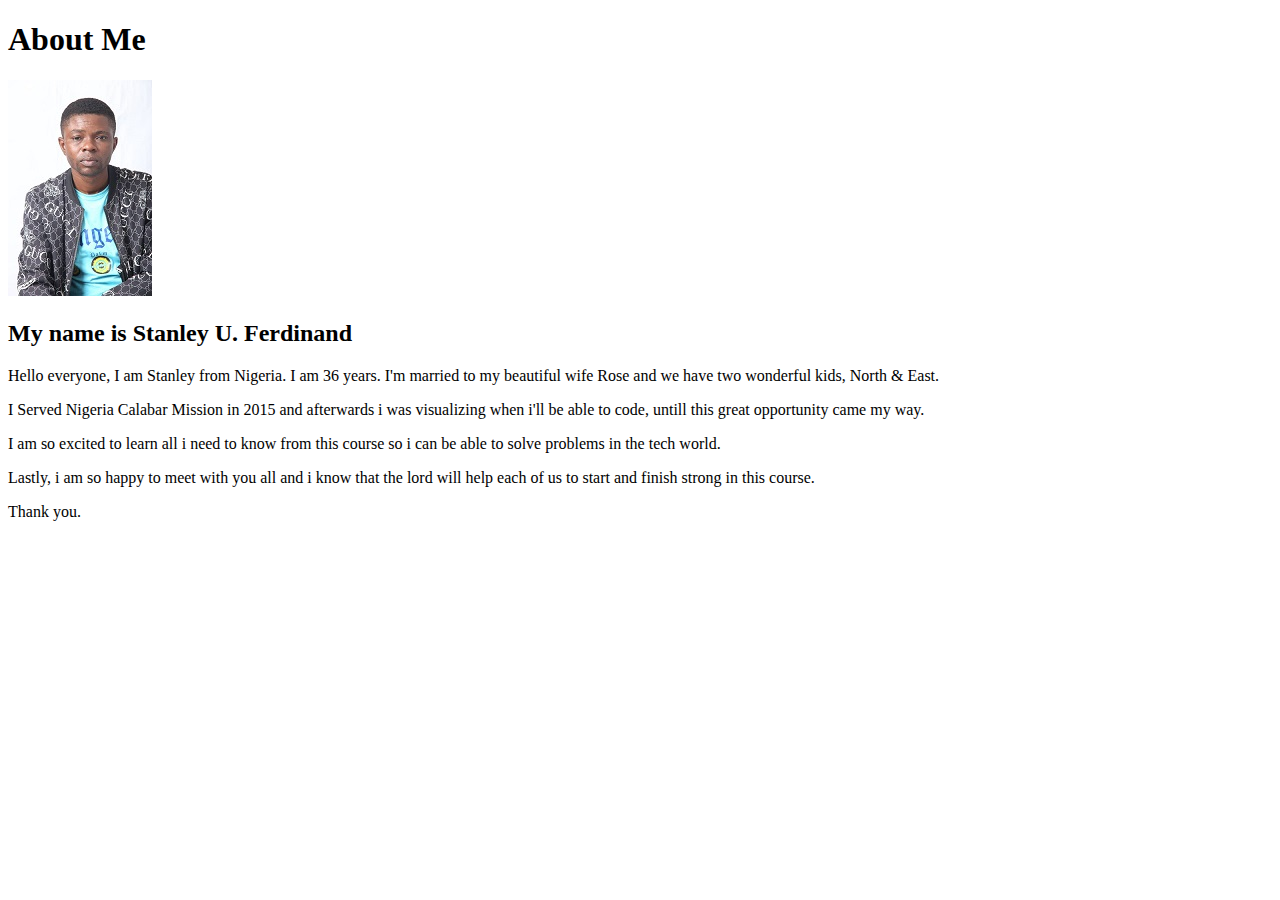
<file: about-me/index.html>
<!DOCTYPE html>
<html lang="en">
<head>
    <meta charset="UTF-8">
    <meta http-equiv="X-UA-Compatible" content="IE=edge">
    <meta name="viewport" content="width=device-width, initial-scale=1.0">
    <title>Home Page</title>
</head>
<body>
    <h1>About Me</h1>
    <img src="images/stan3.jpg">
    <h2>My name is Stanley U. Ferdinand</h2>
    <p>Hello everyone, I am Stanley from Nigeria. I am 36 years. I'm married to my beautiful wife Rose and we have two wonderful kids, North & East.
        <p>I Served Nigeria Calabar Mission in 2015 and afterwards i was visualizing when i'll be able to code, untill this great opportunity came my way.
            <p>I am so excited to learn all i need to know from this course so i can be able to solve problems in the tech world.
                <p>Lastly, i am so happy to meet with you all and i know that the lord will help each of us to start and finish strong in this course.
                    <p>Thank you.</p>
                </p>
            </p>
        </p>
    </p>
</body>
</html>
</file>
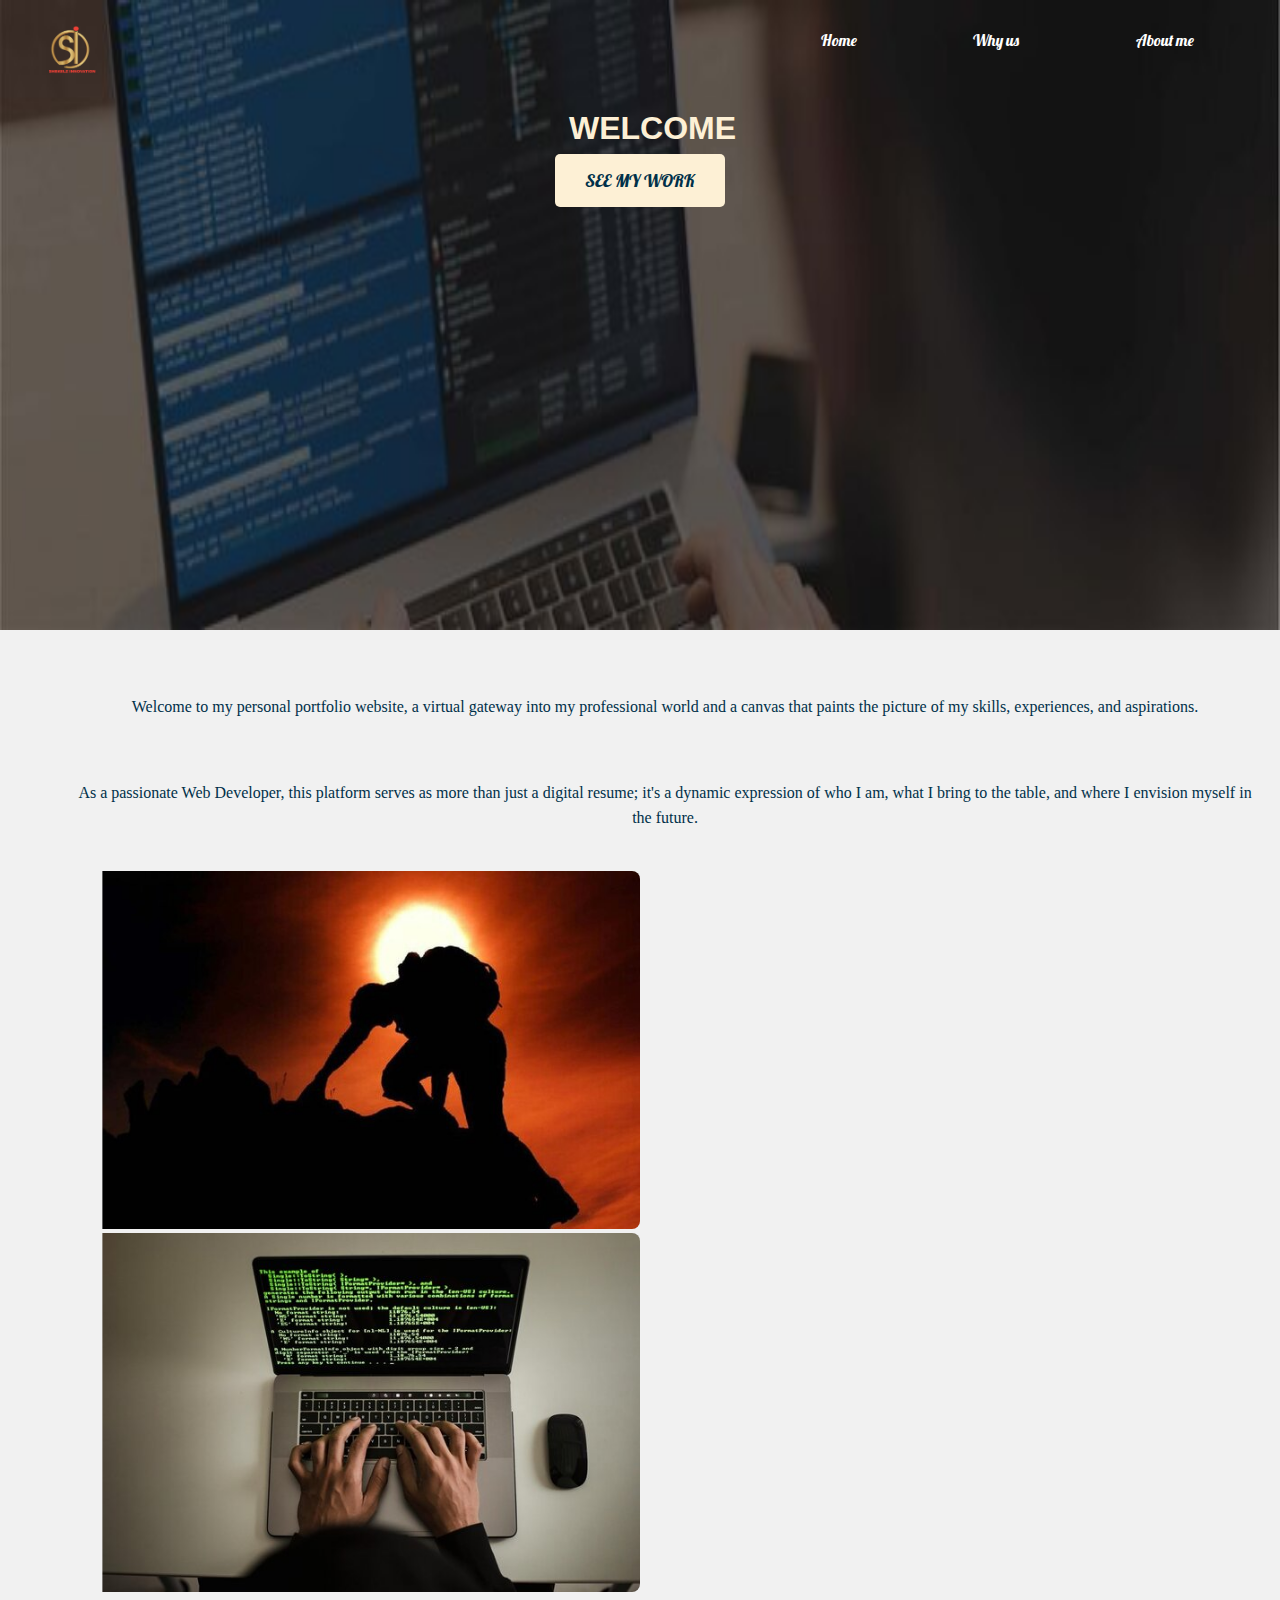
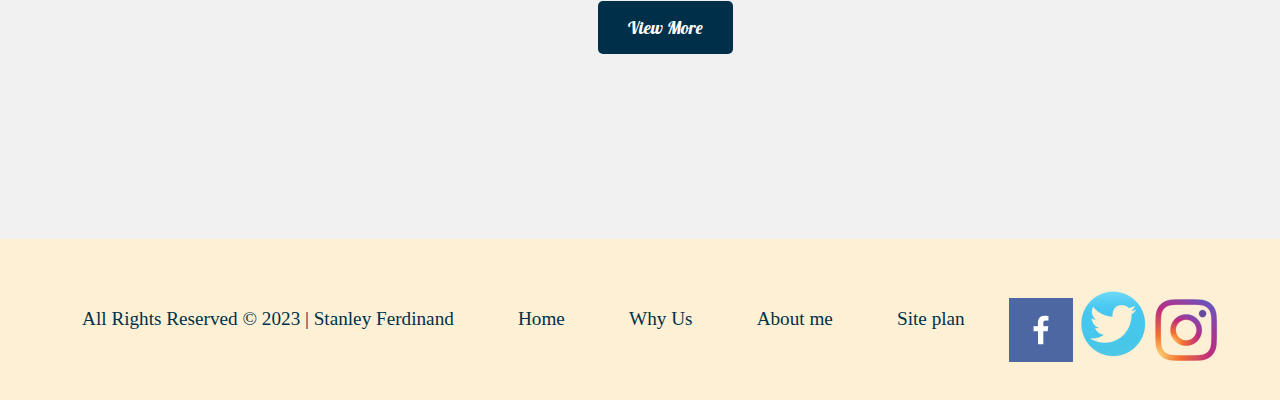
<file: myportfolio/index.html>
<!DOCTYPE html>
<html lang="en">
<head>
    <meta charset="UTF-8">
    <meta name="viewport" content="width=device-width, initial-scale=1.0">
    <title>Home</title>
    <link rel="stylesheet" href="styles/styles.css">
    <link rel="preconnect" href="https://fonts.googleapis.com">
    <link rel="preconnect" href="https://fonts.gstatic.com" crossorigin>
    <link href="https://fonts.googleapis.com/css2?family=Lobster&family=Playfair+Display&display=swap" rel="stylesheet">
</head>
<body>
    <div id="content">
        <header>
            <a id="logo_link" href="index.html">
                <img class="logo" src="images/shekelz-logo.png" alt="Web Development">
            </a>
            <nav>
                <a href="index.html">Home</a>
                <a href="whyus.html">Why us</a>
                <a href="aboutme.html">About me</a>
            </nav>
        </header>
        <div id="hero">
            <div id="hero-box">
                <img id="hero-img" src="images/hero-image-new.jpg" alt="Working with codes">
            </div>
            <section id="hero-msg">
                <h1 class="home-title">WELCOME</h1>
                <div class='button-box'>
                    <a class='hero-button' href="whyus.html">SEE MY WORK</a>
                </div>
            </section>
            </div>
    </div>
    <main>
        <div class="intro">
            <p class="intro-paragraph">
            Welcome to my personal portfolio website, a virtual gateway into my professional world 
            and a canvas that paints the picture of my skills, experiences, and aspirations.
            </p>
            <p>
                As a passionate Web Developer, this platform serves as more than just a digital resume; 
                it's a dynamic expression of who I am, what I bring to the table, 
                and where I envision myself in the future.
            </p> 
        </div>
        <div class="home-post-container"></div>
        <div class="home-post">
            <img src="images/homepage3-new.jpg" alt="Image 1">
            <img src="images/homepage2.jpg" alt="Image 2">
        </div>
        <div class='more-box'>
            <a class='more-button' href="whyus.html">View More</a>
        </div>
    </main>
        <div>
        <footer>
            <p>All Rights Reserved &copy; 2023 | Stanley Ferdinand</p>
            <p><a href="index.html">Home</a></p>
            <p><a href="whyus.html">Why Us</a></p>
            <p><a href="aboutme.html">About me</a></p>
            <p><a href="site_plan.html">Site plan</a></p>
            <div class="social">
                <a href="https://facebook.com" target="_blank">
                    <img src="images/facebook.png" alt="fb icon">
                </a>
                <a href="https://twitter.com" target="_blank">
                    <img src="images/twitter-new.png" alt="twitter icon">
                </a>
                <a href="https://instagram.com" target="_blank">
                    <img src="images/instagram-logo-color.png" alt="instagram icon">
                </a>
            </div>
          </footer>
        </div>
</body>
</html>
</file>
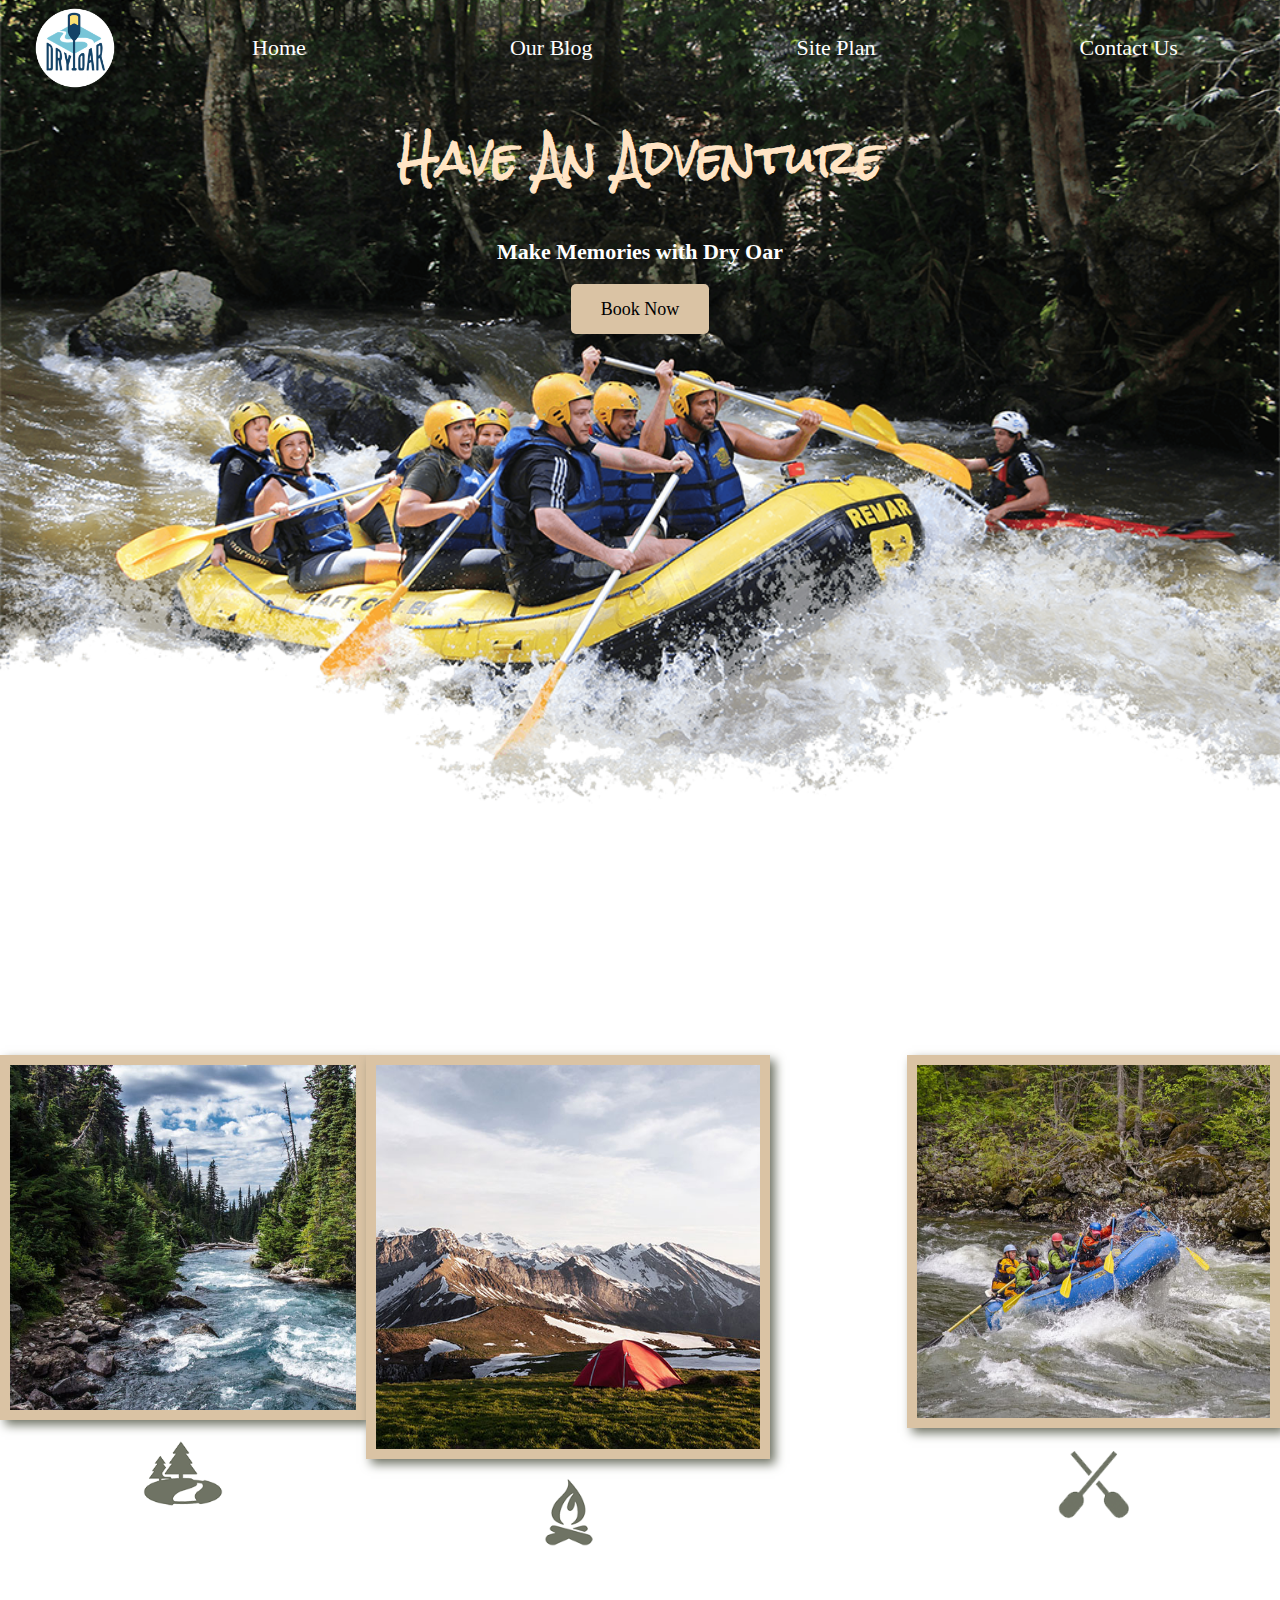
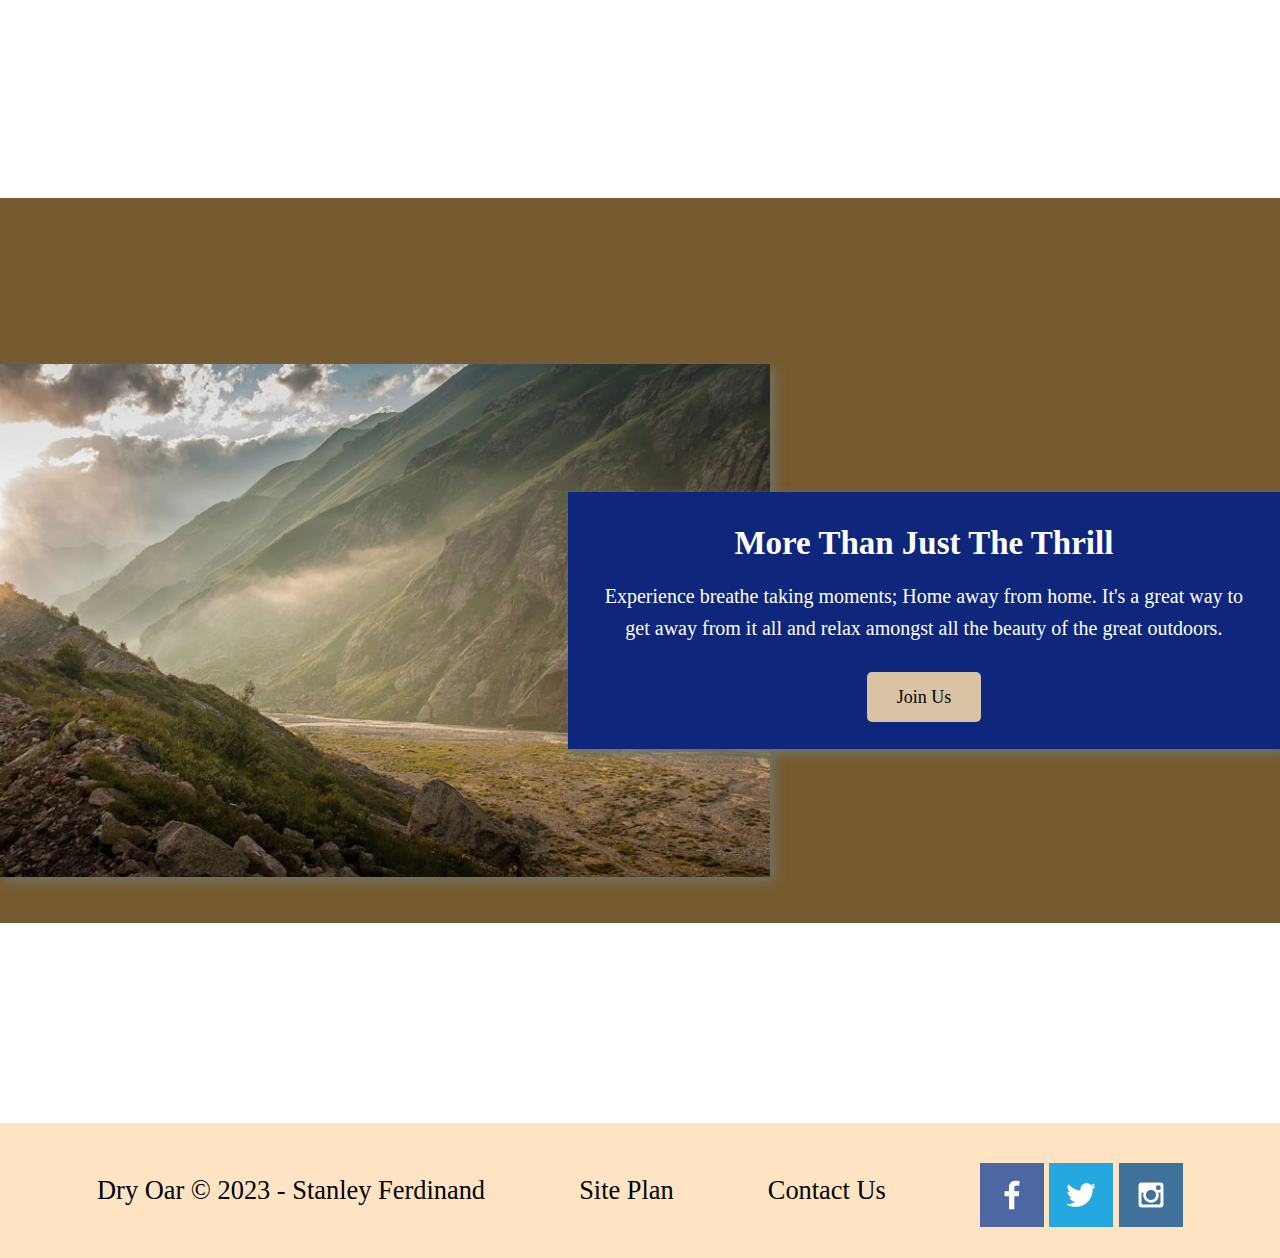
<file: wwr/index.html>
<!DOCTYPE html>
<html lang="en">
<head>
    <meta charset="UTF-8">
    <meta http-equiv="X-UA-Compatible" content="IE=edge">
    <meta name="viewport" content="width=device-width, initial-scale=1.0">
    <title>Document</title>
    <link rel="stylesheet" href="styles/style.css">
    <link rel="preconnect" href="https://fonts.googleapis.com">
    <link rel="preconnect" href="https://fonts.gstatic.com" crossorigin>
    <link href="https://fonts.googleapis.com/css2?family=Lobster&family=Rock+Salt&display=swap" rel="stylesheet">
</head>
<body>
  <div id="content">
    <header>
        <a id="logo_link" href="index.html">
            <img class="logo" src="images/logo.png" alt="Dry Oar Logo">
        </a>
        <nav>
            <a href="index.html">Home</a>
            <a href="our-blog.html">Our Blog</a>
            <a href="site-plan-rafting.html">Site Plan</a>
            <a href="contactus.html">Contact Us</a>
        </nav>
    </header>
    <div id="hero">
      <div id="hero-box">
          <img id="hero-img" src="images/hero.png" alt="People enjoying white water rafting">
      </div>
      <section id="hero-msg">
          <h1 class="home-title">Have An Adventure</h1>
          <h4>Make Memories with Dry Oar </h4>
          <div class='button-box'>
              <a class='book' href="contactus.html">Book Now</a>
          </div>
      </section>
    </div>
  <main class="home-grid">
    <section class="rivers-card">
      <img class="card-img" src="images/rivers.jpg" alt="river in forest">
      <img class="icon" src="images/river_icon.png" alt="river icon">
      <h2>Rivers</h2>
    </section>
    <section class="camping-card">
      <img class="card-img" src="images/camping.jpg" alt="tent in mountains">
      <img class="icon" src="images/fire_icon.png" alt="fire icon">
      <h2>Camping</h2>
    </section>
    <section class="rapids-card">
      <img class="card-img" src="images/rapids.jpg" alt="rafting boat">
      <img class="icon" src="images/oars.png" alt="oars icon">
      <h2>Rapids</h2>
    </section>
    <div id="background"></div>
    <img class="mountains" src="images/mountains.jpg" alt="Misty mountains">
    <section class="msg">
      <h2>More Than Just The Thrill</h2>
      <p>Experience breathe taking moments; Home away from home. It's a great way to get away from it all and relax amongst all the beauty of the great outdoors.</p>
      <a class='join' href="rivers.html">Join Us</a>
    </section>
  </main>
  <footer>
    <p>Dry Oar &copy; 2023 - Stanley Ferdinand</p>
    <p><a href="site-plan-rafting.html">Site Plan</a></p>
    <p><a href="contactus.html">Contact Us</a></p>
    <div class="social">
        <a href="https://facebook.com" target="_blank">
            <img src="images/facebook.png" alt="fb icon">
        </a>
        <a href="https://twitter.com" target="_blank">
            <img src="images/twitter.png" alt="twitter icon">
        </a>
        <a href="https://instagram.com" target="_blank">
            <img src="images/instagram.png" alt="instagram icon">
        </a>
    </div>
  </footer>
  </div>
</body>
</html>
</file>
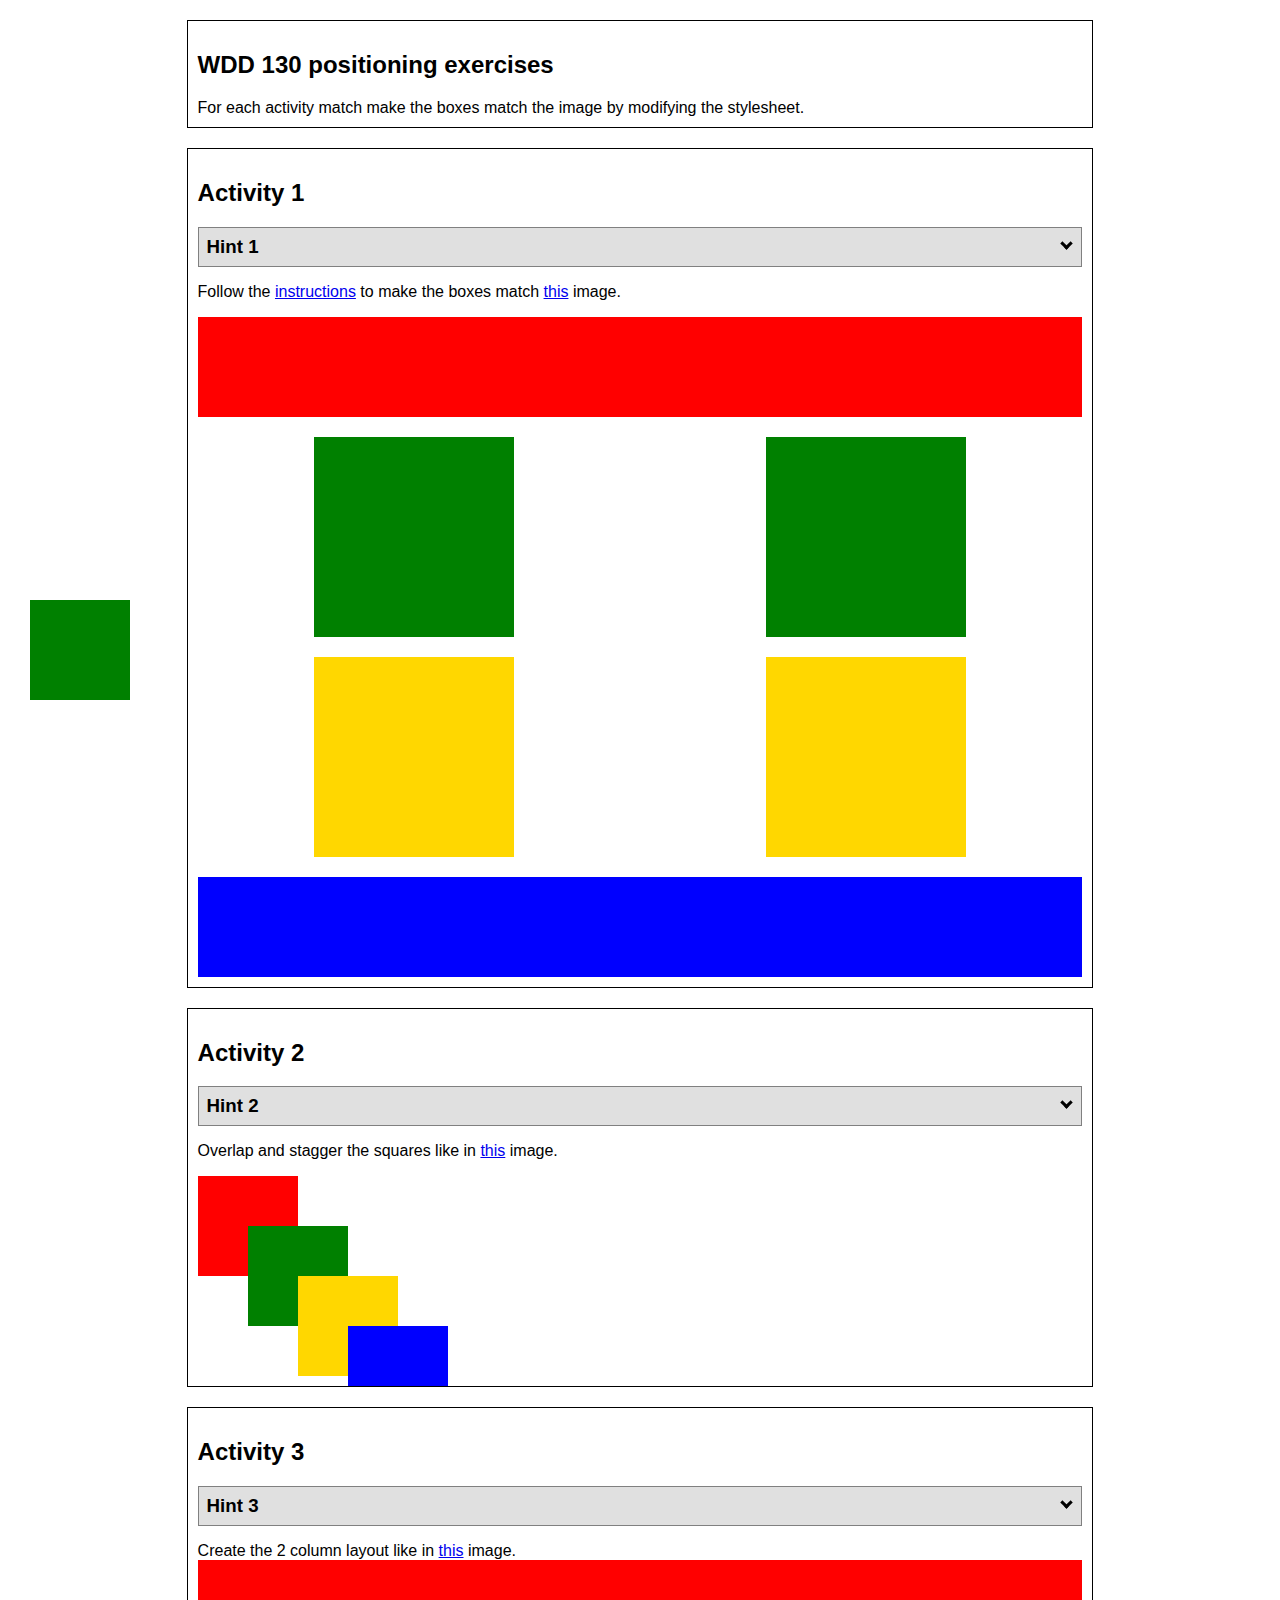
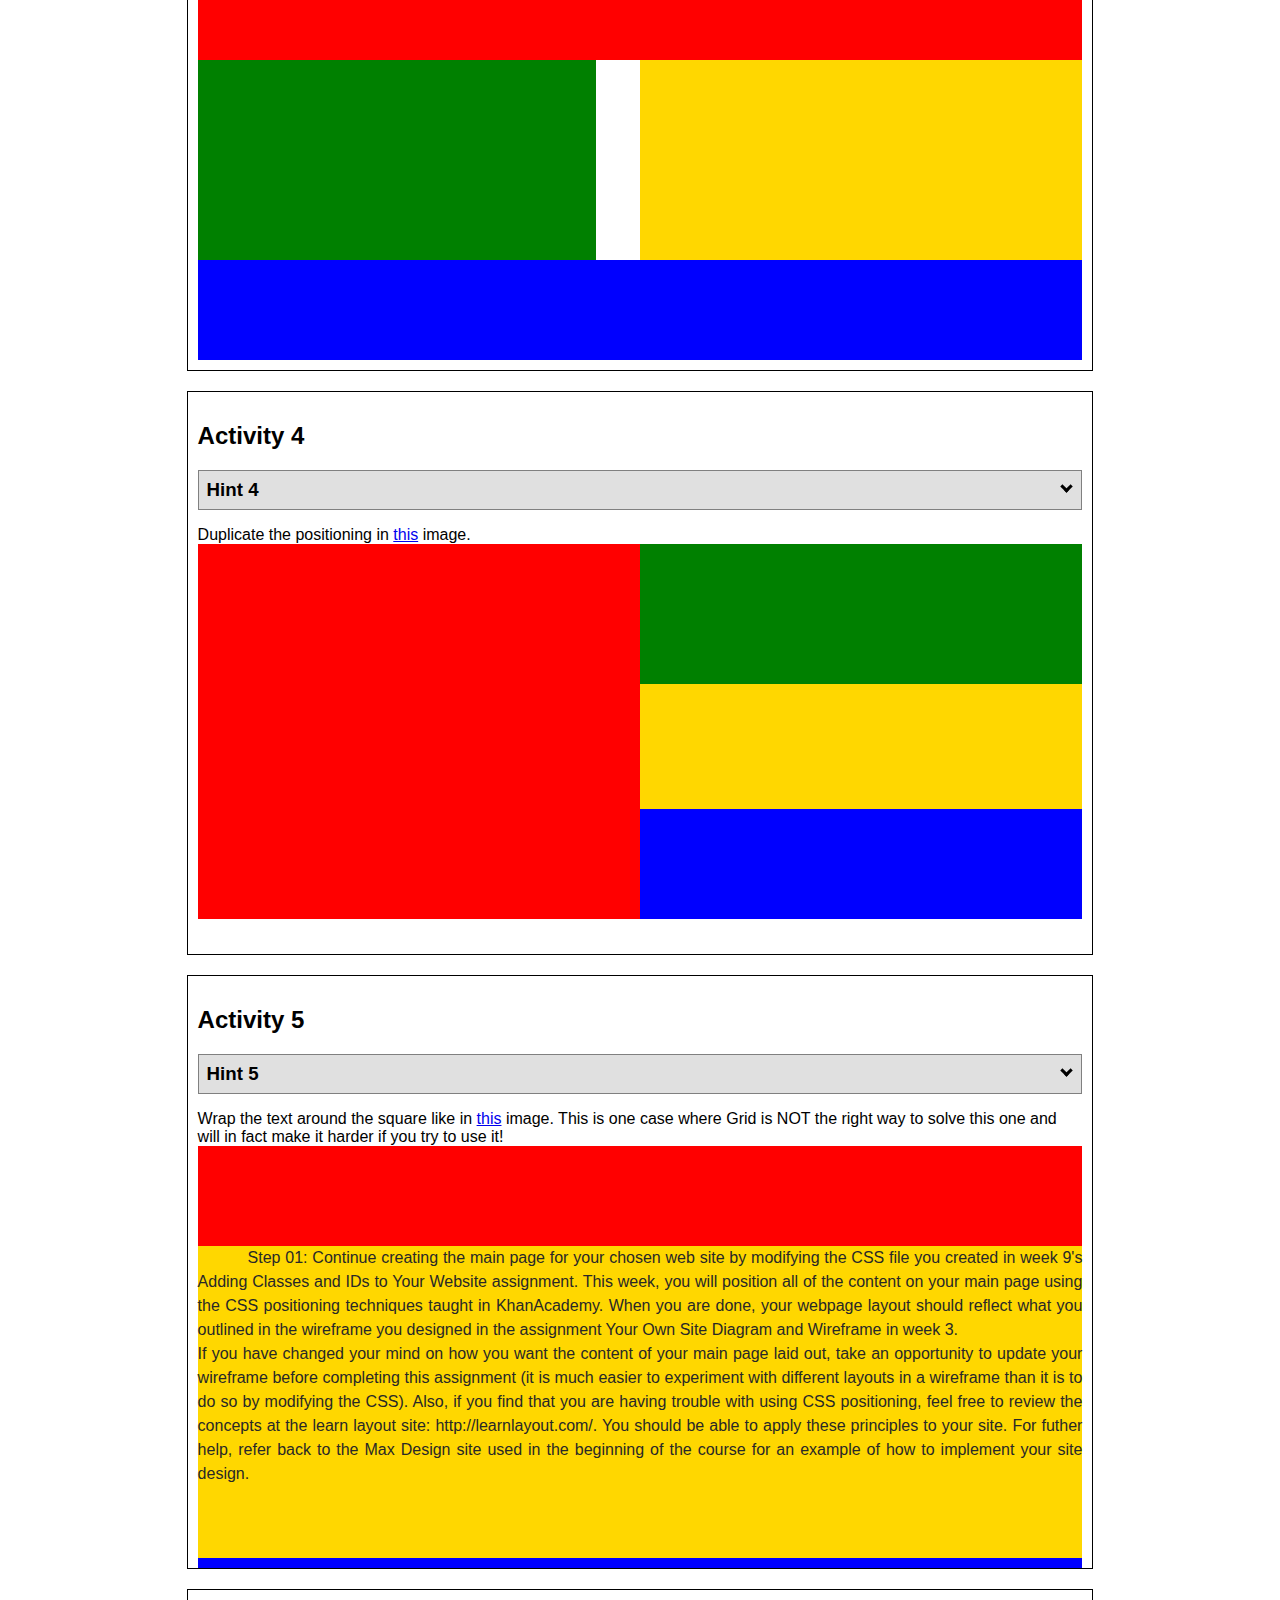
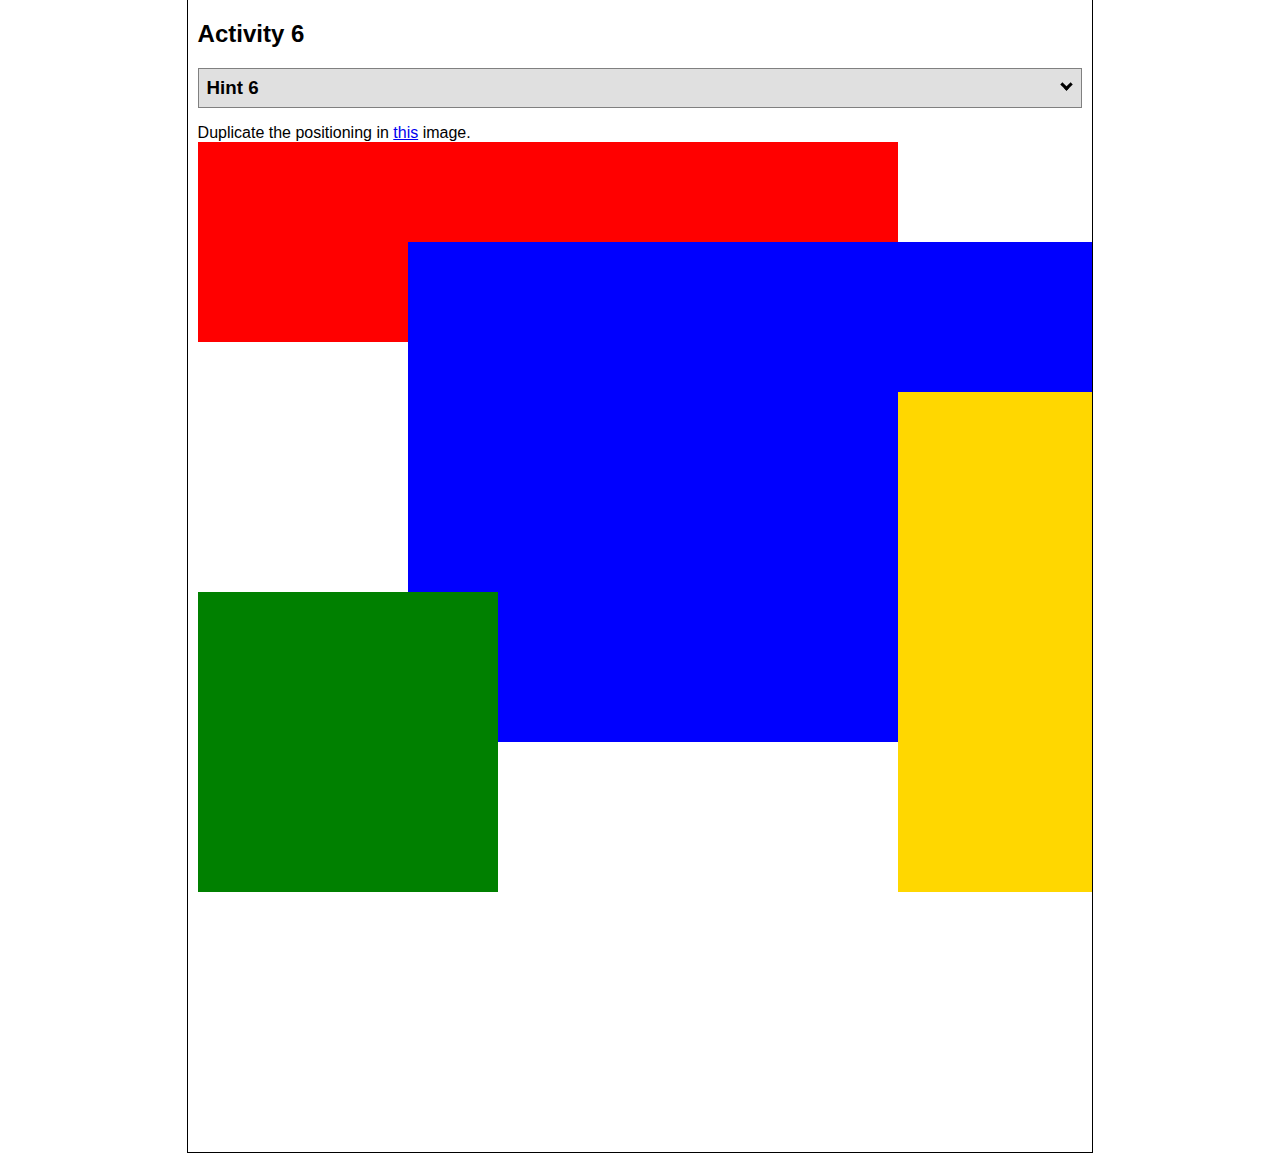
<file: positioning.html>
<!DOCTYPE html>
<html lang="en">
  <head>
    <!-- HTML - Name: positioning.html -->
    <title>Positioning Activity</title>
    <link rel="stylesheet" type="text/css" href="positionstyles.css" />
  </head>
  <body>
    <div class="activity">
      <h2>WDD 130 positioning exercises</h2>
      For each activity match make the boxes match the image by modifying the stylesheet.</div>
    <div class="activity">
      <h2>Activity 1</h2>
      <section class="hint"><input type="checkbox" ><i></i> <h3>Hint 1</h3><div><p>Check out the <a href="https://byui-wdd.github.io/wdd130/activities/w06-css-positioning.html" target="_blank">activity instructions</a> in Ilearn!</p></div></section>
      <p>Follow the <a href="https://byui-wdd.github.io/wdd130/activities/w06-css-positioning.html" target="_blank">instructions</a> to make the boxes match  <a href="https://byui-wdd.github.io/wdd130/images/example1.png" target="_blank">this</a> image.</p>
      <div class="content1" >
        <div class="red1" ></div>
        <div class="green1" ></div>
        <div class="green1" ></div>
        <div class="yellow1"></div>
        <div class="yellow1"></div>
        <div class="blue1"></div>
      </div>
    </div>
    <div class="activity">
      <h2>Activity 2</h2>
      <section class="hint"><input type="checkbox" > <h3>Hint 2</h3><i></i><div>
      <ul>
      <li>grid-template-columns: 50px 50px 50px 50px 50px </li></ul></div></section>
      <p>Overlap and stagger the squares like in <a href="https://byui-wdd.github.io/wdd130/images/example2.png" target="_blank">this</a> image.</p>
      <div class="content2" >
        <div class="red2" ></div>
        <div class="green2" ></div>
        <div class="yellow2"></div>
        <div class="blue2"></div>
      </div>
    </div>
    <div class="activity">
      <h2>Activity 3</h2>
      <section class="hint"><input type="checkbox" > <h3>Hint 3</h3><i></i><div><p>This one is going to be best solved with CSS Grid. Remember to make the boxes the right width first...then start moving them around. </p><h4>Properties used:</h4><ul><li>display:grid;</li><li>grid-template-columns:</li><li>grid-column-gap:</li>
        <li>grid-column:</li>  </ul></div></section>
      Create the 2 column layout like in <a href="https://byui-wdd.github.io/wdd130/images/example3.png" target="_blank">this</a>  image.
      <div class="content3" >
        <div class="red3" ></div>
        <div class="green3" ></div>
        <div class="yellow3"></div>
        <div class="blue3"></div>
      </div>
    </div>
    <div class="activity">
      <h2>Activity 4</h2>
      <section class="hint"><input type="checkbox" > <h3>Hint 4</h3><i></i><div><p>For the others we have been primarily concerned with width. For this one you will need to adjust height as well. </p><h4>Properties used:</h4><ul><li>display:grid;</li><li>grid-template-columns:</li><li>grid-row:</li></ul></div></section>
      Duplicate the positioning in <a href="https://byui-wdd.github.io/wdd130/images/example4.png" target="_blank">this</a> image. 
      <div class="content4" >
        <div class="red4" ></div>
        <div class="green4" ></div>
        <div class="yellow4"></div>
        <div class="blue4"></div>
      </div>
    </div>

    <div class="activity">
      <h2>Activity 5</h2>
      <section class="hint"><input type="checkbox" > <h3>Hint 5</h3><i></i><div><p>Grid is <strong>not</strong> the right way to do this.  In fact there is only one way to really do that...and that is with float. Remember that we float the thing we want the text to wrap around.  Also remember to start by making all the shapes the right size and shape.</p><h4>Properties used:</h4><ul><li>float: left;</li></ul></div></section>
      Wrap the text around the square like in <a href="https://byui-wdd.github.io/wdd130/images/example5.png" target="_blank">this</a> image. This is one case where Grid is NOT the right way to solve this one and will in fact make it harder if you try to use it!
      <div class="content5" >
        <div class="red5" ></div>
        <div class="green5" ></div>
        <div class="yellow5">Step 01: Continue creating the main page for your chosen web site by modifying the CSS file you created in week 9's Adding Classes and IDs to Your Website assignment. This week, you will position all of the content on your main page using the CSS positioning techniques taught in KhanAcademy. When you are done, your webpage layout should reflect what you outlined in the wireframe you designed in the assignment Your Own Site Diagram and Wireframe in week 3. <br />
          If you have changed your mind on how you want the content of your main page laid out, take an opportunity to update your wireframe before completing this assignment (it is much easier to experiment with different layouts in a wireframe than it is to do so by modifying the CSS). Also, if you find that you are having trouble with using CSS positioning, feel free to review the concepts at the learn layout site: http://learnlayout.com/. You should be able to apply these principles to your site. For futher help, refer back to the Max Design site used in the beginning of the course for an example of how to implement your site design.</div>
        <div class="blue5"></div>
      </div>
    </div>
    <div class="activity">
      <h2>Activity 6</h2>
      <section class="hint"><input type="checkbox" > <h3>Hint 6</h3><i></i><div><p>This one is all about visualizing the grid behind the layout. If you are having a hard time doing that first: all the sizes are even multiples of 100, and second here is another example with the lines drawn: <a href="https://byui-wdd.github.io/wdd130/images/example6-hint.png" target="_blank">example 6 with lines</a>. For this one you will find it easiest if you use px for the column width. You can also use <kbd>z-index</kbd> to control the element layering.    </p><h4>Properties used:</h4><ul><li>display:grid;</li><li>grid-template-columns:</li><li>grid-column:</li><li>grid-row:</li><li><a href="https://www.w3schools.com/cssref/pr_pos_z-index.asp" target="_blank">z-index:</a></li></ul></div></section>
      Duplicate the positioning in <a href="https://byui-wdd.github.io/wdd130/images/example6.png" target="_blank">this</a> image.
      <div class="content6" >
        <div class="red6" ></div>
        <div class="green6" ></div>
        <div class="yellow6"></div>
        <div class="blue6"></div>
      </div>
    </div>
  </body>
</html>
</file>
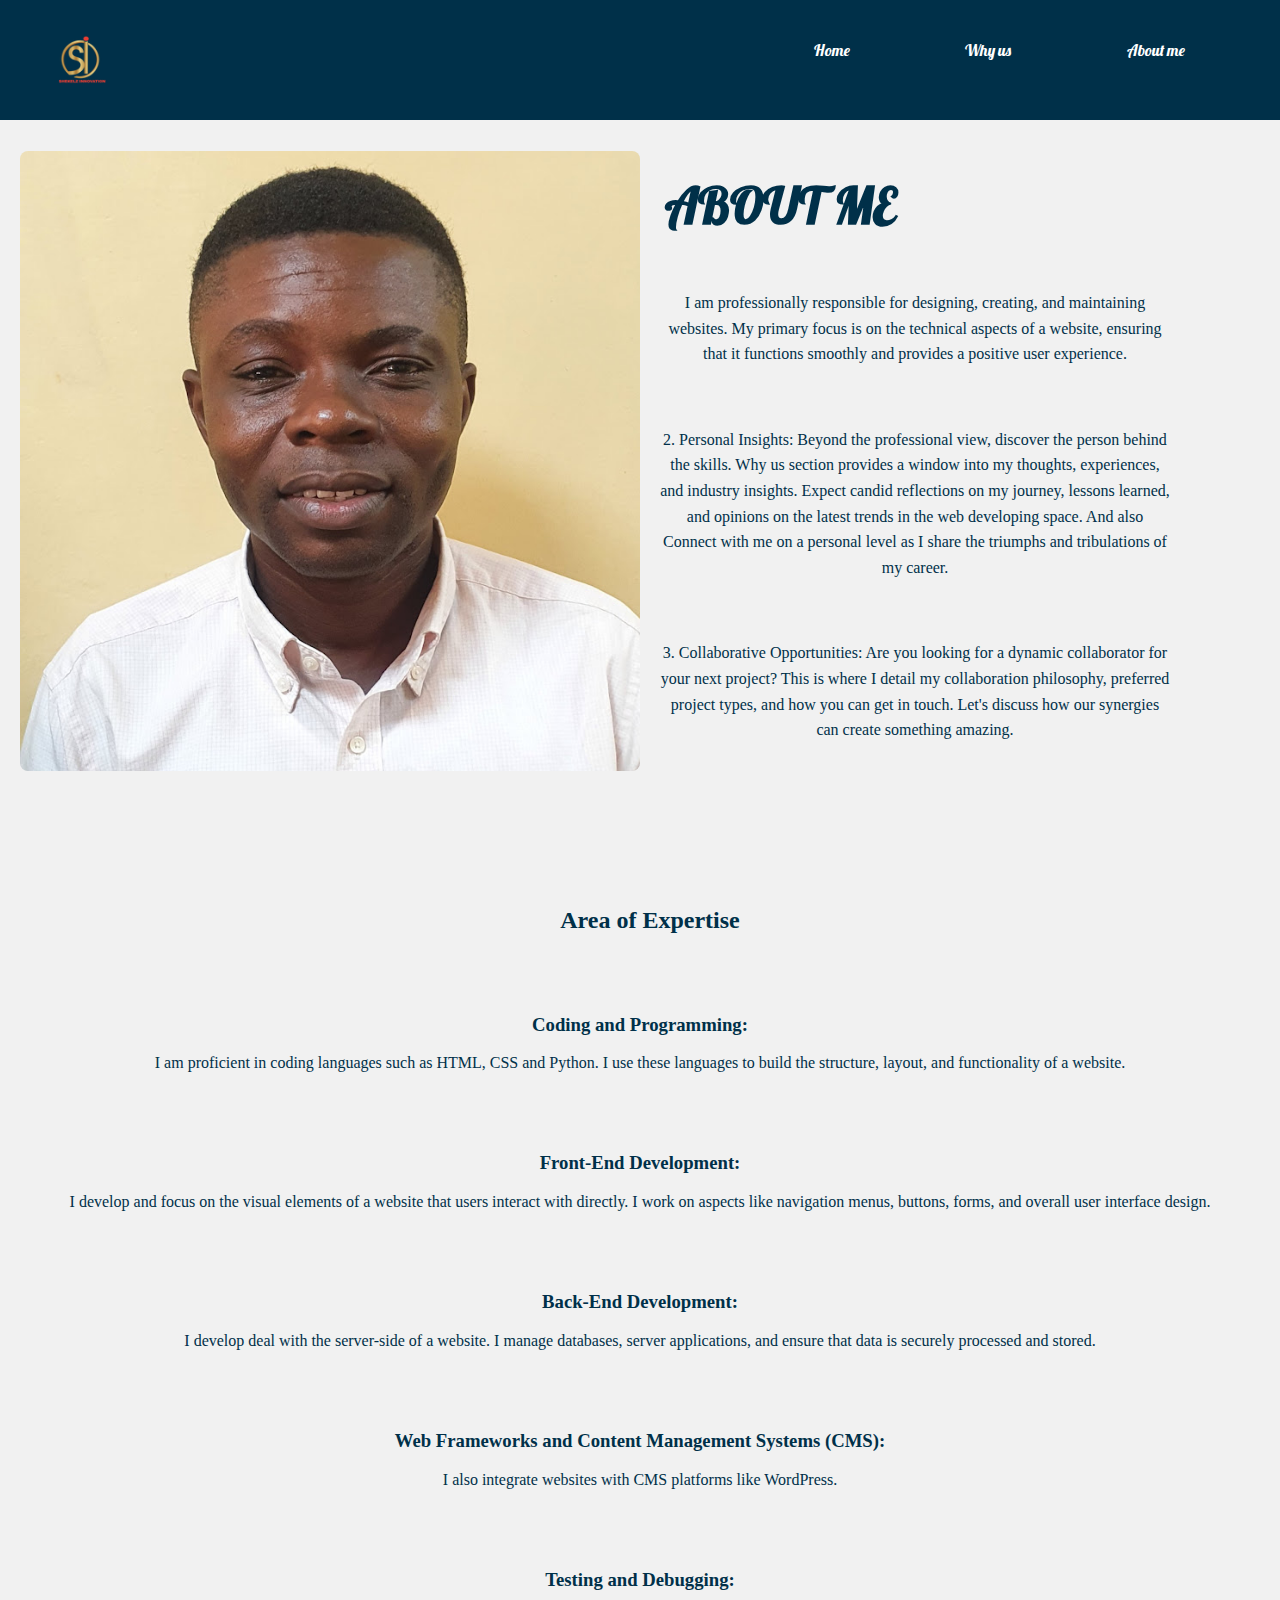
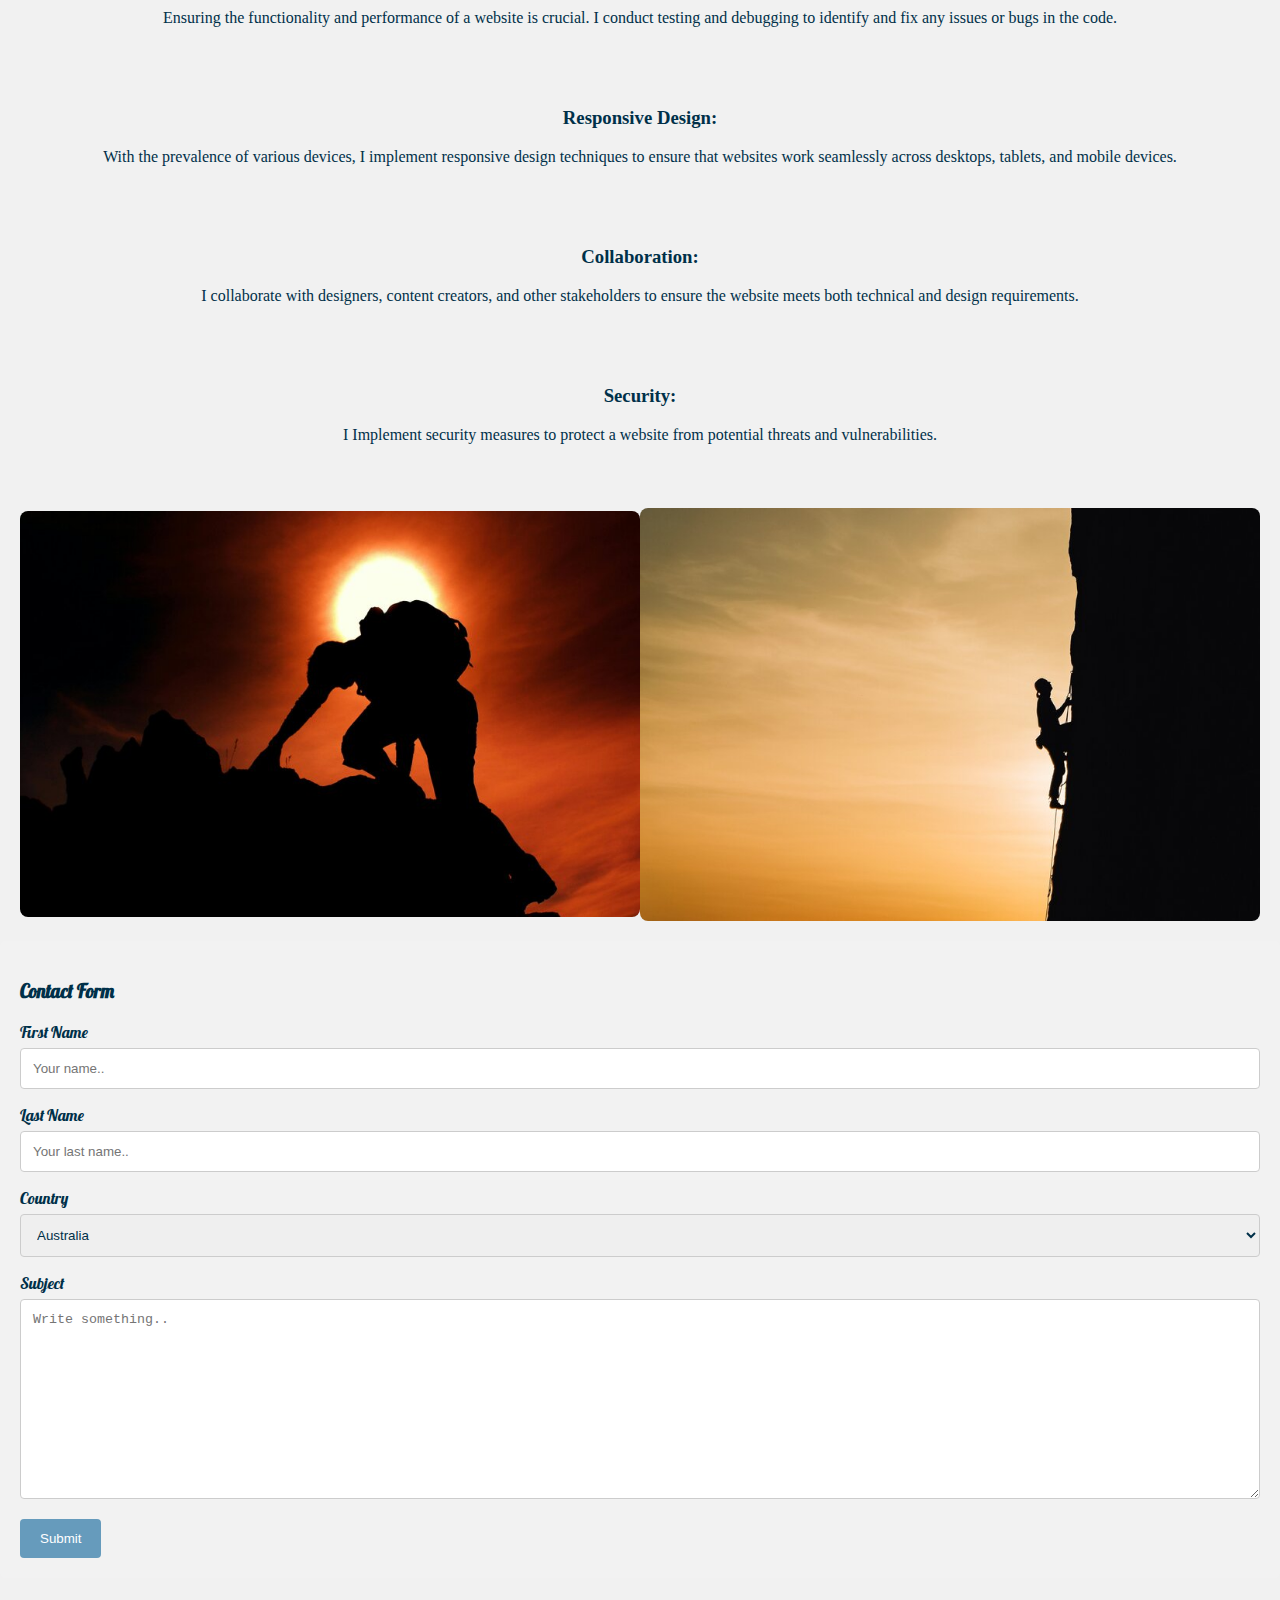
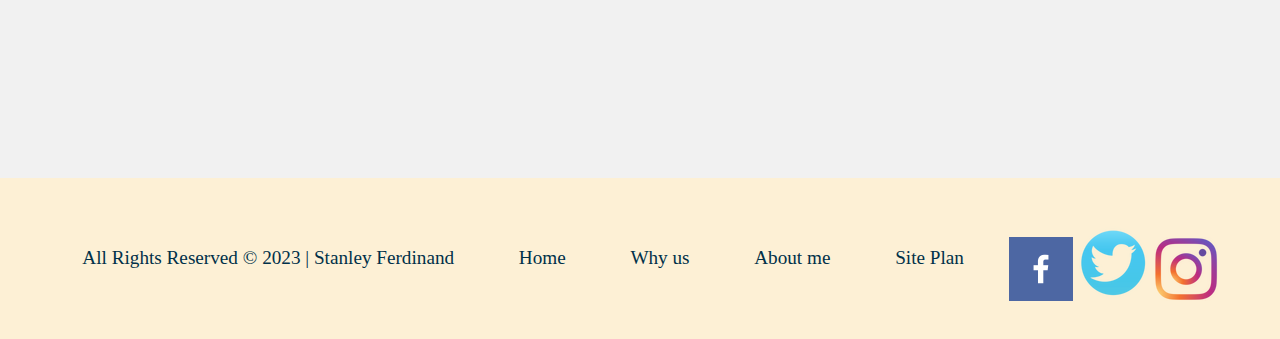
<file: myportfolio/aboutme.html>
<!DOCTYPE html>
<html lang="en">
<head>
    <meta charset="UTF-8">
    <meta name="viewport" content="width=device-width, initial-scale=1.0">
    <title>About me</title>
    <link rel="stylesheet" href="styles/styles.css">
    <link rel="preconnect" href="https://fonts.googleapis.com">
    <link rel="preconnect" href="https://fonts.gstatic.com" crossorigin>
    <link href="https://fonts.googleapis.com/css2?family=Lobster&family=Playfair+Display&display=swap" rel="stylesheet">
</head>
  <body>
    <div id="content">
        <div id="aboutme-nav">
        <header>
            <a id="logo_link" href="index.html">
                <img class="logo" src="images/shekelz_logo-new.png" alt="Web Development">
            </a>
            <nav>
                <a href="index.html">Home</a>
                <a href="whyus.html">Why us</a>
                <a href="aboutme.html">About me</a>
            </nav>
        </header>
        </div>
    </div>
        <section class="aboutme-blog-post-a">
          <img src="images/stanley-ferdinand.jpg" alt="Blog Image">
          <div class="aboutme-blog-content-a">
              <h1>ABOUT ME</h1>
              <p>
                I am professionally responsible for designing, creating, and maintaining websites. 
                My primary focus is on the technical aspects of a website, ensuring that 
                it functions smoothly and provides a positive user experience.
              </p>
              <p>
                  2. Personal Insights: Beyond the professional view, discover the person behind the skills. 
                  Why us section provides a window into my thoughts, experiences, and industry insights. 
                  Expect candid reflections on my journey, lessons learned, and opinions on the latest trends
                  in the web developing space. And also Connect with me on a personal level as 
                  I share the triumphs and tribulations of my career.
                </p>
                <p>
                  3. Collaborative Opportunities: Are you looking for a dynamic collaborator for your next project? 
                  This is where I detail my collaboration philosophy, preferred project types, and how you can get in touch. 
                  Let's discuss how our synergies can create something amazing.
              </p>
          </div>
      </section>
    <div>
    <main>
        <div class="aboutme-info">
            <p class="aboutme-paragraph">
                <h2> Area of Expertise</h2>
                <P>
                  <h3> Coding and Programming: </h3>
                    I am proficient in coding languages such as HTML, CSS and Python. I use these languages to build the structure, layout, and functionality of a website.
                <p>
                    <h3> Front-End Development: </h3>
                    I develop and focus on the visual elements of a website that users interact with directly. I work on aspects like navigation menus, buttons, forms, and overall user interface design.
                <p>
                    <h3> Back-End Development: </h3>
                    I develop deal with the server-side of a website. I manage databases, server applications, and ensure that data is securely processed and stored.
                <p>
                    <h3> Web Frameworks and Content Management Systems (CMS): </h3>
                    I also integrate websites with CMS platforms like WordPress.
                <p>
                    <h3> Testing and Debugging: </h3>
                    Ensuring the functionality and performance of a website is crucial. I conduct testing and debugging to identify and fix any issues or bugs in the code.
                <p>
                    <h3> Responsive Design: </h3>
                    With the prevalence of various devices, I implement responsive design techniques to ensure that websites work seamlessly across desktops, tablets, and mobile devices.
                <p>
                    <h3> Collaboration: </h3>
                    I collaborate with designers, content creators, and other stakeholders to ensure the website meets both technical and design requirements.
                <p>
                    <h3> Security: </h3>
                    I Implement security measures to protect a website from potential threats and vulnerabilities.
        </div>
        <div class="aboutme-container">
            <img src="images/homepage3.jpg" alt="About me">
            <img src="images/why_visit_us.jpg" alt="About me">
        </div>
        <div class="container">
            <h3>Contact Form</h3>
            <form action="action_page.php">
          
              <label for="fname">First Name</label>
              <input type="text" id="fname" name="firstname" placeholder="Your name..">
          
              <label for="lname">Last Name</label>
              <input type="text" id="lname" name="lastname" placeholder="Your last name..">
          
              <label for="country">Country</label>
              <select id="country" name="country">
                <option value="australia">Australia</option>
                <option value="canada">Canada</option>
                <option value="usa">USA</option>
              </select>
          
              <label for="subject">Subject</label>
              <textarea id="subject" name="subject" placeholder="Write something.." style="height:200px"></textarea>
          
              <input type="submit" value="Submit">
          
            </form>
        </div>

    </main>
        <footer>
            <p>All Rights Reserved &copy; 2023 | Stanley Ferdinand</p>
            <p><a href="index.html">Home</a></p>
            <p><a href="whyus.html">Why us</a></p>
            <p><a href="aboutme.html">About me</a></p>
            <p><a href="site_plan.html">Site Plan</a></p>
            <div class="social">
                <a href="https://facebook.com" target="_blank">
                    <img src="images/facebook.png" alt="fb icon">
                </a>
                <a href="https://twitter.com" target="_blank">
                    <img src="images/twitter-new.png" alt="twitter icon">
                </a>
                <a href="https://instagram.com" target="_blank">
                    <img src="images/instagram-logo-color.png" alt="instagram icon">
                </a>
            </div>
          </footer>
    </div>
</body>
</html>
</file>
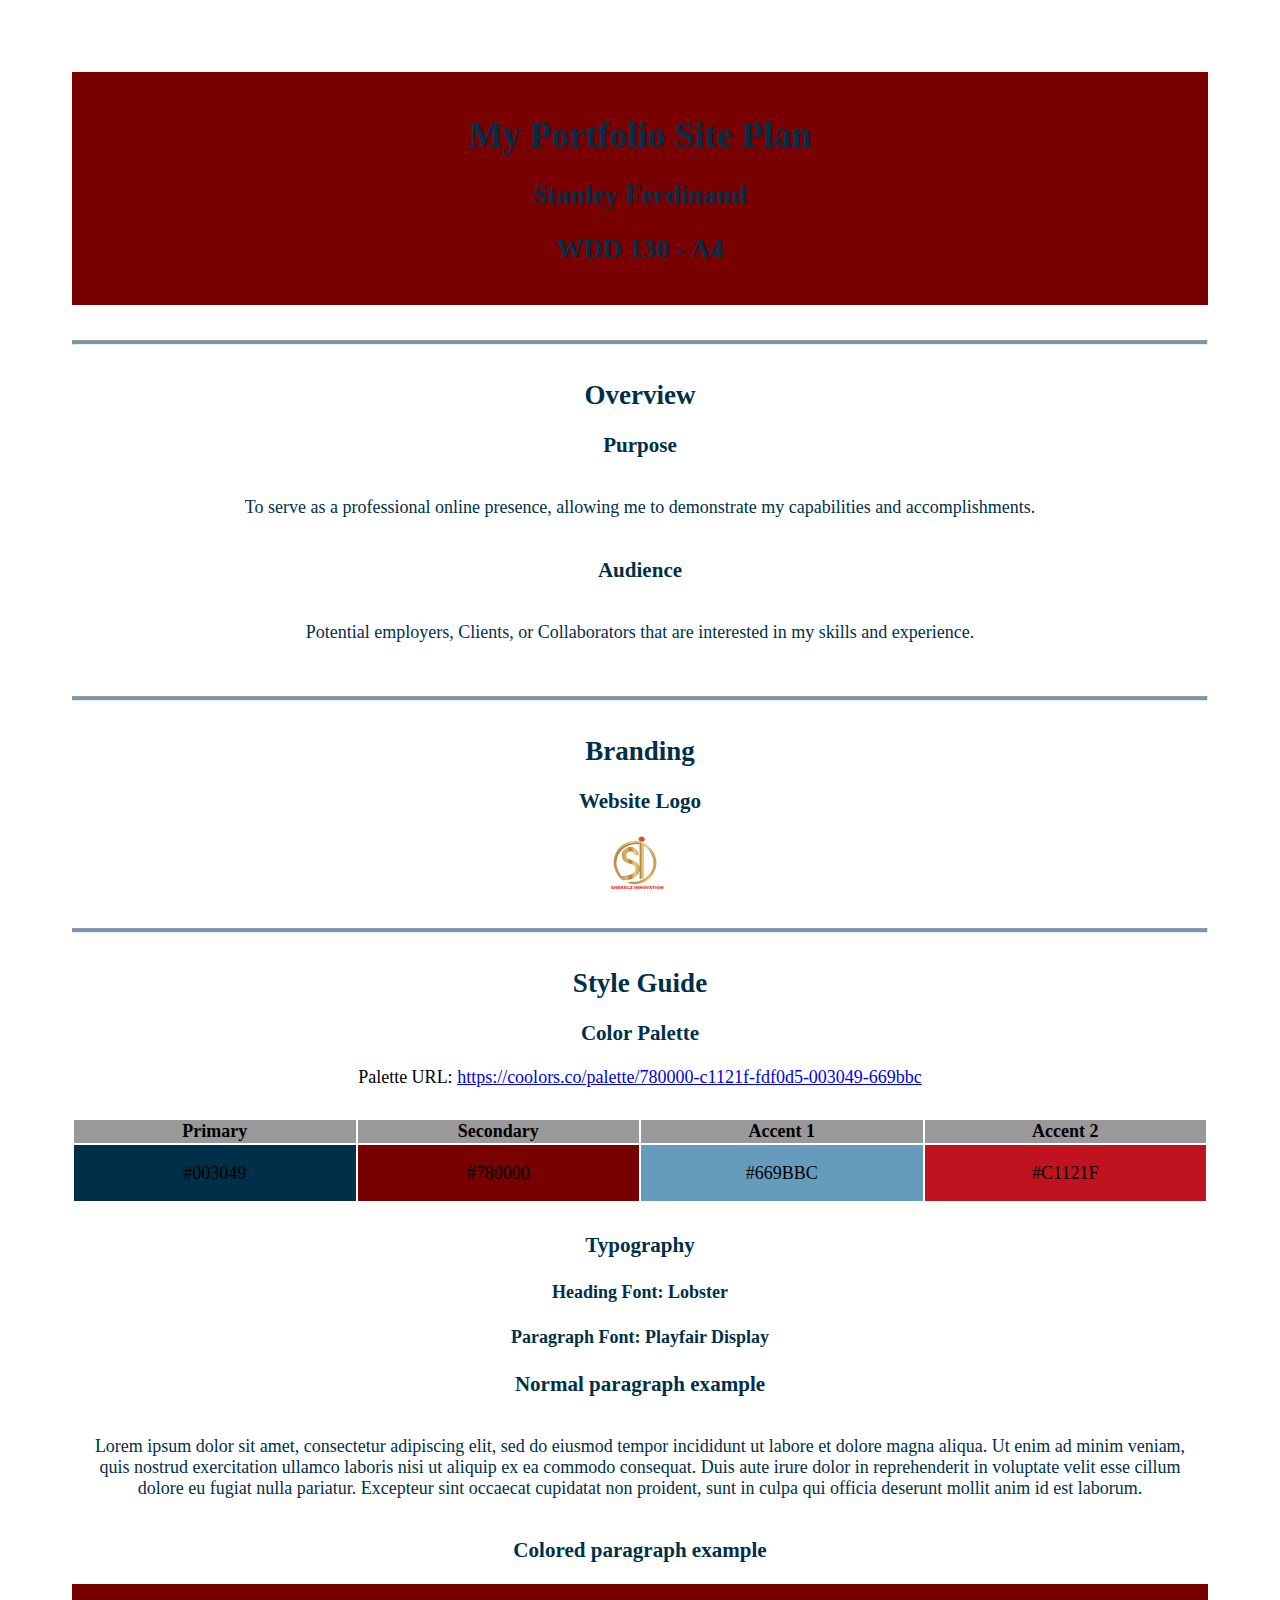
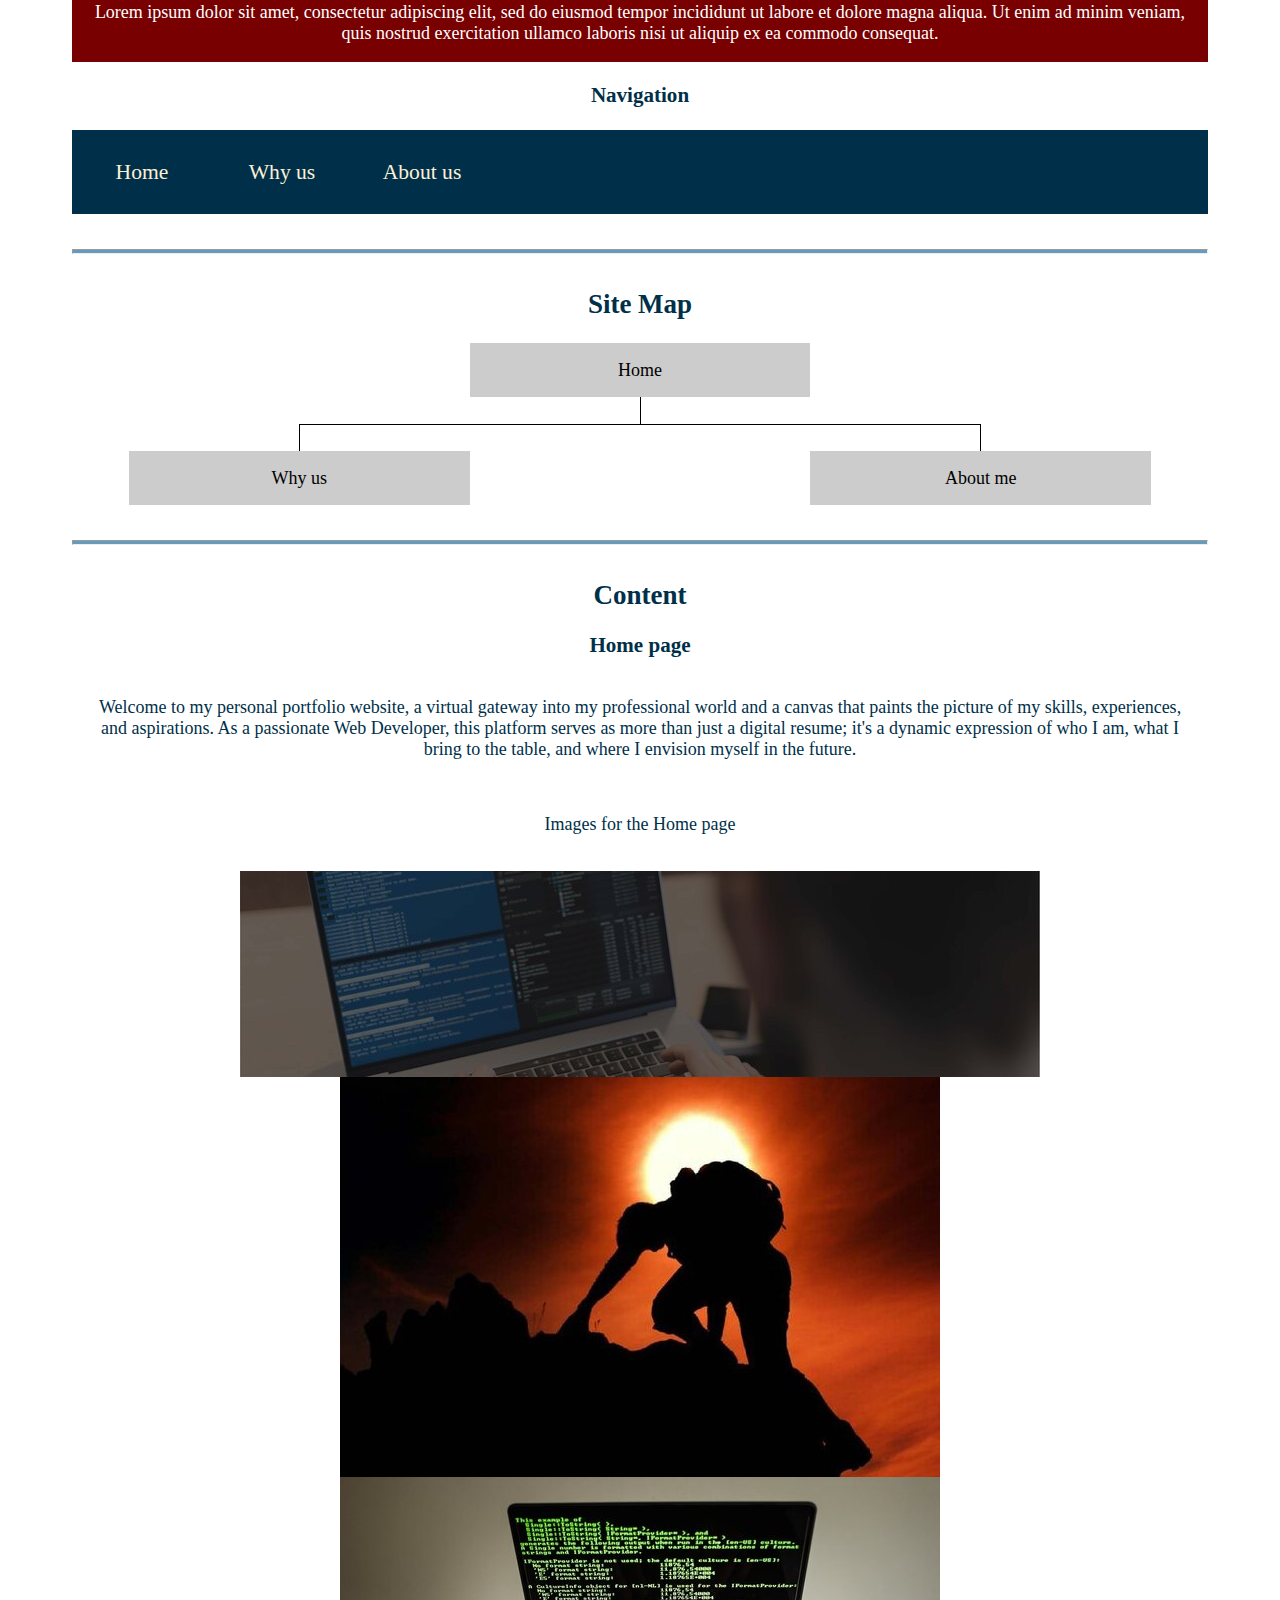
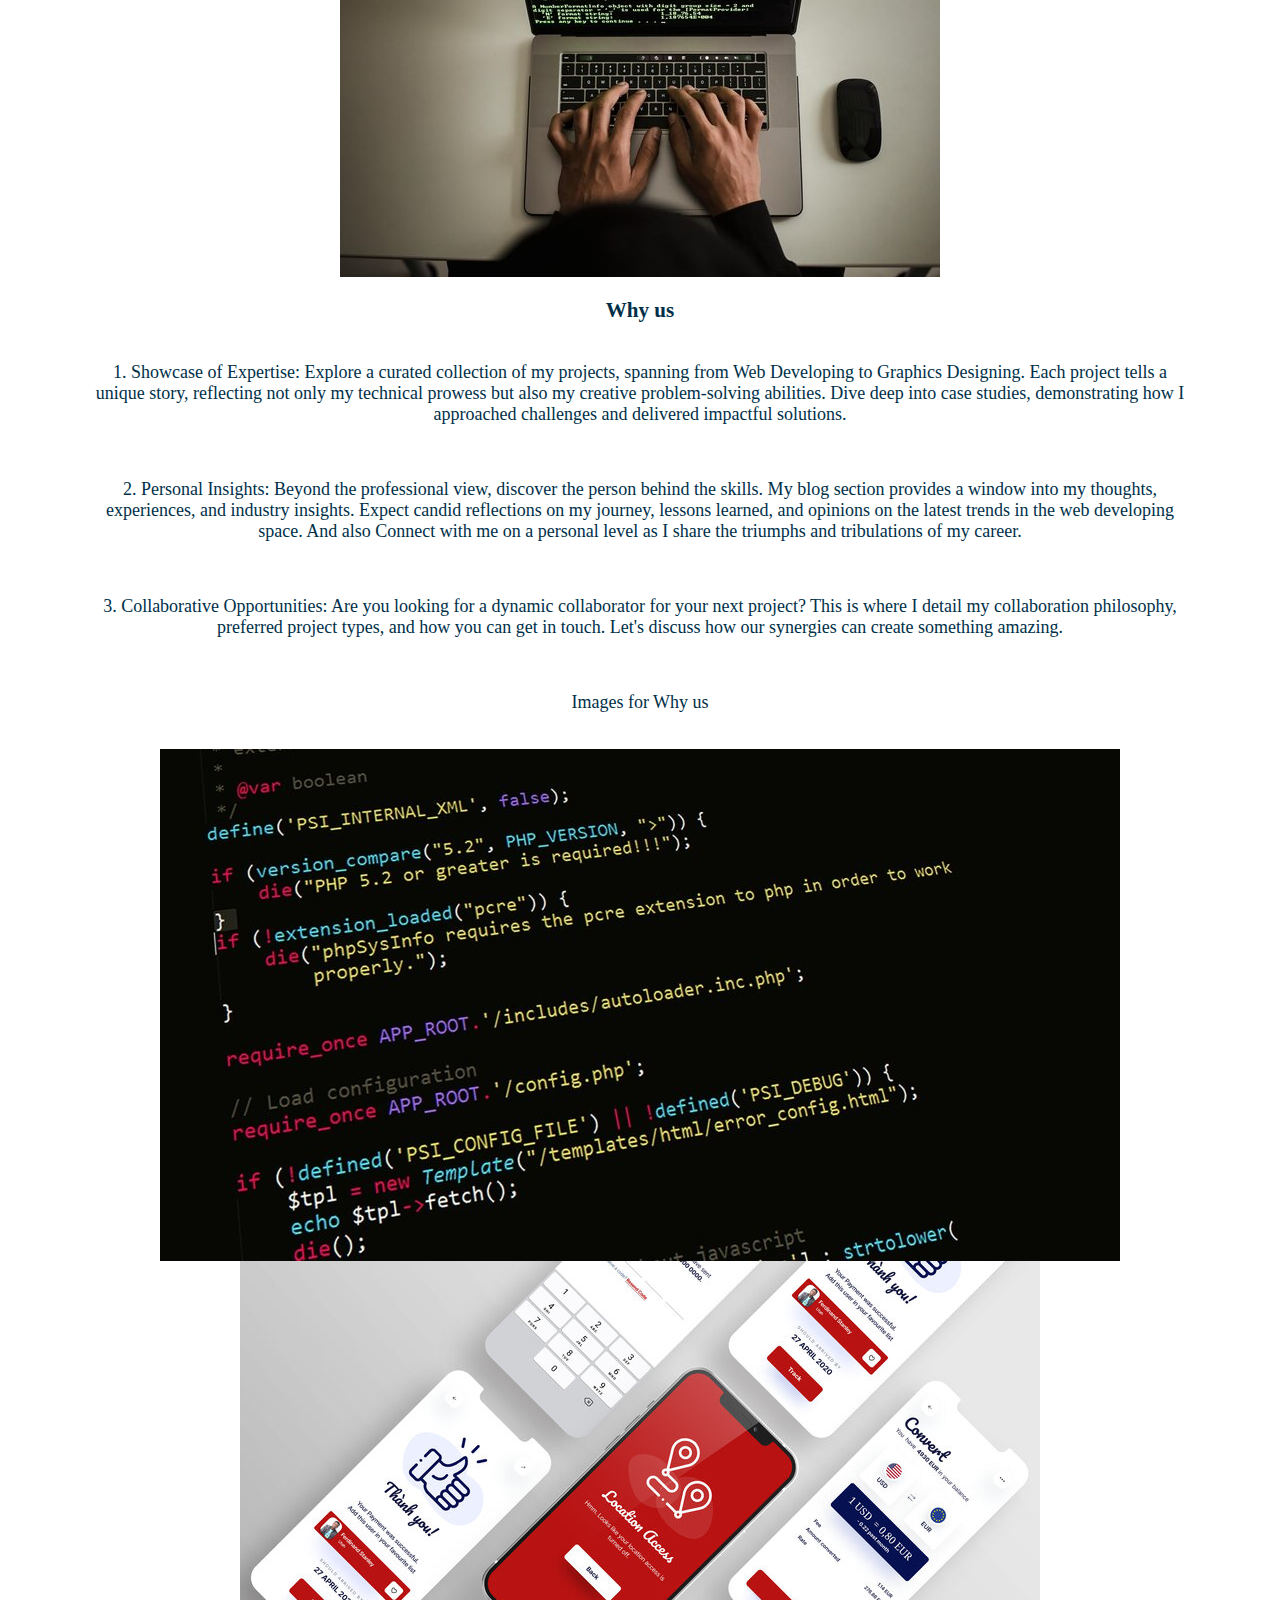
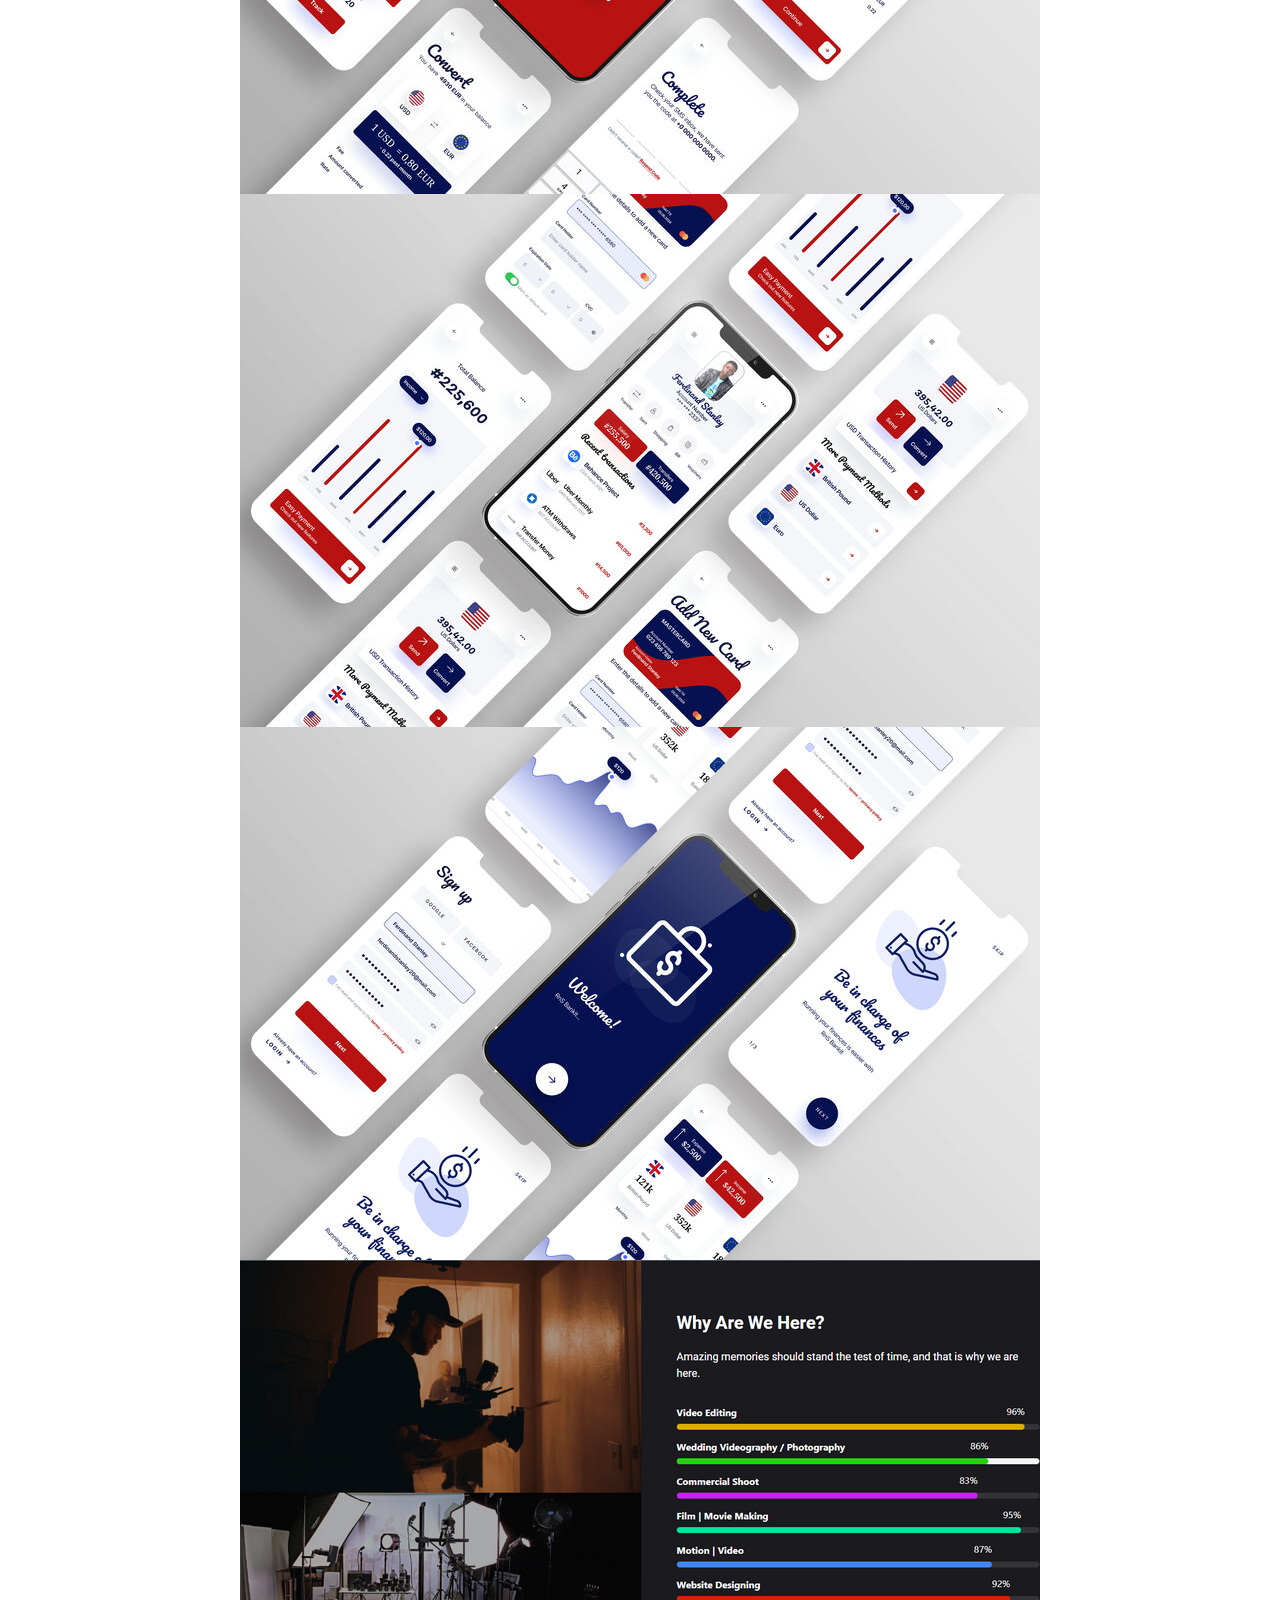
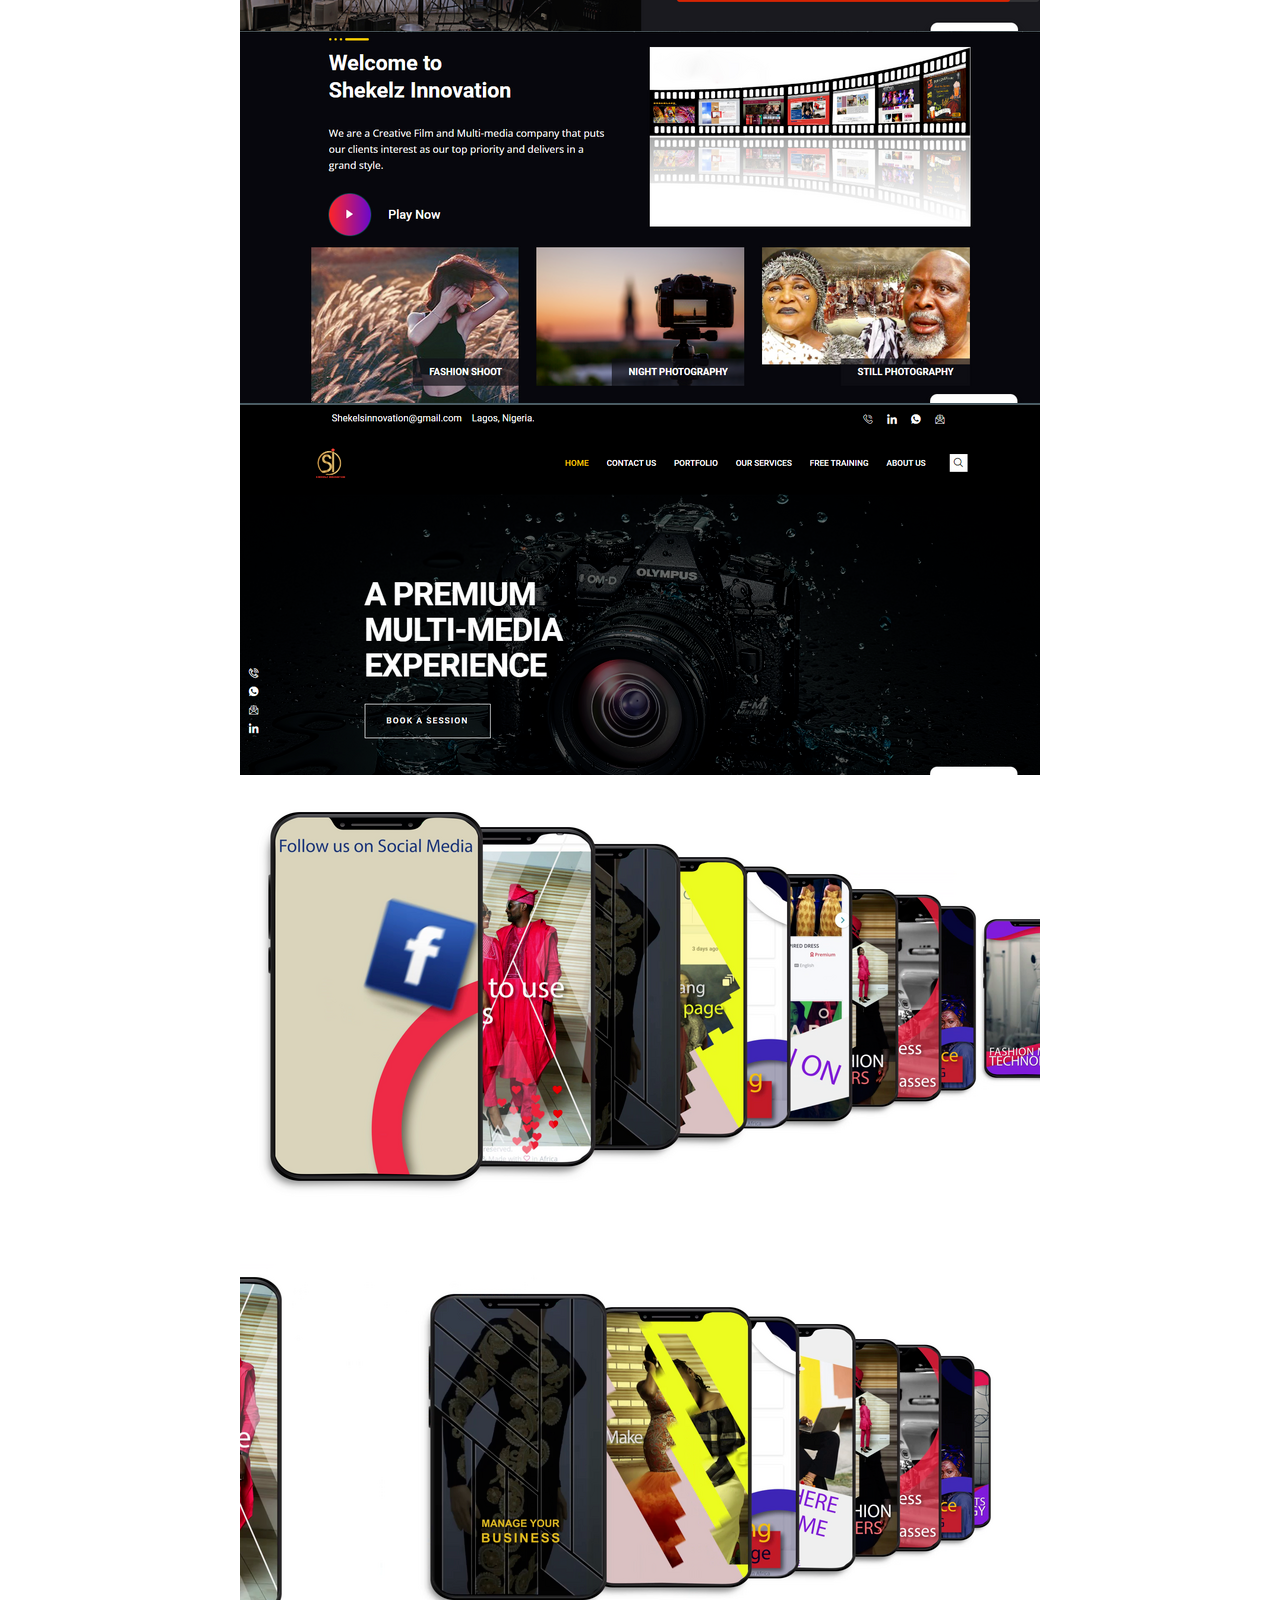
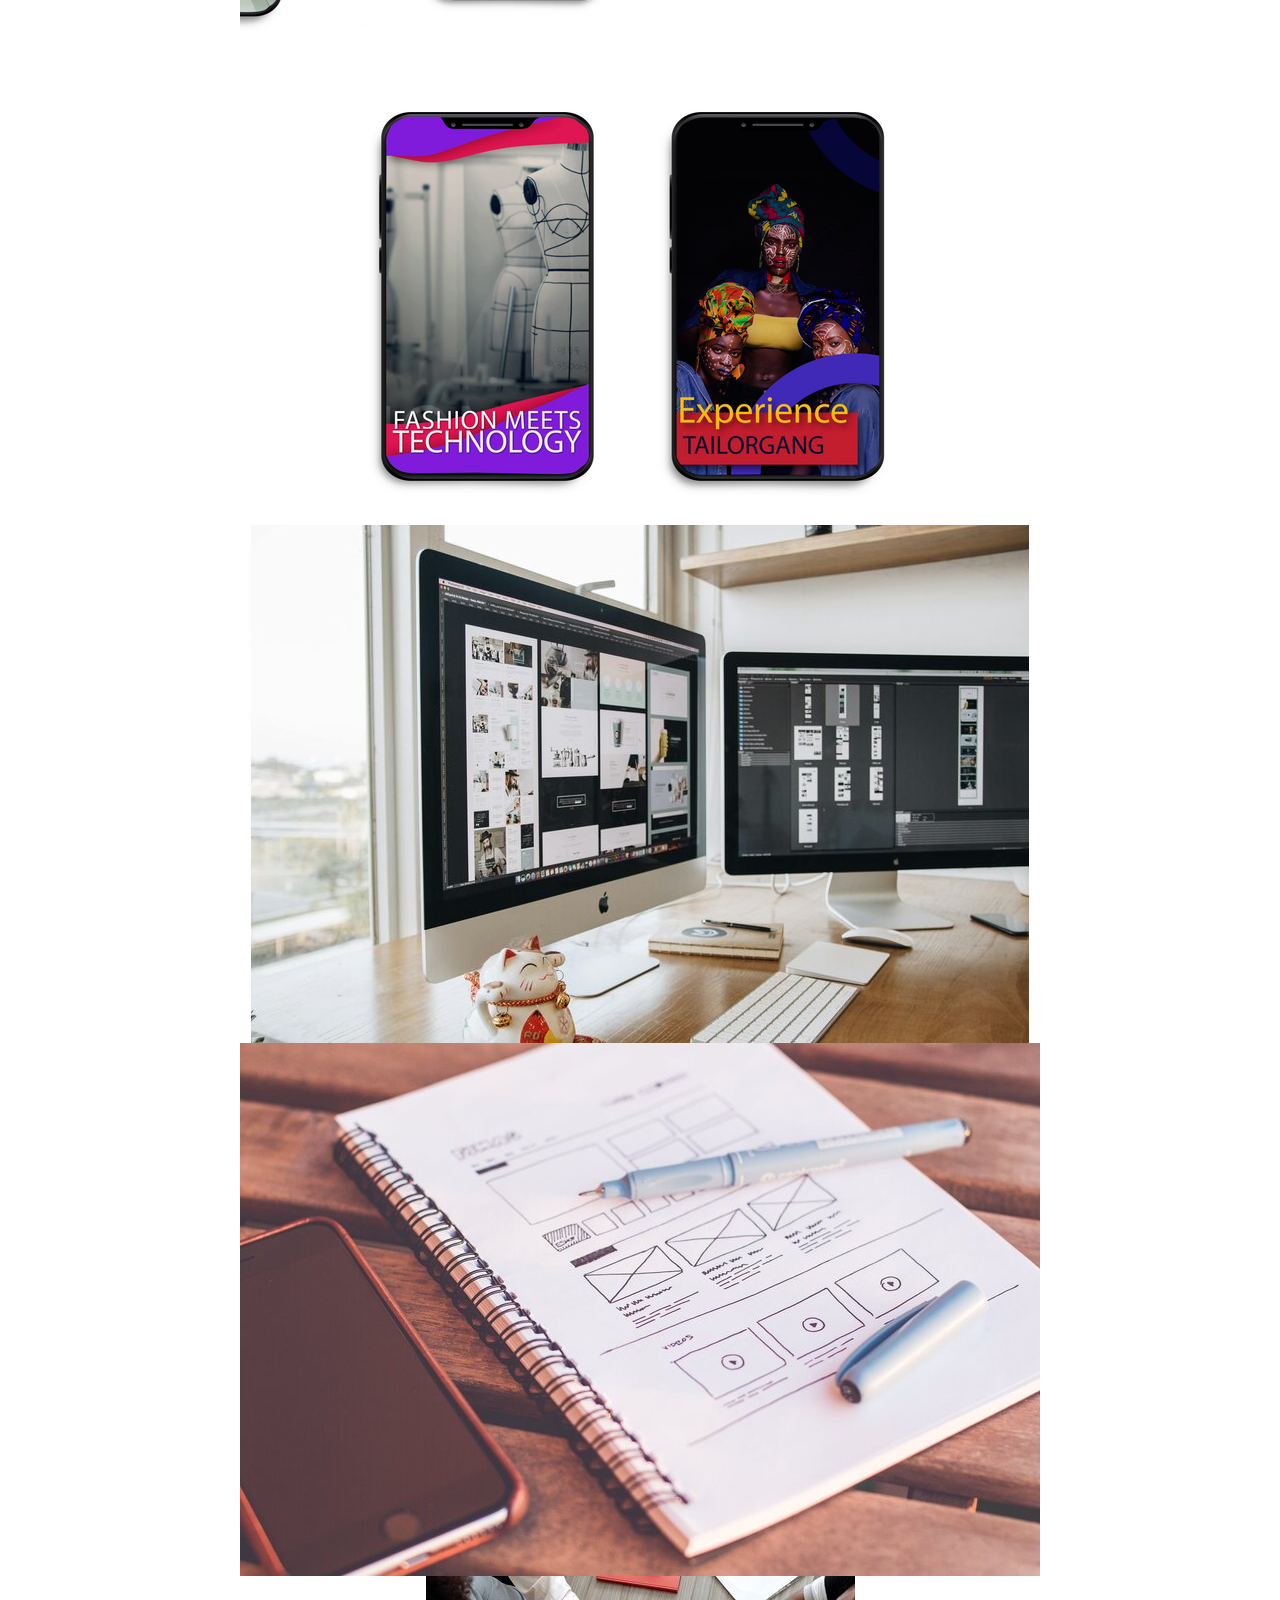
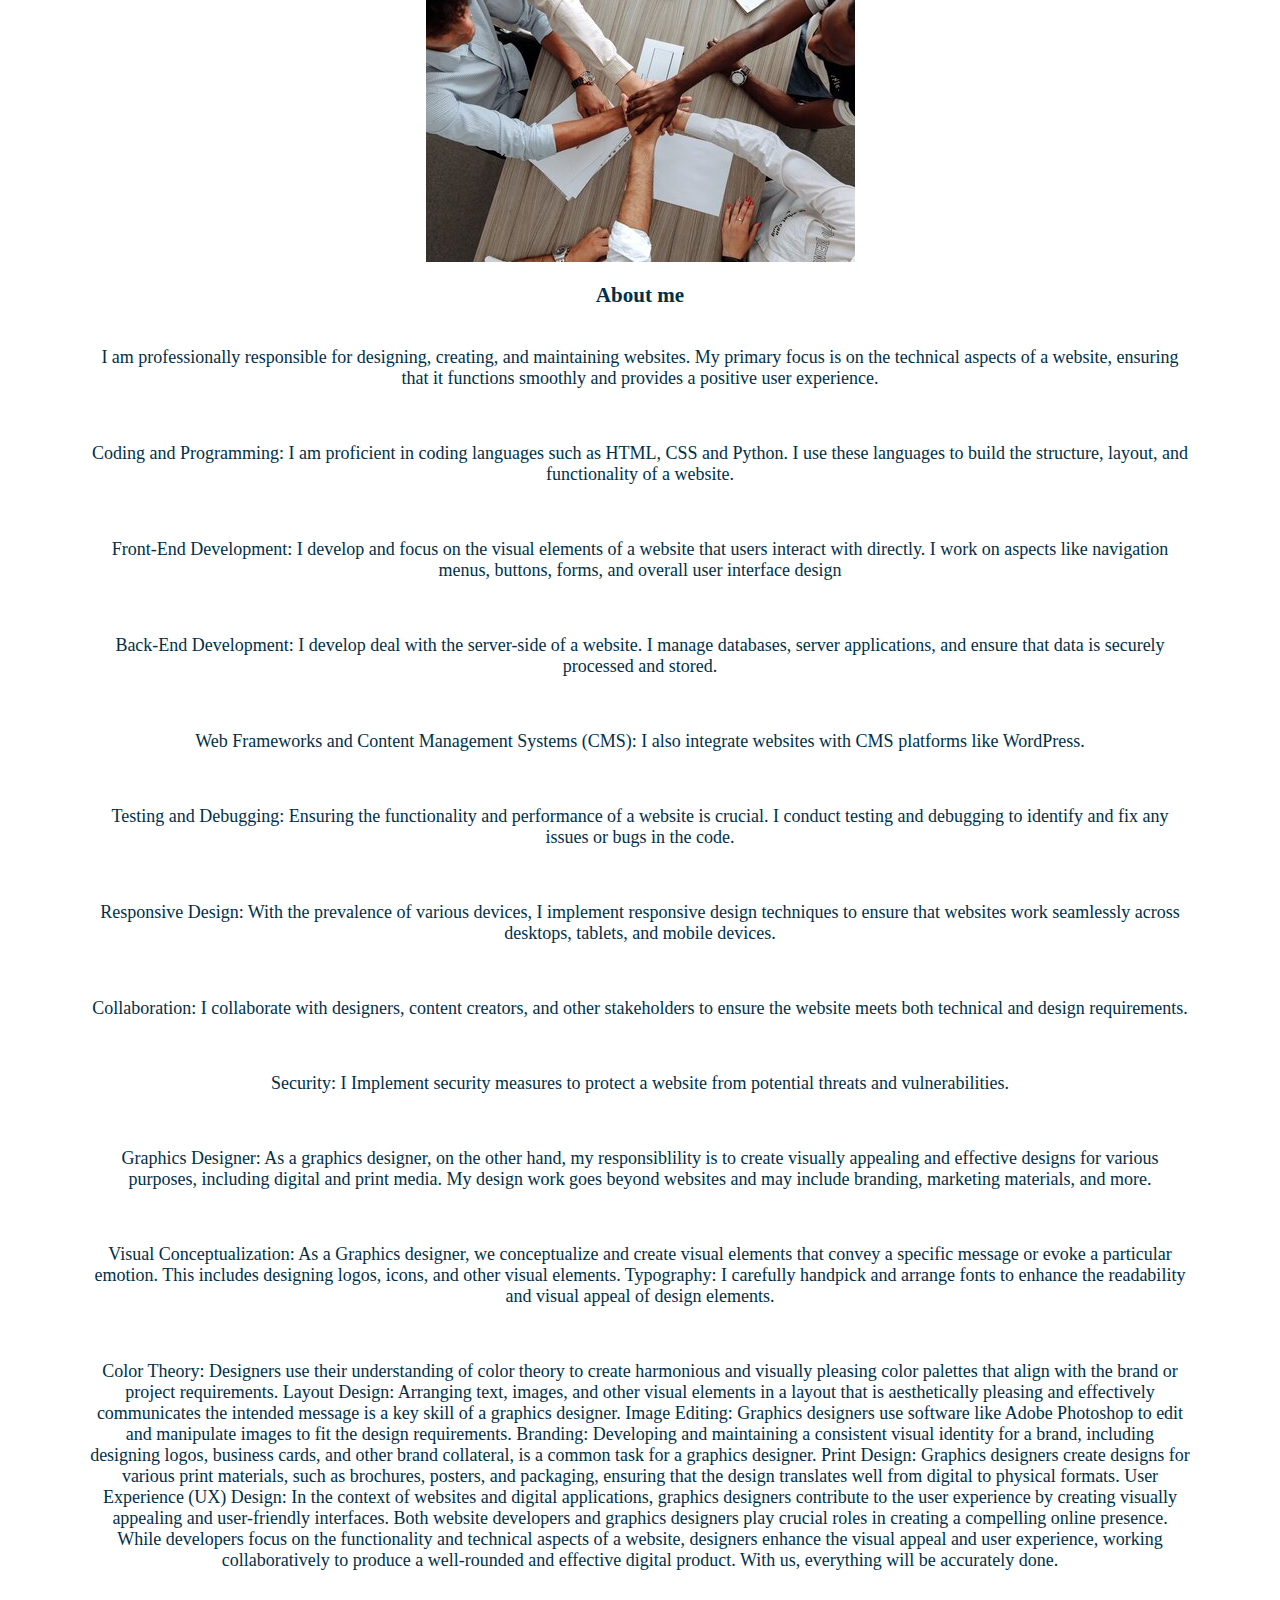
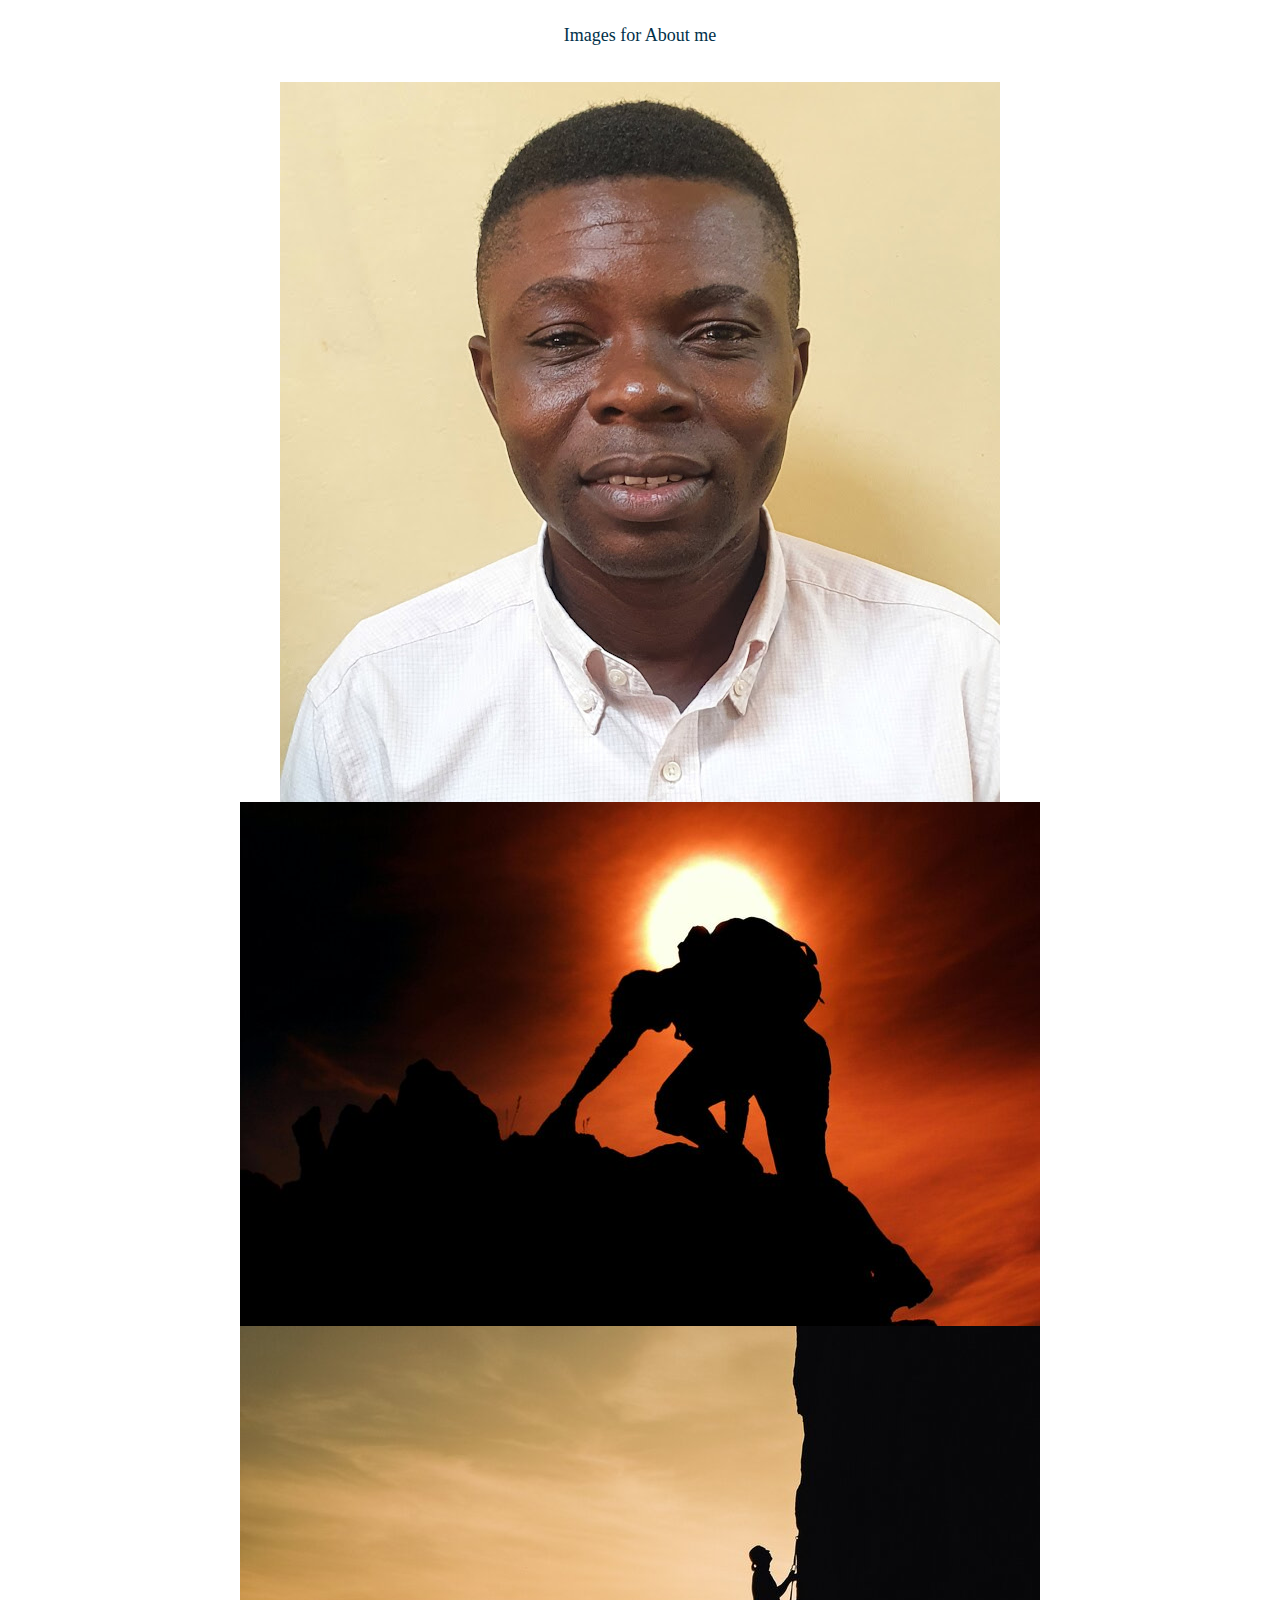
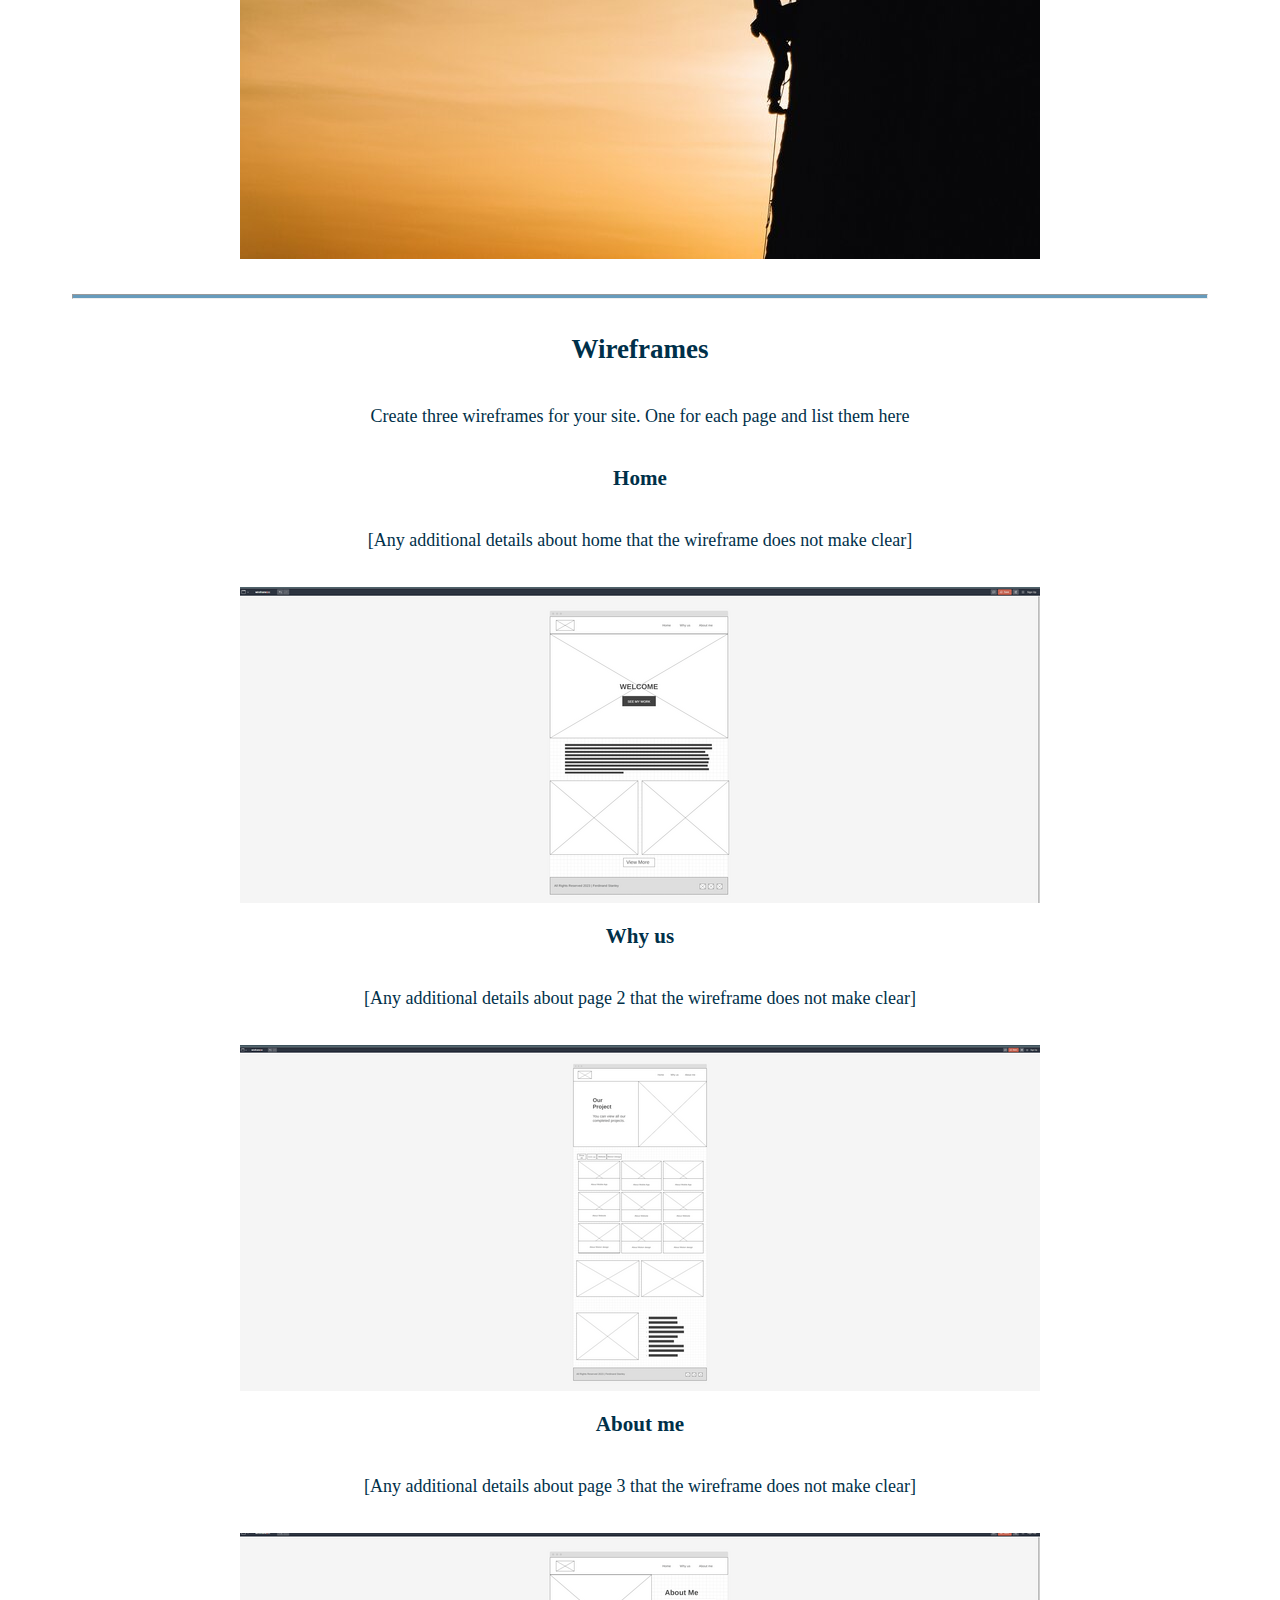
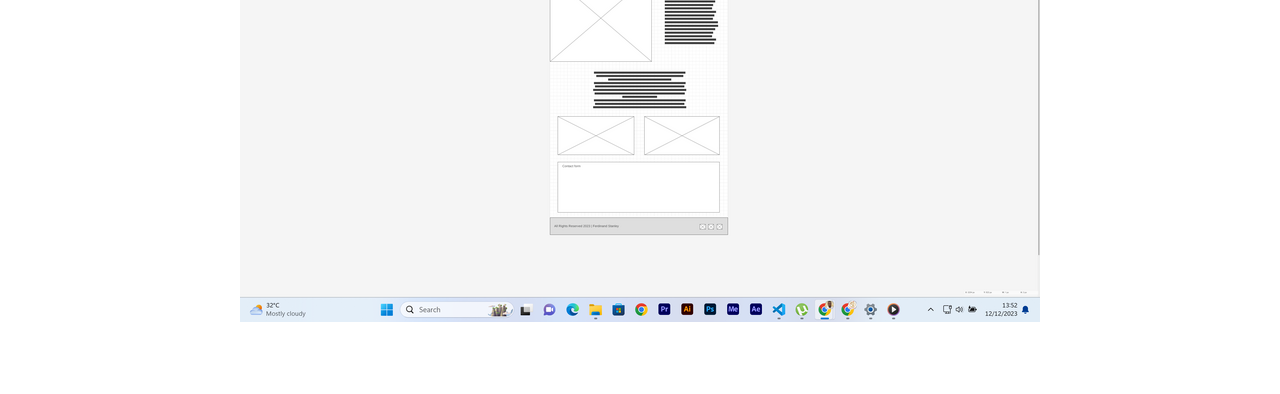
<file: myportfolio/site_plan.html>
<!DOCTYPE html>
<html lang="en-us">
    
  <head>
    <meta charset="utf-8">
    <title>Site Plan</title>
    <link type="text/css" rel="stylesheet" href="styles/site_plan.css">
  </head>

  <body>
    <header>
      <h1>My Portfolio Site Plan</h1>
      <h2>Stanley Ferdinand</h2>
      <h2>WDD 130 - A4</h2>
      <!-- In the header above, add the name or your site, your name and class number. For example if you are in section 3 you would put WDD 130.03 -->
    </header>
    <main>

      <!-- ------------------------Steps 2-3------------------------------ -->
      <hr>
      <h2>Overview</h2>
      <h3>Purpose</h3>
      <p>To serve as a professional online presence, allowing me to demonstrate my capabilities and accomplishments.</p>  <!-- change this -->


      <h3>Audience</h3>
      <p>Potential employers, Clients, or Collaborators that are interested in my skills and experience.</p>  <!-- change this -->

      <hr>
      <h2>Branding</h2>
      <h3>Website Logo</h3>
      <!-- Replace this with some sort of logo for your site.  A logo can be as simple as the name of your site in a nice font :) -->
      <img src="images/shekelz_logo-new.png" alt="Logo image">
      <hr>
      <h2>
        Style Guide
      </h2>

      <!-- ------------------------Steps 4-8------------------------------ -->

      <h3>
        Color Palette
      </h3>
      <!--  The colors you choose for a website are one of the most important decisions you will make. Follow the instructions on the activity in iLearn then return and replace the color codes below with the hex color codes (the 6 digit numbers that show at the bottom of each color) for the colors you have chosen below.  You should have at least 2 colors but do not have to fill in all 4 if you do not need them.  -->

      <!-- Copy and paste the URL to your finished palette below Make sure to paste it into both spots -->
      Palette URL: <a href="https://coolors.co/palette/780000-c1121f-fdf0d5-003049-669bbc" target="_blank">https://coolors.co/palette/780000-c1121f-fdf0d5-003049-669bbc</a>


      <table class="colors">
        <tr><th>Primary</th><th>Secondary</th><th>Accent 1</th><th>Accent 2</th></tr>
        <!-- Replace the numbers in the boxes below with your hex color codes. Then switch to the site-plan.css file and change your colors there as well. -->
        <tr><td class="primary">#003049</td><td class="secondary">#780000</td><td class="accent1">#669BBC</td><td class="accent2">#C1121F</td></tr>
      </table>

      <!-- ------------------------Step 9------------------------------ -->

      <h3>
        Typography
      </h3>
      <!-- Choose a font for your paragraphs (body copy) and headlines. What font(s) have you chosen? Why did you choose what you did?  Make sure to review the list of web safe fonts at W3Schools.org as a starting point.  Think also about which of your colors above you might use for background and font colors. -->

      <h4>
        Heading Font: Lobster  <!-- change this -->
      </h4>
      <h4>
        Paragraph Font: Playfair Display  <!-- change this -->
      </h4>
      <h3>
        Normal paragraph example
      </h3>
      <p>
        Lorem ipsum dolor sit amet, consectetur adipiscing elit, sed do eiusmod tempor incididunt ut labore et dolore magna aliqua. Ut enim ad minim veniam, quis nostrud exercitation ullamco laboris nisi ut aliquip ex ea commodo consequat. Duis aute irure dolor in reprehenderit in voluptate velit esse cillum dolore eu fugiat nulla pariatur. Excepteur sint occaecat cupidatat non proident, sunt in culpa qui officia deserunt mollit anim id est laborum.
      </p>
      <h3>
        Colored paragraph example
      </h3>
      <p class="colored">
        Lorem ipsum dolor sit amet, consectetur adipiscing elit, sed do eiusmod tempor incididunt ut labore et dolore magna aliqua. Ut enim ad minim veniam, quis nostrud exercitation ullamco laboris nisi ut aliquip ex ea commodo consequat. 
      </p>

      <!-- ------------------------Step 10------------------------------ -->

      <h3>
        Navigation
      </h3>
      <!-- Think about how you want your navigation bar to look. In the site-plan.css file change the colors to your colors to get the look you desire. --> 
      <nav>
        <a href="index.html">Home</a>
        <a href="whyus.html">Why us</a>
        <a href="aboutme.html">About us</a>
      </nav>
      <hr>
      <h2>
        Site Map
      </h2>
      <div class="sitemap">
        <div class="sm-home">
          Home
        </div>
        <div class="sm-page2">
          Why us <!-- change this -->
        </div>
        <div class="sm-page3">
          About me  <!-- change this -->
        </div>

        <div class="top">
          &nbsp;
        </div>
        <div class="left">
          &nbsp;
        </div>
        <div class="right">
          &nbsp;
        </div>

      </div>

      <!-- --------Content Section -------------- -->
      <hr>
      <h2>
        Content
      </h2>
      <h3>Home page</h3>
      <p>
        Welcome to my personal portfolio website, a virtual gateway into my professional world and a canvas that paints the picture of my skills, experiences, and aspirations. As a passionate Web Developer, this platform serves as more than just a digital resume; it's a dynamic expression of who I am, what I bring to the table, and where I envision myself in the future.
      </p>
      <p>Images for the Home page</p>
        <img src="images/hero-image-new.jpg" alt="image for homepage">
        <img src="images/homepage3-new.jpg" alt="image for homepage">
        <img src="images/homepage2.jpg" alt="image for homepage">

      </ul>
      <h3>Why us</h3>
      <p>
        1. Showcase of Expertise: Explore a curated collection of my projects, spanning from Web Developing to Graphics Designing. Each project tells a unique story, reflecting not only my technical prowess but also my creative problem-solving abilities. Dive deep into case studies, demonstrating how I approached challenges and delivered impactful solutions.
      </p>
      <p>
        2. Personal Insights: Beyond the professional view, discover the person behind the skills. My blog section provides a window into my thoughts, experiences, and industry insights. Expect candid reflections on my journey, lessons learned, and opinions on the latest trends in the web developing space. And also Connect with me on a personal level as I share the triumphs and tribulations of my career.
      </p>
      <p>
        3. Collaborative Opportunities: Are you looking for a dynamic collaborator for your next project? This is where I detail my collaboration philosophy, preferred project types, and how you can get in touch. Let's discuss how our synergies can create something amazing.
      </p>
      <p>Images for Why us</p>
        <img src="images/homepage1.jpg" alt="image for page">
        <img src="images/mobile-app2.jpg" alt="image for page">
        <img src="images/mobile-app3.jpg" alt="image for page">
        <img src="images/moblie-app1.jpg" alt="image for page">
        <img src="images/website1.png" alt="image for page">
        <img src="images/website2.png" alt="image for page">
        <img src="images/website3.png" alt="image for page">
        <img src="images/brand-design1.png" alt="image for page">
        <img src="images/brand-design2.png" alt="image for page">
        <img src="images/brand-design3.png" alt="image for page">
        <img src="images/what_we_do1.jpg" alt="image for page">
        <img src="images/what_we_do2.jpg" alt="image for page">
        <img src="images/why_visit_us2.jpg" alt="image for page">

      </ul>
      <h3>About me</h3>
      <p>
        I am professionally responsible for designing, creating, and maintaining websites. My primary focus is on the technical aspects of a website, ensuring that it functions smoothly and provides a positive user experience.
      </p>
      <P>
        Coding and Programming:
        I am proficient in coding languages such as HTML, CSS and Python. I use these languages to build the structure, layout, and functionality of a website.
      </P>
      <p>
        Front-End Development:
        I develop and focus on the visual elements of a website that users interact with directly. I work on aspects like navigation menus, buttons, forms, and overall user interface design
      </p>
      <p>
        Back-End Development:
        I develop deal with the server-side of a website. I manage databases, server applications, and ensure that data is securely processed and stored.
      </p>
      <p>
        Web Frameworks and Content Management Systems (CMS):
        I also integrate websites with CMS platforms like WordPress.
      </p>
      <p>
        Testing and Debugging:
        Ensuring the functionality and performance of a website is crucial. I conduct testing and debugging to identify and fix any issues or bugs in the code.
      </p>
      <p>
        Responsive Design:
        With the prevalence of various devices, I implement responsive design techniques to ensure that websites work seamlessly across desktops, tablets, and mobile devices.
      </p>
      <p>
        Collaboration:
        I collaborate with designers, content creators, and other stakeholders to ensure the website meets both technical and design requirements.
      </p>
      <p>
        Security:
        I Implement security measures to protect a website from potential threats and vulnerabilities.
      </p>
      <p>
        Graphics Designer:
        As a graphics designer, on the other hand, my responsiblility is to create visually appealing and effective designs for various purposes, including digital and print media. My design work goes beyond websites and may include branding, marketing materials, and more.
      </p>
      <p>
        Visual Conceptualization:
        As a Graphics designer, we conceptualize and create visual elements that convey a specific message or evoke a particular emotion. This includes designing logos, icons, and other visual elements.
        
        Typography:
        I carefully handpick and arrange fonts to enhance the readability and visual appeal of design elements.
      </p>
      <p>
        Color Theory:
        Designers use their understanding of color theory to create harmonious and visually pleasing color palettes that align with the brand or project requirements.
        
        Layout Design:
        Arranging text, images, and other visual elements in a layout that is aesthetically pleasing and effectively communicates the intended message is a key skill of a graphics designer.
        
        Image Editing:
        Graphics designers use software like Adobe Photoshop to edit and manipulate images to fit the design requirements.
        
        Branding:
        Developing and maintaining a consistent visual identity for a brand, including designing logos, business cards, and other brand collateral, is a common task for a graphics designer.
        
        Print Design:
        Graphics designers create designs for various print materials, such as brochures, posters, and packaging, ensuring that the design translates well from digital to physical formats.
        
        User Experience (UX) Design:
        In the context of websites and digital applications, graphics designers contribute to the user experience by creating visually appealing and user-friendly interfaces.
        Both website developers and graphics designers play crucial roles in creating a compelling online presence. While developers focus on the functionality and technical aspects of a website, designers enhance the visual appeal and user experience, working collaboratively to produce a well-rounded and effective digital product.

        With us, everything will be accurately done.
      </p>
      <p>Images for About me</p>
        <img src="images/stanley-ferdinand.jpg" alt="image for page3">
        <img src="images/homepage3.jpg" alt="image for page3">
        <img src="images/why_visit_us.jpg" alt="image for page3">

      </ul>
      <hr>
      <h2>
        Wireframes
      </h2>
      <p>
        Create three wireframes for your site. One for each page and list them here</p>

      <h3>Home</h3>
      <p>         
        [Any additional details about home that the wireframe does not make clear]
      </p>
      <img src="images/homepage-screenshot-new.png" alt="home page wireframe">

      <h3>Why us</h3>
      <p>         
        [Any additional details about page 2 that the wireframe does not make clear]
      </p>
      <img src="images/whyus-screenshot-new.png" alt="page 2 wireframe">

      <h3>About me</h3>
      <p>         
        [Any additional details about page 3 that the wireframe does not make clear]
      </p>
      <img src="images/aboutme-screenshot-new.png" alt="page 3 wireframe">
    </main>
  </body>

</html>
</file>
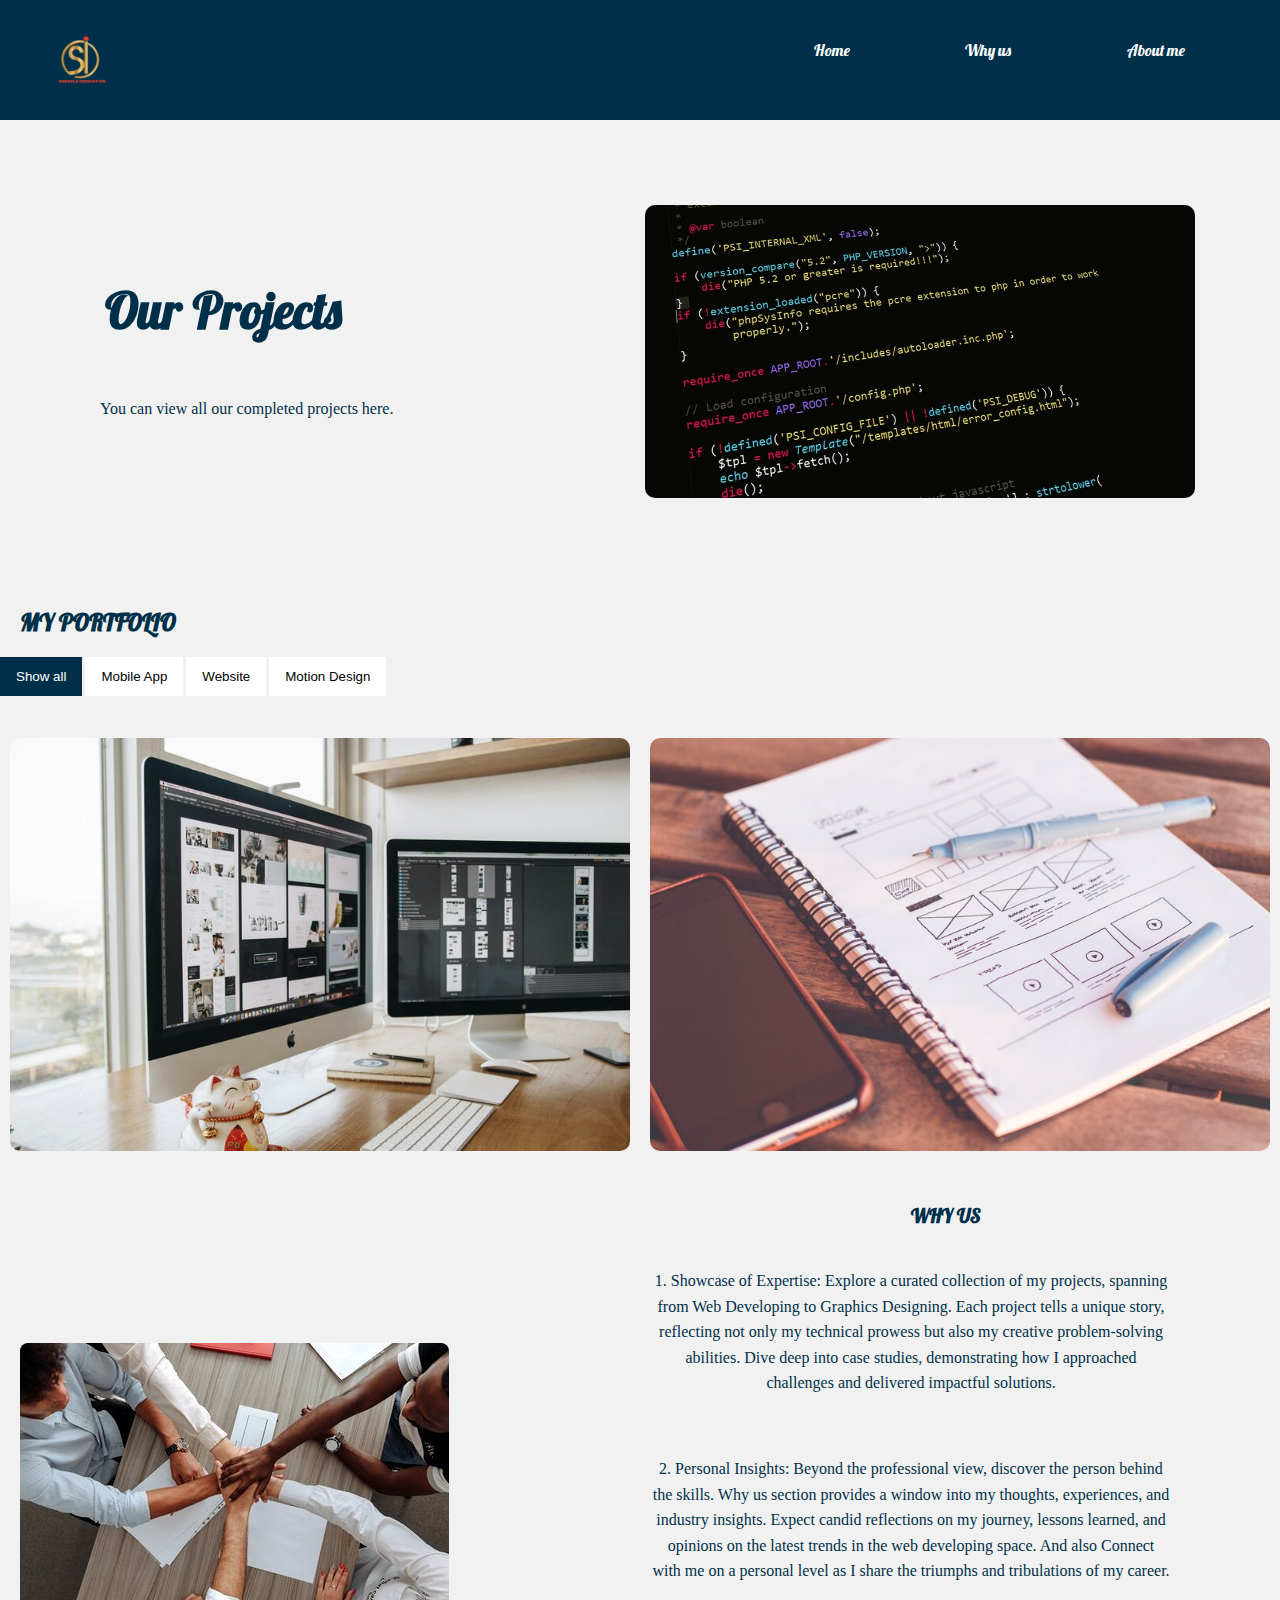
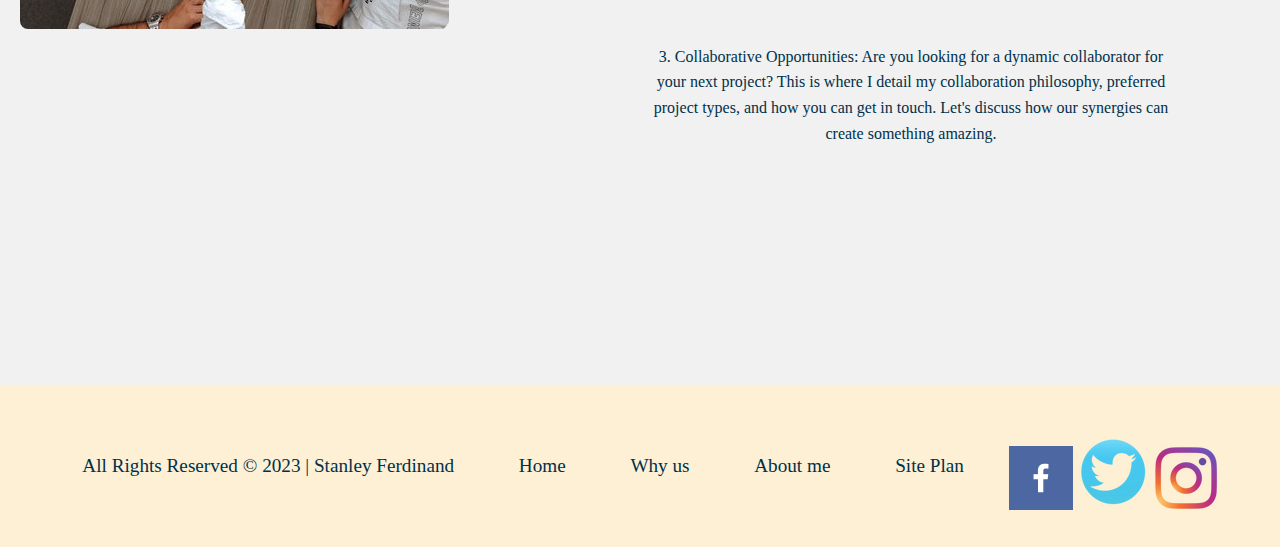
<file: myportfolio/whyus.html>
<!DOCTYPE html>
<html lang="en">
<head>
    <meta charset="UTF-8">
    <meta name="viewport" content="width=device-width, initial-scale=1.0">
    <title>Why us</title>
    <link rel="stylesheet" href="styles/styles.css">
    <link rel="preconnect" href="https://fonts.googleapis.com">
    <link rel="preconnect" href="https://fonts.gstatic.com" crossorigin>
    <link href="https://fonts.googleapis.com/css2?family=Lobster&family=Playfair+Display&display=swap" rel="stylesheet">
    <script>
        filterSelection("all") // Execute the function and show all columns
function filterSelection(c) {
  var x, i;
  x = document.getElementsByClassName("column");
  if (c == "all") c = "";
  // Add the "show" class (display:block) to the filtered elements, and remove the "show" class from the elements that are not selected
  for (i = 0; i < x.length; i++) {
    w3RemoveClass(x[i], "show");
    if (x[i].className.indexOf(c) > -1) w3AddClass(x[i], "show");
  }
}

// Show filtered elements
function w3AddClass(element, name) {
  var i, arr1, arr2;
  arr1 = element.className.split(" ");
  arr2 = name.split(" ");
  for (i = 0; i < arr2.length; i++) {
    if (arr1.indexOf(arr2[i]) == -1) {
      element.className += " " + arr2[i];
    }
  }
}

// Hide elements that are not selected
function w3RemoveClass(element, name) {
  var i, arr1, arr2;
  arr1 = element.className.split(" ");
  arr2 = name.split(" ");
  for (i = 0; i < arr2.length; i++) {
    while (arr1.indexOf(arr2[i]) > -1) {
      arr1.splice(arr1.indexOf(arr2[i]), 1);
    }
  }
  element.className = arr1.join(" ");
}

// Add active class to the current button (highlight it)
var btnContainer = document.getElementById("myBtnContainer");
var btns = btnContainer.getElementsByClassName("btn");
for (var i = 0; i < btns.length; i++) {
  btns[i].addEventListener("click", function(){
    var current = document.getElementsByClassName("active");
    current[0].className = current[0].className.replace(" active", "");
    this.className += " active";
  });
}
    </script>
</head>
<body>
    <div id="content">
        <div id="whyus-nav">
        <header>
            <a id="logo_link" href="index.html">
                <img class="logo" src="images/shekelz_logo-new.png" alt="Web Development">
            </a>
            <nav>
                <a href="index.html">Home</a>
                <a href="whyus.html">Why us</a>
                <a href="aboutme.html">About me</a>
            </nav>
        </header>
        </div>
        <div class="whyus-post-a">
            <div class="whyus-content-a">
                <h1>Our Projects</h1>
                <p>
                    You can view all our
                    completed projects here.
                </p>
            </div>
            <div class="whyus-image-container">
                <img src="images/homepage1.jpg" alt="Web developer">
            </div>
        </div>
        <h2>MY PORTFOLIO</h2>
        <div id="myBtnContainer">
        <button class="btn active" onclick="filterSelection('all')"> Show all</button>
        <button class="btn" onclick="filterSelection('nature')"> Mobile App</button>
        <button class="btn" onclick="filterSelection('cars')"> Website</button>
        <button class="btn" onclick="filterSelection('people')"> Motion Design</button>
        </div>

        <!-- Portfolio Gallery Grid -->
        <div class="row">
        <div class="column nature">
            <div class="content">
            <img src="images/moblie-app1.jpg" alt="Mobile-App" style="width:100%">
            <h4>Mobile App</h4>
            <p>This is a mobile banking application.</p>
            </div>
        </div>
        <div class="column nature">
            <div class="content">
            <img src="images/mobile-app2.jpg" alt="Mobile-App" style="width:100%">
            <h4>Mobile App</h4>
            <p>A mobile banking application.</p>
            </div>
        </div>
        <div class="column nature">
            <div class="content">
            <img src="images/mobile-app3.jpg" alt="Mobile-App" style="width:100%">
            <h4>Mobile App</h4>
            <p>Mobile Banking Application.</p>
            </div>
        </div>

        <div class="column cars">
            <div class="content">
            <img src="images/website1.png" alt="Website" style="width:100%">
            <h4>Website</h4>
            <p>An information website.</p>
            </div>
        </div>
        <div class="column cars">
            <div class="content">
            <img src="images/website2.png" alt="Website" style="width:100%">
            <h4>Website</h4>
            <p>A Movie Production website.</p>
            </div>
        </div>
        <div class="column cars">
            <div class="content">
            <img src="images/website3.png" alt="Website" style="width:100%">
            <h4>Website</h4>
            <p>A Multi-media Company website.</p>
            </div>
        </div>

        <div class="column people">
            <div class="content">
            <img src="images/brand-design1.png" alt="Motion-Design" style="width:100%">
            <h4>Motion Graphics Design</h4>
            <p>This is a motion design of a brand.</p>
            </div>
        </div>
        <div class="column people">
            <div class="content">
            <img src="images/brand-design2.png" alt="Motion-Design" style="width:100%">
            <h4>Motion Graphics</h4>
            <p>Motion Graphics illustration of a new product.</p>
            </div>
        </div>
        <div class="column people">
            <div class="content">
            <img src="images/brand-design3.png" alt="Motion-Design" style="width:100%">
            <h4>2 & 3D Animation</h4>
            <p>A full display of an app in 2 & 3D design.</p>
            </div>
        </div>
        <!-- END GRID -->
    </div>
    <main>
        <div class="whyus-post-b">
            <div class="whyus-column">
                <img src="images/what_we_do1.jpg" alt="why us images">
            </div>
            <div class="whyus-column">
                <img src="images/what_we_do2.jpg" alt="why us images2">
            </div>
        </div>
        <section class="whyus-blog-post-a">
            <img src="images/why_visit_us2.jpg" alt="Blog Image">
            <div class="whyus-blog-content-a">
                <h3>WHY US</h3>
                <p>
                    1. Showcase of Expertise: Explore a curated collection of my projects, 
                        spanning from Web Developing to Graphics Designing. Each project tells a unique story, 
                        reflecting not only my technical prowess but also my creative problem-solving abilities. 
                        Dive deep into case studies, demonstrating how I approached challenges and delivered impactful solutions.
                </p>
                <p>
                    2. Personal Insights: Beyond the professional view, discover the person behind the skills. 
                    Why us section provides a window into my thoughts, experiences, and industry insights. 
                    Expect candid reflections on my journey, lessons learned, and opinions on the latest trends
                    in the web developing space. And also Connect with me on a personal level as 
                    I share the triumphs and tribulations of my career.
                  </p>
                  <p>
                    3. Collaborative Opportunities: Are you looking for a dynamic collaborator for your next project? 
                    This is where I detail my collaboration philosophy, preferred project types, and how you can get in touch. 
                    Let's discuss how our synergies can create something amazing.
                </p>
            </div>
        </section>
    </main>
    <div>
        <footer>
            <p>All Rights Reserved &copy; 2023 | Stanley Ferdinand</p>
            <p><a href="index.html">Home</a></p>
            <p><a href="whyus.html">Why us</a></p>
            <p><a href="aboutme.html">About me</a></p>
            <p><a href="site_plan.html">Site Plan</a></p>
            <div class="social">
                <a href="https://facebook.com" target="_blank">
                    <img src="images/facebook.png" alt="fb icon">
                </a>
                <a href="https://twitter.com" target="_blank">
                    <img src="images/twitter-new.png" alt="twitter icon">
                </a>
                <a href="https://instagram.com" target="_blank">
                    <img src="images/instagram-logo-color.png" alt="instagram icon">
                </a>
            </div>
          </footer>
    </div>
    </div>
</body>
</html>
</file>
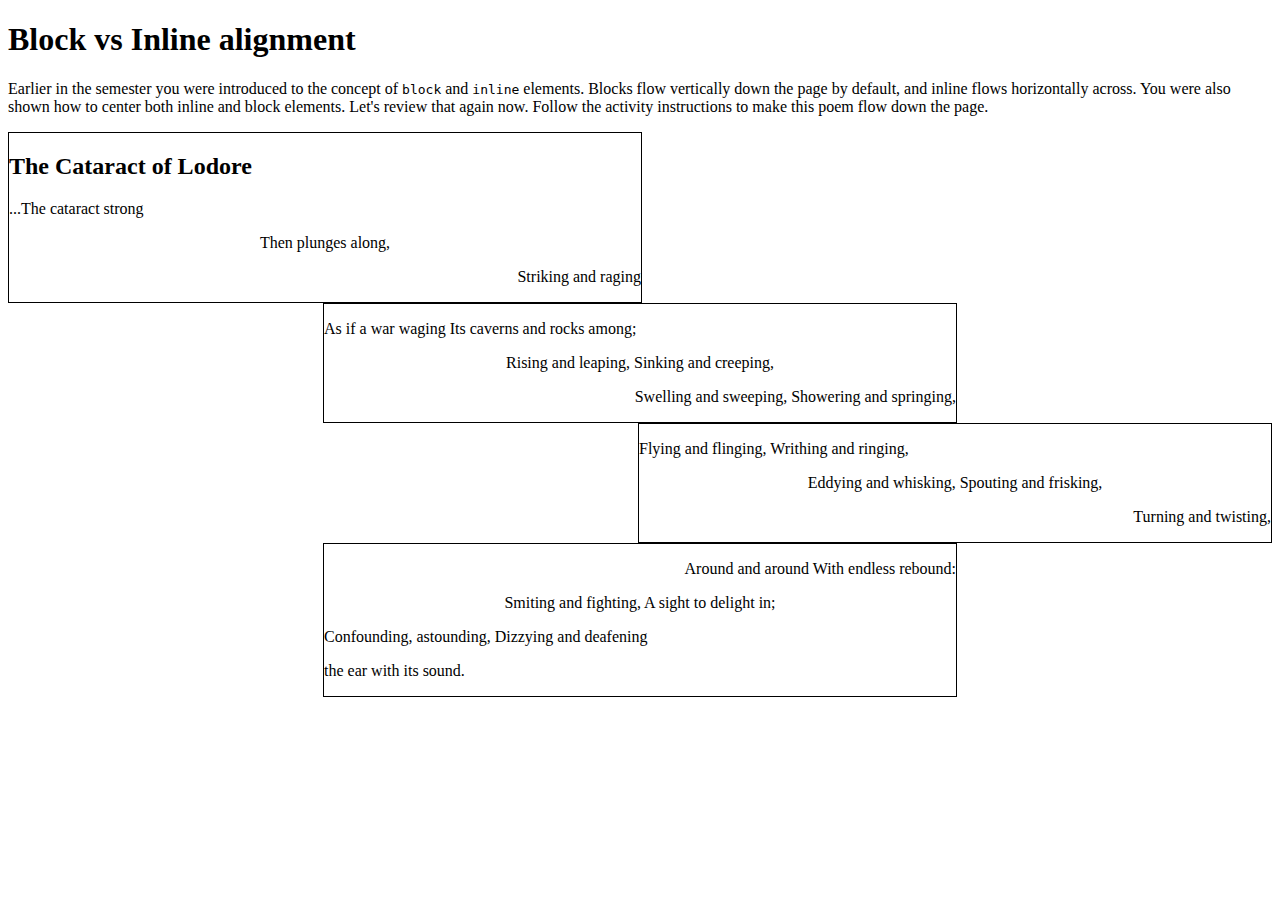
<file: paragraph/paragraph.html>
<!DOCTYPE html>
<html lang="en">
<head>
    <meta charset="UTF-8">
    <meta name="viewport" content="width=device-width, initial-scale=1.0">
    <title>Paragraph Alignment</title>
    <link rel="stylesheet" href="styles/styles.css">
    <link rel="preconnect" href="https://fonts.googleapis.com">
    <link rel="preconnect" href="https://fonts.gstatic.com" crossorigin>
    <link href="https://fonts.googleapis.com/css2?family=Lobster&family=Rock+Salt&display=swap" rel="stylesheet">
</head>
<body>
    <div class="content">
        <h1>Block vs Inline alignment</h1>
        <p>Earlier in the semester you were introduced to the concept of
                    <kbd>block</kbd> and <kbd>inline</kbd> elements. Blocks flow
                    vertically down the page by default, and inline flows horizontally across.
                    You were also shown how to center both inline and block elements.
                    Let's review that again now. Follow the activity instructions to make this poem flow down the page.</p>
      </div>
      <div class="poem">
        <section class="block1">
          <h2>The Cataract of Lodore</h2>
          <p>...The cataract strong</p>
          <p> Then plunges along,</p>
          <p>Striking and raging</p>
        </section>
        <section class="block2">
          <p>As if a war waging Its caverns and rocks among;</p>
          <p> Rising and leaping, Sinking and creeping,</p>
          <p> Swelling and sweeping, Showering and springing,</p>
        </section>
        <section class="block3">
          <p> Flying and flinging, Writhing and ringing, </p>
          <p>Eddying and whisking, Spouting and frisking,</p>
          <p> Turning and twisting,</p> 
          
       </section>
        <section class="block4">
          <p>Around and around With endless rebound:</p>
          <p> Smiting and fighting, A sight to delight in;</p>
          <p> Confounding, astounding, Dizzying and deafening</p>
          <p> the ear with its sound.</p>
        </section>
      </div>
</body>
</html>
</file>
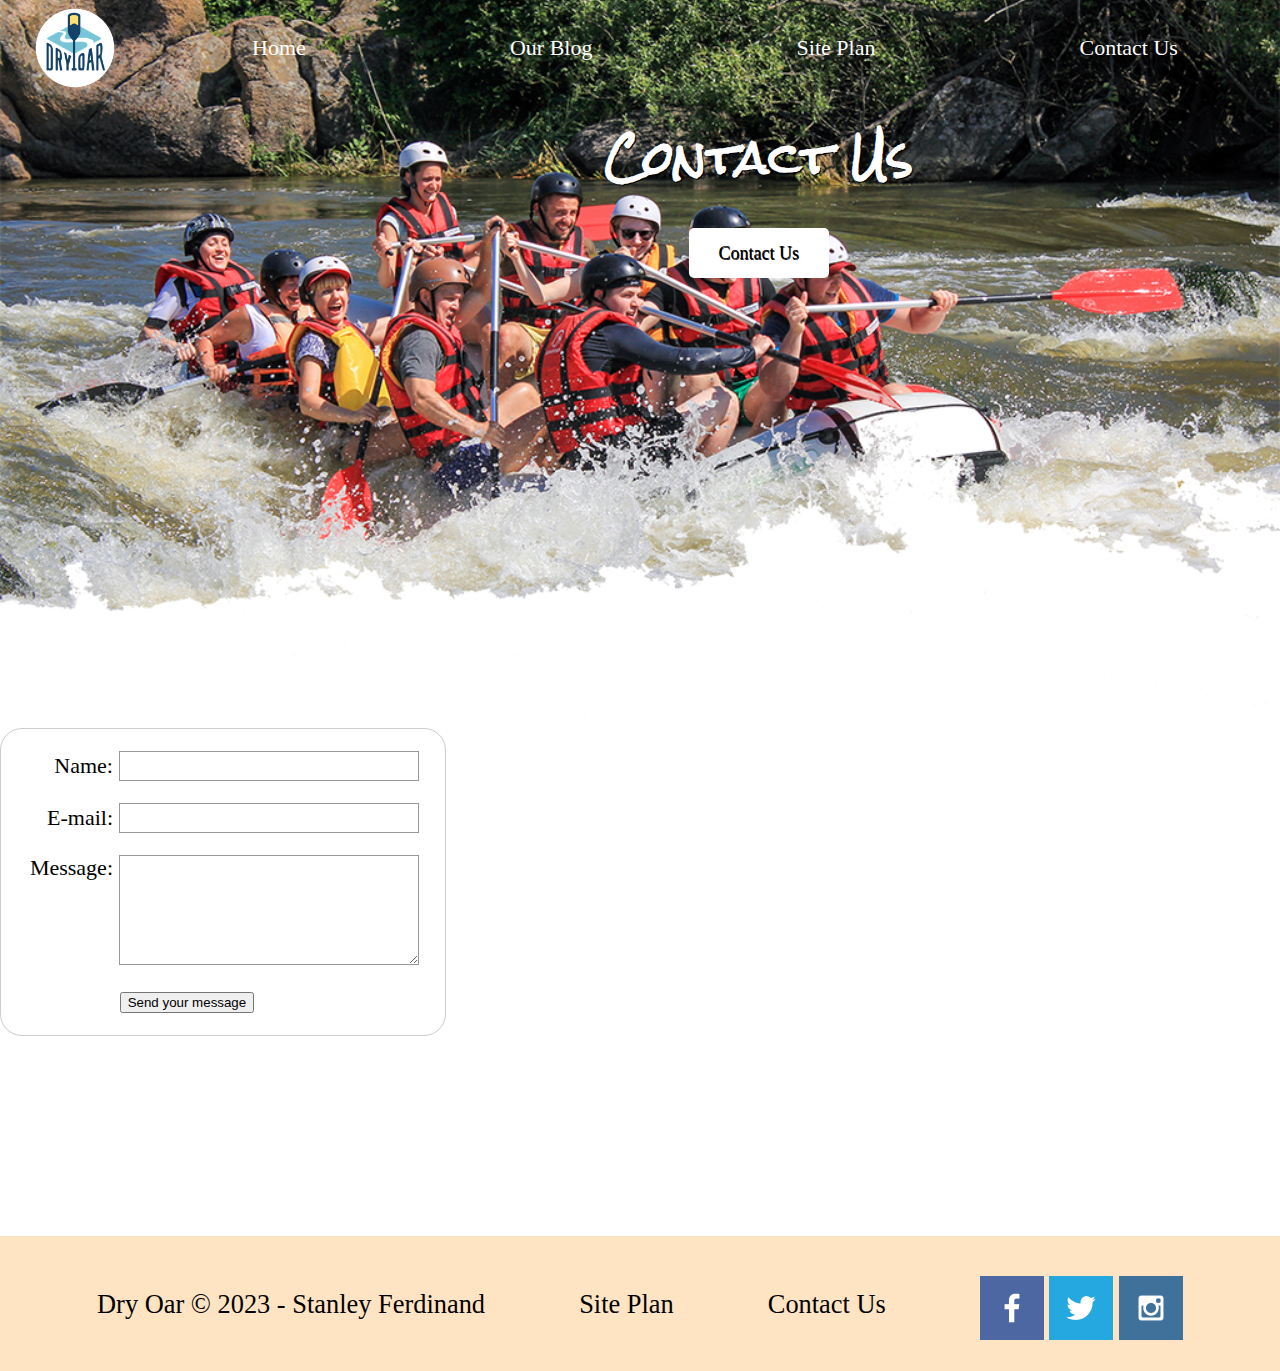
<file: wwr/contactus.html>
<!DOCTYPE html>
<html lang="en">
<head>
    <meta charset="UTF-8">
    <meta http-equiv="X-UA-Compatible" content="IE=edge">
    <meta name="viewport" content="width=device-width, initial-scale=1.0">
    <title>Contact Us</title>
    <link rel="stylesheet" href="styles/style.css">
    <link rel="preconnect" href="https://fonts.googleapis.com">
    <link rel="preconnect" href="https://fonts.gstatic.com" crossorigin>
    <link href="https://fonts.googleapis.com/css2?family=Lobster&family=Rock+Salt&display=swap" rel="stylesheet">
    <style>
        form {
  /* Center the form on the page */
  margin: 0 auto;
  width: 400px;
  /* Form outline */
  padding: 1em;
  border: 1px solid #ccc;
  border-radius: 1em;
}

ul {
  list-style: none;
  padding: 0;
  margin: 0;
}

form li + li {
  margin-top: 1em;
}

label {
  /* Uniform size & alignment */
  display: inline-block;
  width: 90px;
  text-align: right;
  color: #000;
}

input,
textarea {
  /* To make sure that all text fields have the same font settings
     By default, textareas have a monospace font */
  font: 1em sans-serif;

  /* Uniform text field size */
  width: 300px;
  box-sizing: border-box;

  /* Match form field borders */
  border: 1px solid #999;
}

input:focus,
textarea:focus {
  /* Additional highlight for focused elements */
  border-color: #000;
}

textarea {
  /* Align multiline text fields with their labels */
  vertical-align: top;

  /* Provide space to type some text */
  height: 5em;
}

.button {
  /* Align buttons with the text fields */
  padding-left: 90px; /* same size as the label elements */
}

button {
  /* This extra margin represent roughly the same space as the space
     between the labels and their text fields */
  margin-left: 0.5em;
}
#feedback {
    background-color: rgb(39, 122, 6);
    position: absolute;
    top: 0;
    left: 0;
    right: 0;
    padding: .5em;
    /* make this element invisible until we are ready for it */
    display: none;      
}
.moveDown {
    margin-top: 3em;
}
    </style>
</head>
<body>
  <div id="content">
    <header>
        <a id="logo_link" href="index.html">
            <img class="logo" src="images/logo.png" alt="Dry Oar Logo">
        </a>
        <nav>
            <a href="index.html">Home</a>
            <a href="our-blog.html">Our Blog</a>
            <a href="site-plan-rafting.html">Site Plan</a>
            <a href="contactus.html">Contact Us</a>
        </nav>
    </header>
    <div id="contactus-hero">
      <div id="contactus-hero-box">
          <img id="contactus-hero-img" src="images/contactus_hero.png" alt="People enjoying white water rafting">
      </div>
      <section id="contactus-hero-msg">
          <h1 class="contactus-title">Contact Us</h1>
          <!-- <h4>Make Memories with Dry Oar </h4> -->
          <div class='contactus-button-box'>
              <a class='contactus-book' href="contactus.html">Contact Us</a>
          </div>
      </section>
      <div id="feedback"></div>
      <form action="/my-handling-form-page" method="post">
        <ul>
            <li>
                <label for="name">Name:</label>
                <input type="text" id="name" name="user_name" />
            </li>
            <li>
                <label for="mail">E-mail:</label>
                <input type="email" id="mail" name="user_mail" />
            </li>
            <li>
                <label for="msg">Message:</label>
                <textarea id="msg" name="user_message"></textarea>
            </li>
            <li class="button">
                <button type="submit">Send your message</button>
            </li>
        </ul>
    </form>
    </div>
    <footer>
    <p>Dry Oar &copy; 2023 - Stanley Ferdinand</p>
    <p><a href="site-plan-rafting.html">Site Plan</a></p>
    <p><a href="contactus.html">Contact Us</a></p>
    <div class="social">
        <a href="https://facebook.com" target="_blank">
            <img src="images/facebook.png" alt="fb icon">
        </a>
        <a href="https://twitter.com" target="_blank">
            <img src="images/twitter.png" alt="twitter icon">
        </a>
        <a href="https://instagram.com" target="_blank">
            <img src="images/instagram.png" alt="instagram icon">
        </a>
    </div>
    </footer>
    </div>
    <script>
        // get the feedback div element so we can do something with it.
        const feedbackElement = document.getElementById('feedback');
        // get the form so we can read what was entered in it.
        const formElement = document.forms[0];
        // add a 'listener' to wait for a submission of our form. When that happens run the code below.
        formElement.addEventListener('submit', function(e) {
            // stop the form from doing the default action.
            e.preventDefault();
            // set the contents of our feedback element to a message letting the user know the form was submitted successfully. Notice that we pull the name that was entered in the form to personalize the message!
            feedbackElement.innerHTML = 'Hello '+ formElement.user_name.value +'! Thank you for your message. We will get back with you as soon as possible!';
            // make the feedback element visible.
            feedbackElement.style.display = "block";
            // add a class to move everything down so our message doesn't cover it.
            document.body.classList.toggle('moveDown');
        });
    </script>
</body>
</html>
</file>
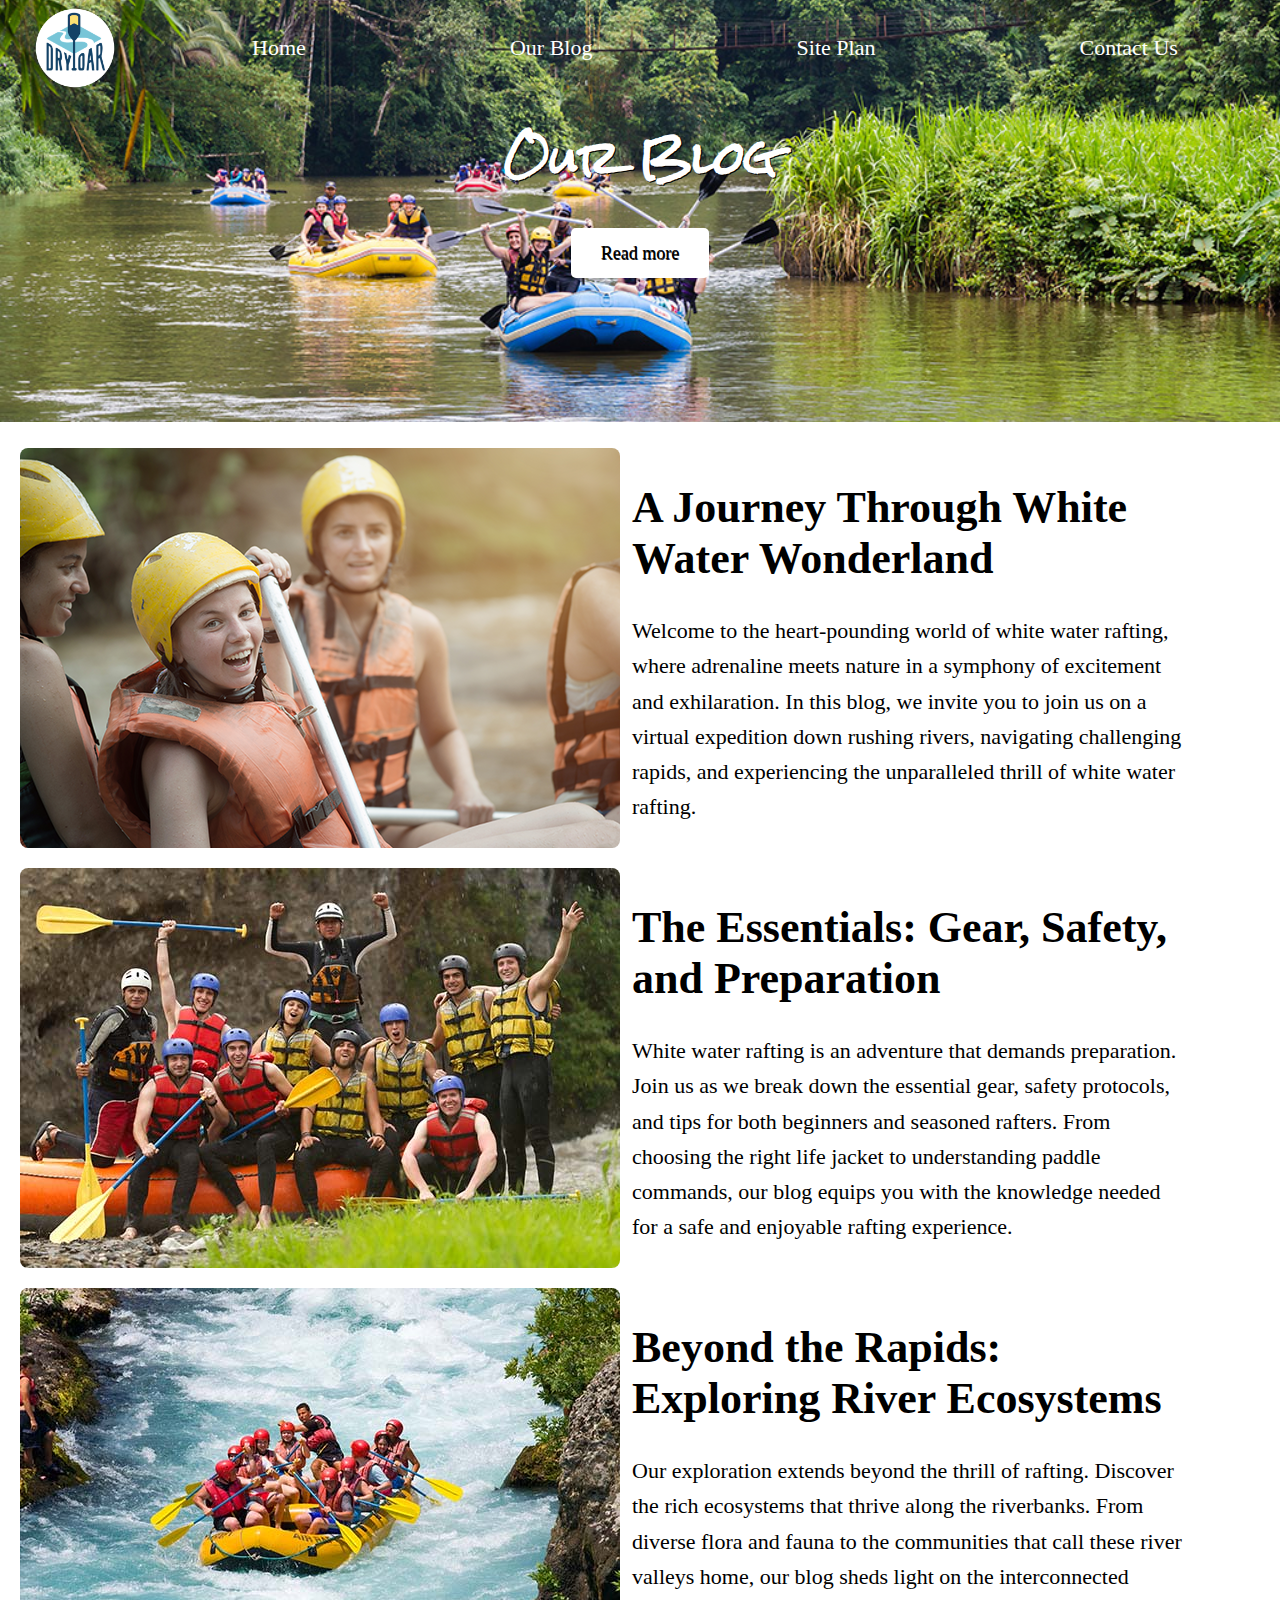
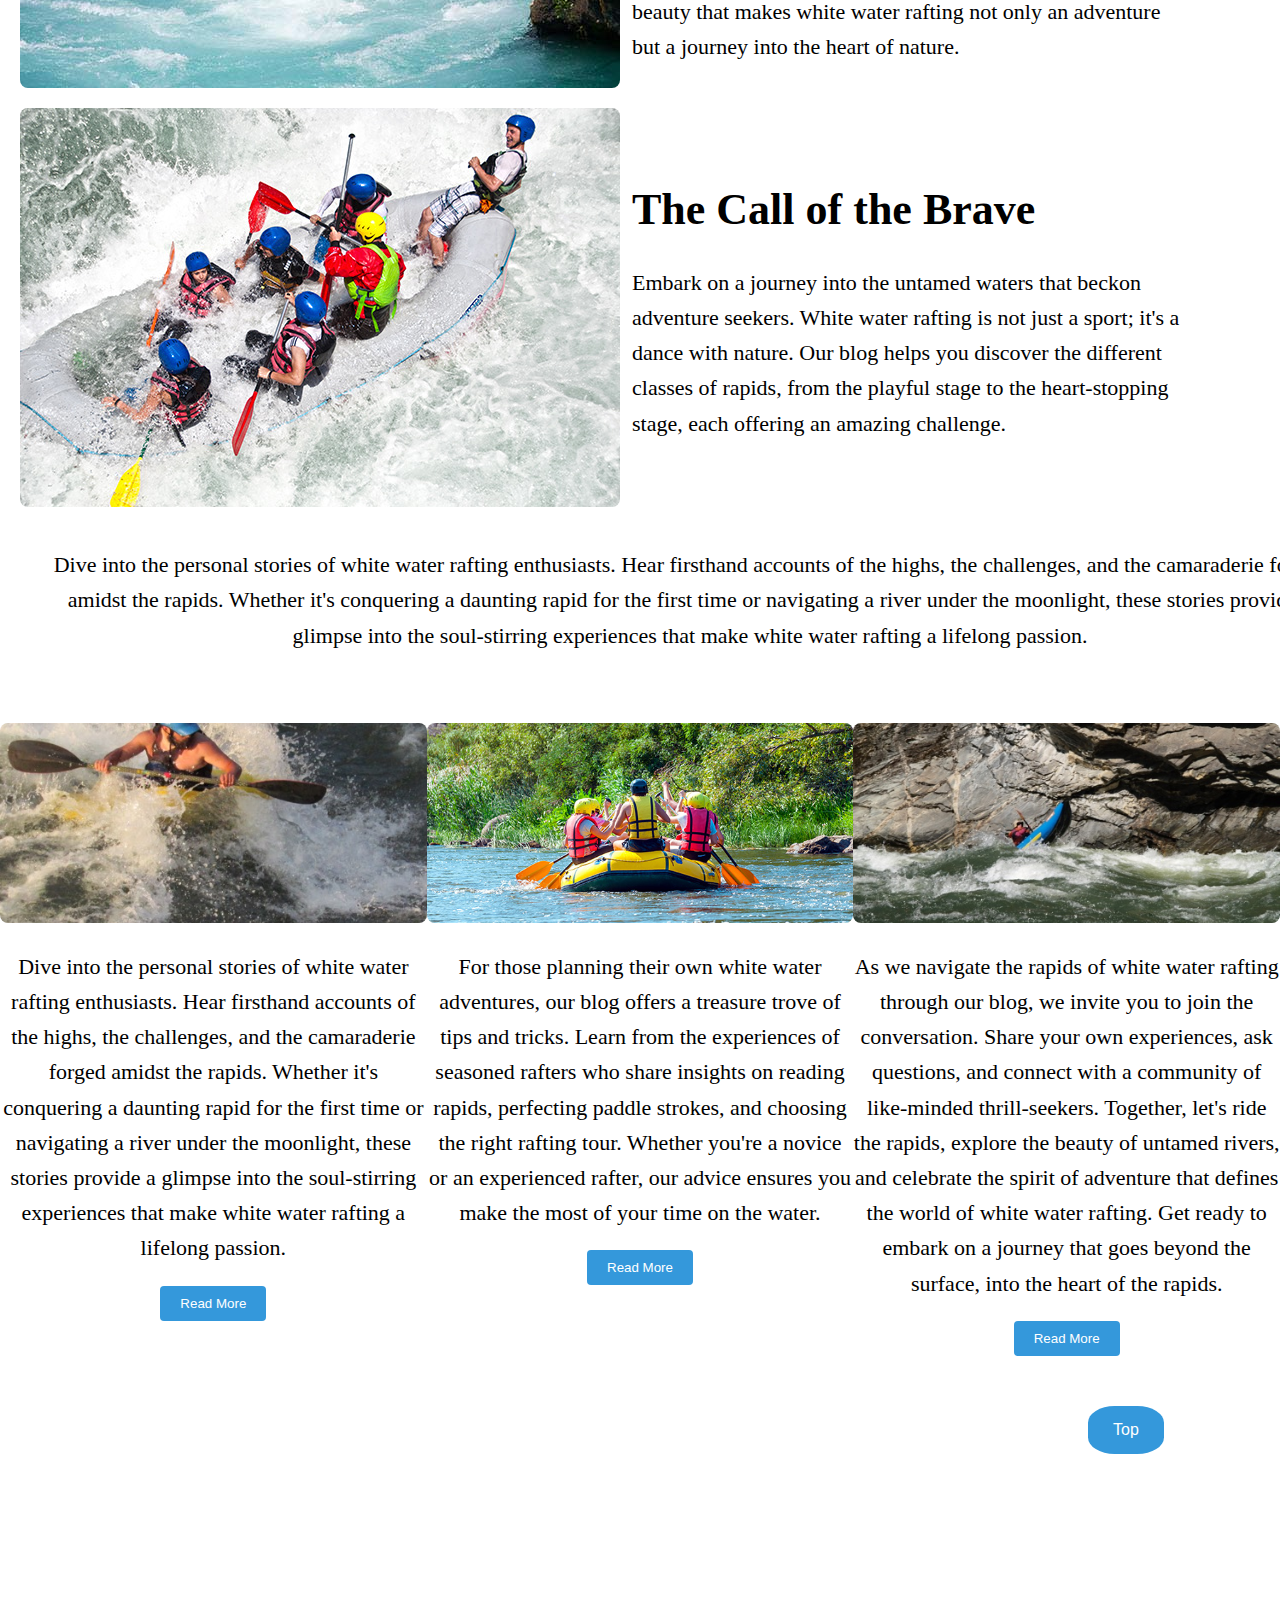
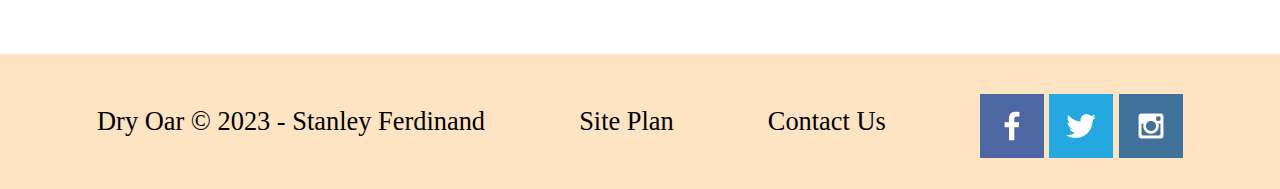
<file: wwr/our-blog.html>
<!DOCTYPE html>
<html lang="en">
<head>
    <meta charset="UTF-8">
    <meta http-equiv="X-UA-Compatible" content="IE=edge">
    <meta name="viewport" content="width=device-width, initial-scale=1.0">
    <title>Our blog</title>
    <link rel="stylesheet" href="styles/style.css">
    <link rel="preconnect" href="https://fonts.googleapis.com">
    <link rel="preconnect" href="https://fonts.gstatic.com" crossorigin>
    <link href="https://fonts.googleapis.com/css2?family=Lobster&family=Rock+Salt&display=swap" rel="stylesheet">
</head>
<body>
  <div id="content">
    <header>
        <a id="logo_link" href="index.html">
            <img class="logo" src="images/logo.png" alt="Dry Oar Logo">
        </a>
        <nav>
            <a href="index.html">Home</a>
            <a href="our-blog.html">Our Blog</a>
            <a href="site-plan-rafting.html">Site Plan</a>
            <a href="contactus.html">Contact Us</a>
        </nav>
    </header>
    <div id="blog-hero">
      <div id="blog-hero-box">
          <img id="blog-hero-img" src="images/blog_rafting1_600.jpg" alt="People enjoying white water rafting">
      </div>
      <section id="blog-hero-msg">
          <h1 class="blog-title">Our Blog</h1>
          <!-- <h4>Make Memories with Dry Oar </h4> -->
          <div class='blog-button-box'>
              <a class='blog-book' href="contactus.html">Read more</a>
          </div>
      </section>
    </div>
    <section class="blog-post-a">
        <img src="images/blog_rafting21.png" alt="Blog Image">
        <div class="blog-content-a">
            <h1>A Journey Through White Water Wonderland</h1>
            <p>
                Welcome to the heart-pounding world of white water rafting, 
                where adrenaline meets nature in a symphony of excitement and exhilaration. 
                In this blog, we invite you to join us on a virtual expedition down rushing rivers, 
                navigating challenging rapids, and experiencing the unparalleled thrill of white water rafting.
            </p>
        </div>
    </section>
    <section class="blog-post-ab">
        <img src="images/rafting59_600.jpg" alt="Blog Image">
        <div class="blog-content-ab">
            <h1>The Essentials: Gear, Safety, and Preparation</h1>
            <p>
                White water rafting is an adventure that demands preparation. 
                Join us as we break down the essential gear, safety protocols, 
                and tips for both beginners and seasoned rafters. 
                From choosing the right life jacket to understanding paddle commands, 
                our blog equips you with the knowledge needed for a safe and enjoyable rafting experience.
            </p>
        </div>
    </section>
    <section class="blog-post-abc">
        <img src="images/rafting53_600.jpg" alt="Blog Image">
        <div class="blog-content-abc">
            <h1>Beyond the Rapids: Exploring River Ecosystems</h1>
            <p>
                Our exploration extends beyond the thrill of rafting. 
                Discover the rich ecosystems that thrive along the riverbanks. 
                From diverse flora and fauna to the communities that call these river valleys home, 
                our blog sheds light on the interconnected beauty that makes white water rafting 
                not only an adventure but a journey into the heart of nature.
            </p>
        </div>
    </section>
    <section class="blog-post-abcd">
        <img src="images/rafting42_600.jpg" alt="Blog Image">
        <div class="blog-content-abcd">
            <h1>The Call of the Brave</h1>
            <p>
                Embark on a journey into the untamed waters that beckon adventure seekers. 
                White water rafting is not just a sport; it's a dance with nature.
                Our blog helps you discover the different classes of rapids, 
                from the playful stage to the heart-stopping stage, each offering an amazing challenge.
            </p>
        </div>
    </section>
    <div class="blog-text">
        <p>
            Dive into the personal stories of white water rafting enthusiasts. Hear firsthand accounts of the highs, the challenges, 
            and the camaraderie forged amidst the rapids. 
            Whether it's conquering a daunting rapid for the first time or navigating a river under the moonlight, 
            these stories provide a glimpse into the soul-stirring experiences that make white water rafting a lifelong passion.
        </p>
    </div>
    <div class="blog-post-container">
    <article class="blog-post-b">
        <img src="images/blog_salmon-kayak1.jpg" alt="Image 1">
        <p>
            Dive into the personal stories of white water rafting enthusiasts. 
            Hear firsthand accounts of the highs, the challenges, 
            and the camaraderie forged amidst the rapids. 
            Whether it's conquering a daunting rapid for the first time 
            or navigating a river under the moonlight, 
            these stories provide a glimpse into the soul-stirring experiences 
            that make white water rafting a lifelong passion.
        </p>
        <button class="read-more">Read More</button>
    </article>

    <article class="blog-post-b">
        <img src="images/blog_rafting8_.jpg" alt="Image 2">
        <p>
            For those planning their own white water adventures, 
            our blog offers a treasure trove of tips and tricks. 
            Learn from the experiences of seasoned rafters 
            who share insights on reading rapids, perfecting paddle strokes,
            and choosing the right rafting tour. 
            Whether you're a novice or an experienced rafter, 
            our advice ensures you make the most of your time on the water.
        </p>
        <button class="read-more">Read More</button>
    </article>

    <article class="blog-post-b">
        <img src="images/ik-rapid (2).jpg" alt="Image 3">
        <p>
            As we navigate the rapids of white water rafting through our blog, 
            we invite you to join the conversation. Share your own experiences, 
            ask questions, and connect with a community of like-minded thrill-seekers. 
            Together, let's ride the rapids, explore the beauty of untamed rivers, 
            and celebrate the spirit of adventure that defines the world of white water rafting. 
            Get ready to embark on a journey that goes beyond the surface, into the heart of the rapids.
        </p>
        <button class="read-more">Read More</button>
    </article>
    </div>
    <div class="to-top">
    <button class="round-button">Top</button>
    </div>
  <footer>
    <p>Dry Oar &copy; 2023 - Stanley Ferdinand</p>
    <p><a href="site-plan-rafting.html">Site Plan</a></p>
    <p><a href="contactus.html">Contact Us</a></p>
    <div class="social">
        <a href="https://facebook.com" target="_blank">
            <img src="images/facebook.png" alt="fb icon">
        </a>
        <a href="https://twitter.com" target="_blank">
            <img src="images/twitter.png" alt="twitter icon">
        </a>
        <a href="https://instagram.com" target="_blank">
            <img src="images/instagram.png" alt="instagram icon">
        </a>
    </div>
  </footer>
  </div>
</body>
</html>
</file>
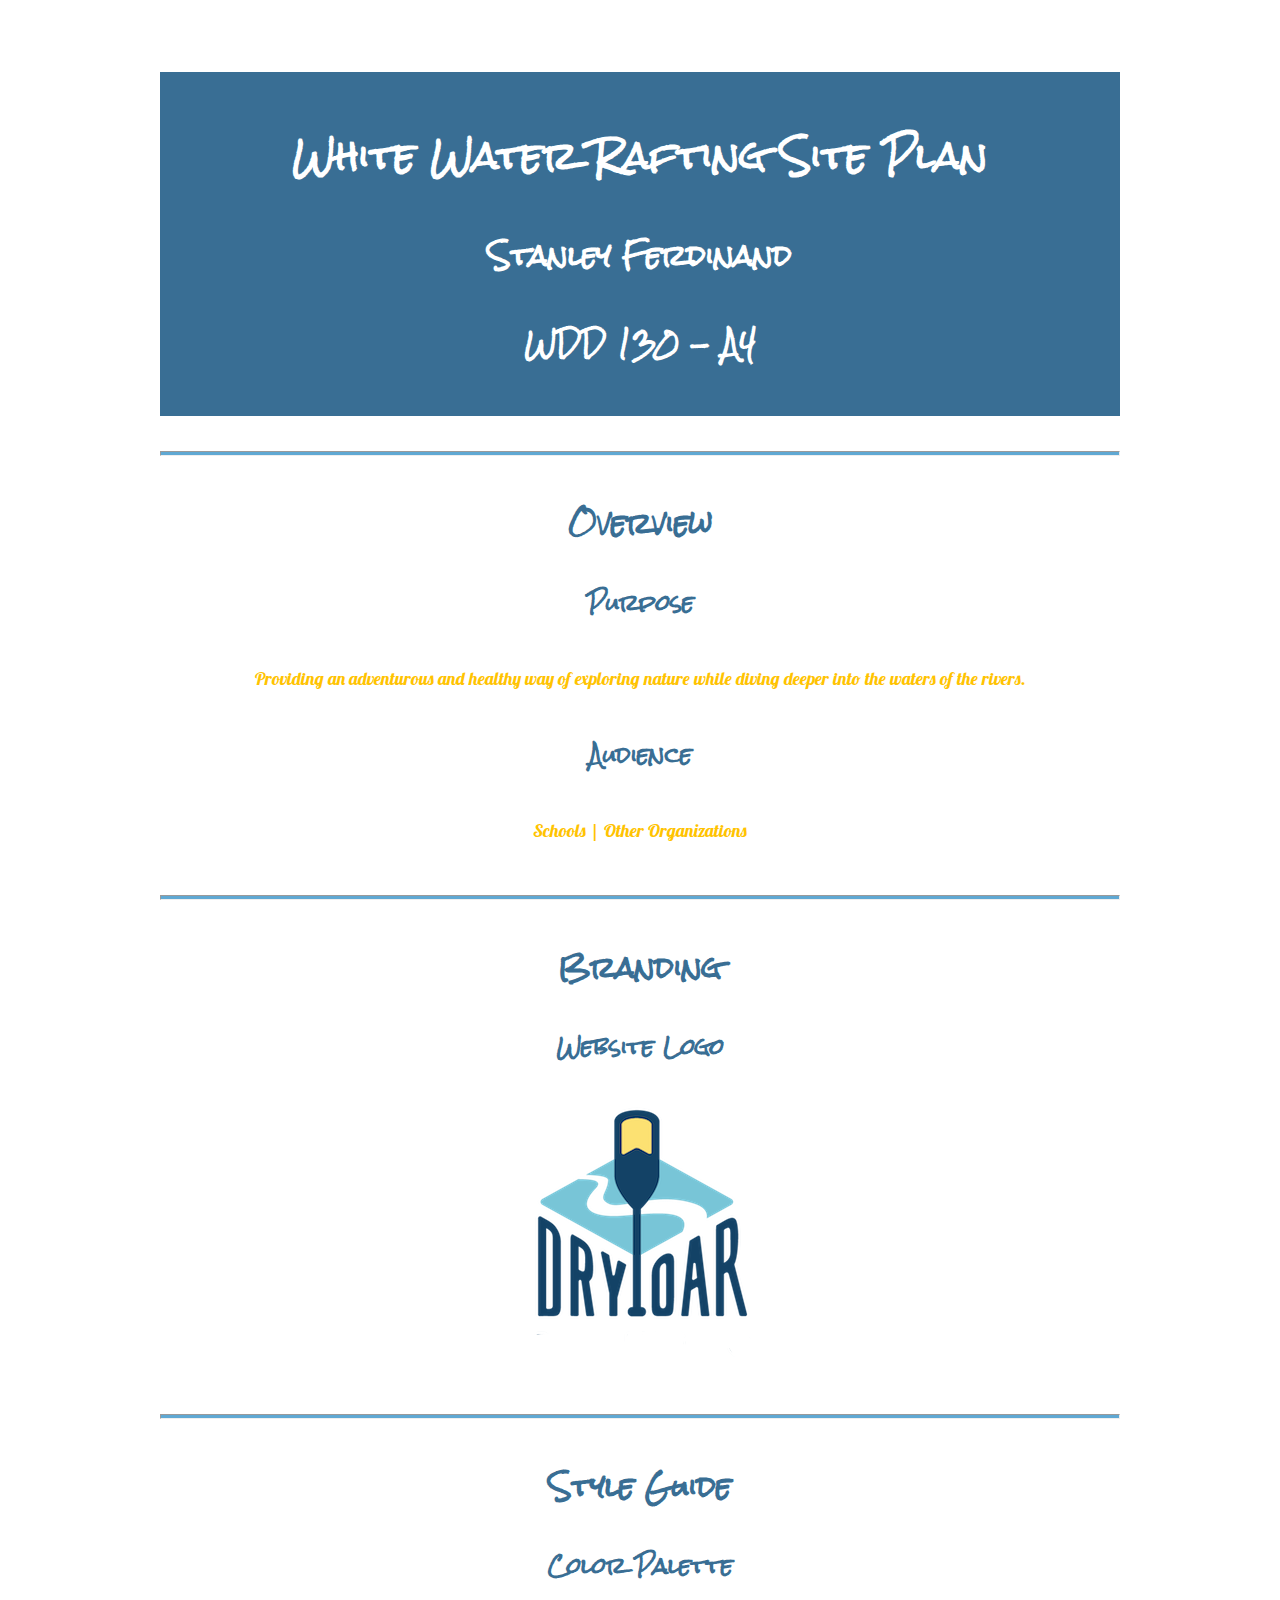
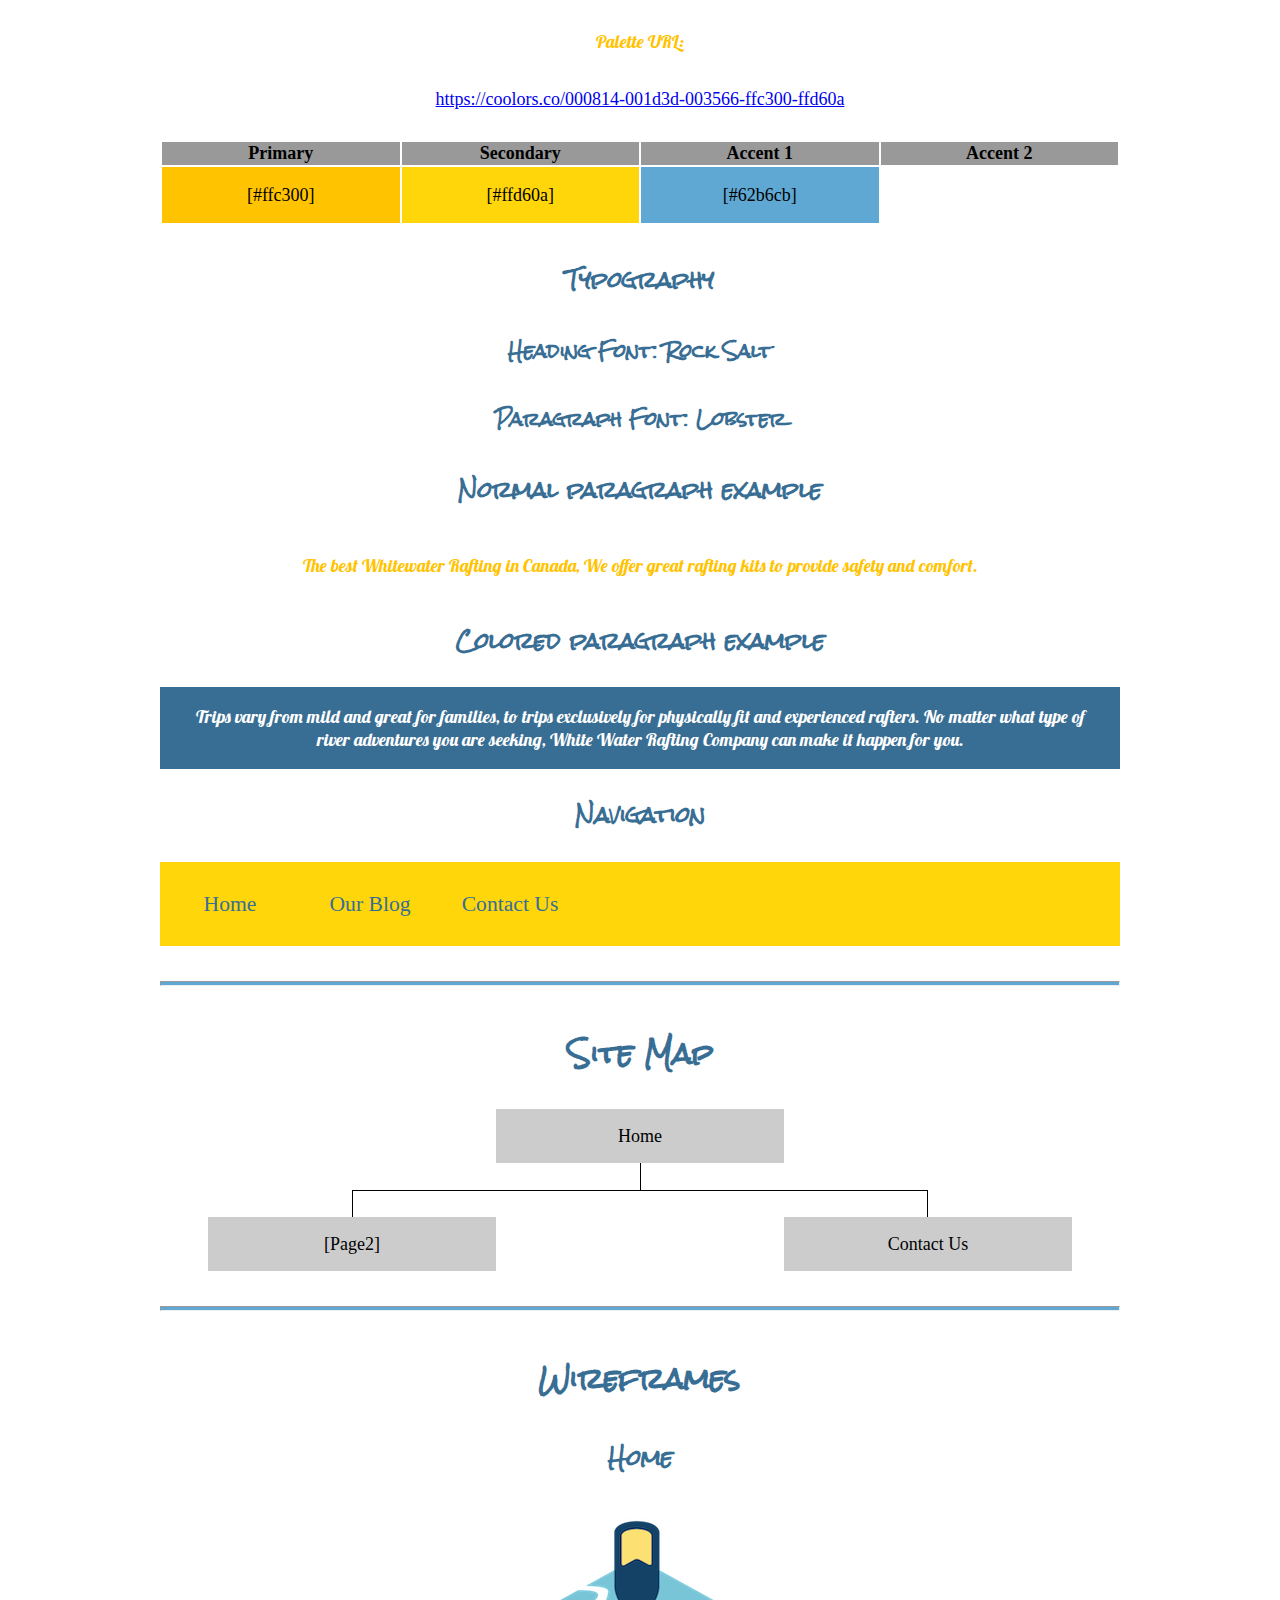
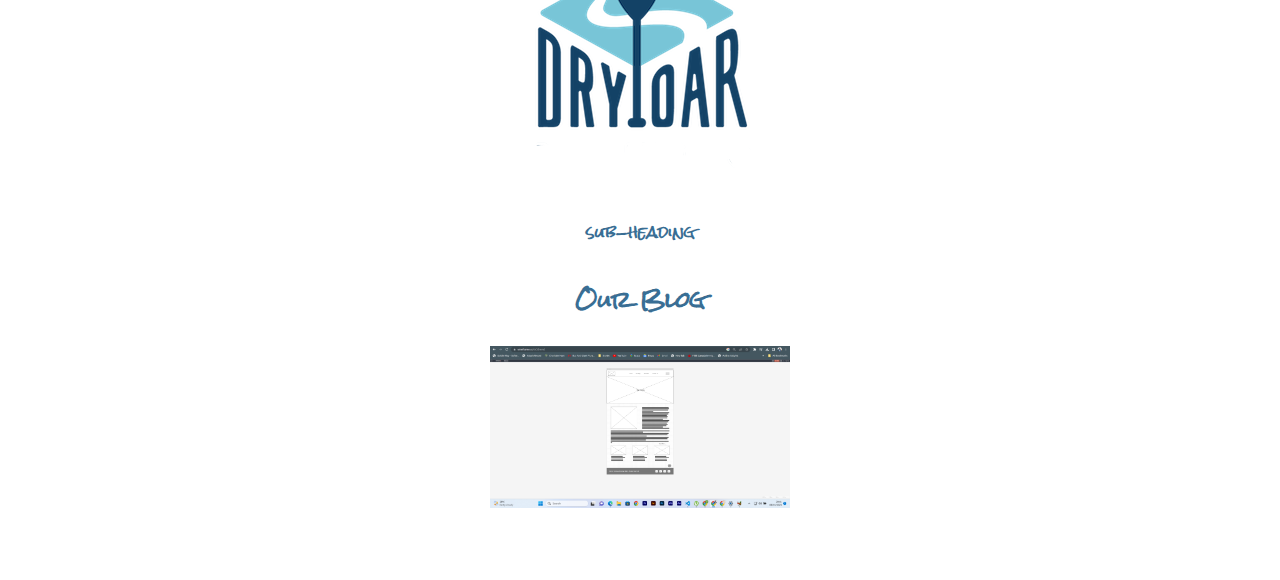
<file: wwr/site-plan-rafting.html>
<!DOCTYPE html>
<html lang="en-us">

<head>
  <meta charset="utf-8" />
  <title>Site Plan</title>
  <link type="text/css" rel="stylesheet" href="styles/site-plan-rafting.css" />
</head>

<body>
  <header>
    <h1>White Water Rafting Site Plan</h1>
    <h2>Stanley Ferdinand</h2>
    <h2>WDD 130 - A4</h2>
    <!-- In the header above, add the name of your site, your name and class number. For example if you are in section 3 you would put WDD 130-03 -->
  </header>
  <main>
    <!-- ------------------------Steps 2-5------------------------------ -->
    <hr />
    <h2>Overview</h2>
    <h3>Purpose</h3>
    <p>Providing an adventurous and healthy way of exploring nature while diving deeper into the waters of the rivers.</p>
    <!-- change this -->

    <h3>Audience</h3>
    <p>Schools | Other Organizations</p>
    <!-- change this -->

    <hr />
    <h2>Branding</h2>
    <h3>Website Logo</h3>
    <!-- Replace this with some sort of logo for your site.  A logo can be as simple as the name of your site in a nice font :) -->
    <img src="images/logo.png" />

    <hr />
    <h2>Style Guide</h2>

    <!-- ------------------------Steps 6-9------------------------------ -->

    <h3>Color Palette</h3>
    <!--  The colors you choose for a website are one of the most important decisions you will make. Follow the instructions on the activity in Canvas then return and replace the color codes below with the hex color codes (the 6 digit numbers that show at the bottom of each color) for the colors you have chosen below.  You should have at least 2 colors but do not have to fill in all 4 if you do not need them.  -->

    <!-- Copy and paste the URL to your finished palette below. Replace the href value that is there with yours. Make sure to paste it into both the href value and the content text of the <a> tag -->
    <p>Palette URL:</p>
    <a href="https://coolors.co/000814-001d3d-003566-ffc300-ffd60a"
      target="_blank">https://coolors.co/000814-001d3d-003566-ffc300-ffd60a</a>

    <table class="colors">
      <tr>
        <th>Primary</th>
        <th>Secondary</th>
        <th>Accent 1</th>
        <th>Accent 2</th>
      </tr>
      <!-- Replace the numbers in the boxes below with your hex color codes. Then switch to the site-plan.css file and change your colors there as well. -->
      <tr>
        <td class="primary">[#ffc300]</td>
        <td class="secondary">[#ffd60a]</td>
        <td class="accent1">[#62b6cb]</td>
        <td class="accent2"></td>
      </tr>
    </table>

    <!-- ------------------------Steps 10-12------------------------------ -->

    <h3>Typography</h3>
    <!-- Choose a font for your paragraphs (body copy) and headlines. What font(s) have you chosen? Think also about which of your colors above you might use for background and font colors. -->

    <h4>
      Heading Font: Rock Salt
      <!-- change this -->
    </h4>
    <h4>
      Paragraph Font: Lobster
      <!-- change this -->
    </h4>
    <h3>Normal paragraph example</h3>
    <p>
      The best Whitewater Rafting in Canada, We offer great rafting kits to provide safety and comfort.
    </p>
    <h3>Colored paragraph example</h3>
    <p class="colored">
      Trips vary from mild and great for families, to trips exclusively for
      physically fit and experienced rafters. No matter what type of river
      adventures you are seeking, White Water Rafting Company can make it
      happen for you.
    </p>

    <!-- ------------------------Step 13------------------------------ -->

    <h3>Navigation</h3>
    <!-- Think about how you want your navigation bar to look. In the site-plan.css file change the colors to your colors to get the look you desire. -->
    <nav>
      <a href="#">Home</a>
      <a href="#">Our Blog</a>
      <a href="#">Contact Us</a>
    </nav>
    <hr />
    <h2>Site Map</h2>
    <div class="sitemap">
      <div class="sm-home">Home</div>
      <div class="sm-page2">
        [Page2]
        <!-- this page will have a name later -->
      </div>
      <div class="sm-page3">Contact Us</div>

      <div class="top">&nbsp;</div>
      <div class="left">&nbsp;</div>
      <div class="right">&nbsp;</div>
    </div>
    <hr />
    <h2>Wireframes</h2>
    <!-- Create an additional wireframe for your site. List it here below the Home page wireframe. -->

    <h3>Home</h3>

    <img src="images/logo.png" />

    <h5>sub-heading</h5>

    <h3>Our Blog</h3>


    <img src="images/screenshot.png" alt="page 2 wireframe">
  </main>
</body>

</html>
</file>
<file: myportfolio/styles/styles.css>
#content  {
    max-width: 1600px;
    margin: 0 auto;
}
body {
    margin: 0;
    padding: 0;
}
nav a {
    text-align: center;
}
#hero-msg h1 {
    text-align: center;
} 
#hero-msg h4 {
    text-align: center ;
    color: white;
}
.intro {
    text-align: center;
    padding-top: 20px;
    padding-left: 50px;
}
p {
    text-align: center;
    margin: 0px;
    padding: 20px;
}
.button-box {
    text-align: center;
}
.more-box {
    text-align: center;
    padding-top: 20px;
    padding-left: 50px;
}
main section {
    text-align: center;
}
nav a {
    color: white;
    text-decoration: none;
    padding: 35px;
}
nav a:hover {
    /* background-color: black; */
    color: #FDF0D5;
}
.home-title {
    font-family: 'Rock Salt', 'Bradley Hand', sans-serif;
    font-size: 2em;
    color: #FDF0D5;
    margin-top: 10px;
}
nav {
    /* float: right; */
    display: flex;
    justify-content: right;
}
nav a {
    color: white;
    text-decoration: none;
    padding: 30px;
    margin-right: 5%; 
}
nav a:hover {
    color: #FDF0D5;
}
header {
    color: #FDF0D5;
    display: grid;
    grid-template-columns: 150px auto;
}
.logo {
    width: 80px;
    padding: 20px;
}
#hero-img {
    width: 100%;
    position: relative;
    height: 70vh;
    overflow: hidden;
}
#hero {
    display: grid;
    grid-template-columns: 1fr 3fr 1fr;
    margin-top: -100px;
}
#hero-box {
    grid-column: 1/4;
    grid-row: 1/3;
    z-index: -1;
}
.hero-button {
    color: #003049;
    background-color: #FDF0D5;
    text-decoration: none;
    font-size: 18px;
    padding: 15px 30px;
    margin-top: 50px;
    border-radius: 5px;
} 
.hero-button:hover {
    background-color: #003049;
    color: white;
}
.more-button {
    color: white;
    background-color: #003049;
    text-decoration: none;
    font-size: 18px;
    padding: 15px 30px;
    margin-top: 50px;
    border-radius: 5px;
}
#hero-msg {
    grid-column: 2/3;
    grid-row: 1/2;
    margin-top: 100px;
}
.home-post img {
    max-width: 50%;
    height: auto;
    border-radius: 8px;
    padding-left: 8%;
}
.home-post-container {
    margin-right: 50px;
    display: flex;
    width: 100%;
}
footer {
    background-color: #FDF0D5;
    color: #003049;
    padding: 25px 50px;
    margin-top: 200px;
    display: flex;
    justify-content: space-around;
    align-items: center;
}
footer p {
    font-size: 1.2em;
}    
footer p a:hover {
    text-decoration: underline;
}
#logo_link {
    padding-top: 5px;
    justify-self: center;
    align-self: center;
    color: white;
}
footer .social img {
    padding-top: 15px;
}
footer a {
    color: #003049;
    text-decoration: none;
}
footer a:hover {
    color: #780000;
}
.more-button:hover {
    background-color: #780000;
}


/* Why Us [Page 2] */

* {
  box-sizing: border-box;
}

body {
  background-color: #f1f1f1;
  padding: 20px;
  font-family: Arial;
}

/* Center website */
.main {
  max-width: 1000px;
  margin: auto;
}

h1 {
  font-size: 50px;
  word-break: break-all;
}

.row {
  margin: 8px -16px;
}

/* Add padding BETWEEN each column (if you want) */
.row,
.row > .column {
  padding: 8px;
}

/* Create three equal columns that floats next to each other */
.column {
  float: left;
  width: 33.33%;
  display: none; /* Hide columns by default */
}

/* Clear floats after rows */
.row:after {
  content: "";
  display: table;
  clear: both;
}

/* Content */
.content {
  background-color: white;
  padding: 10px;
}

/* The "show" class is added to the filtered elements */
.show {
  display: block;
}

/* Style the buttons */
.btn {
  border: none;
  outline: none;
  padding: 12px 16px;
  background-color: white;
  cursor: pointer;
}

/* Add a grey background color on mouse-over */
.btn:hover {
  background-color: #ddd;
}

/* Add a dark background color to the active button */
.btn.active {
  background-color: #003049;
   color: white;
}
h2 {
    margin-left: 20px;
    color: #003049;
}
#whyus-nav {
    background-color: #003049;
    color: #fff;
    padding: 10px;
}
body {
    font-family: 'Lobster', playfair , poppins;
    margin: 0;
    padding: 0;
}

.whyus-post-a {
    display: flex;
    align-items: center;
    justify-content: space-between;
    padding: 80px;
}

h1 {
    align-items: center;
    margin-left: 25px;
    color: #003049;
}

p {
    color: #003049;
    font-family: poppins;
}

.whyus-image-container {
    width: 50%;
}

.whyus-image-container img {
    flex: 50%;
    padding: 5px;
    max-width: 100%;
    height: auto;
    border-radius: 15px;
}
.whyus-column {
    float: left;
    width: 50%;
    padding: 5px;
}
.whyus-post-b {
    display: flex;
}
.whyus-column img {
    flex: 50%;
    padding: 5px;
    max-width: 100%;
    height: auto;
    border-radius: 15px;
}
.whyus-post-c {
    display: flex;
    align-items: center;
    justify-content: space-between;
    padding: 80px;
}
.whyus-blog-post-a {
    display: flex;
    justify-content: space-between;
    align-items: center;
    margin: 20px;
}
.whyus-blog-post-a img {
    max-width: 50%;
    height: auto;
    border-radius: 8px;
}
.whyus-blog-content-a {
    max-width: 45%;
    color: #003049;
    margin-right: 70px;
}
.whyus-blog-content-a h3 {
    align-items: center;
    margin-left: 70px;
}
p {
    margin: 20px 0;
    line-height: 1.6;
    color: #003049;
    font-family: poppins;
}
.logo {
    width: 100%;
    height: 50%;
}



/* About me [Page 3] */

.content {
    background-color: white;
    padding: 10px;
}
#aboutme-nav {
    background-color: #003049;
    color: #fff;
    padding: 10px;
}
/* Style inputs with type="text", select elements and textareas */
input[type=text], select, textarea {
    width: 100%; /* Full width */
    padding: 12px; /* Some padding */ 
    border: 1px solid #ccc; /* Gray border */
    border-radius: 4px; /* Rounded borders */
    box-sizing: border-box; /* Make sure that padding and width stays in place */
    margin-top: 6px; /* Add a top margin */
    color: #003049;
    margin-bottom: 16px; /* Bottom margin */
    resize: vertical /* Allow the user to vertically resize the textarea (not horizontally) */
  }
  
  /* Style the submit button with a specific background color etc */
  input[type=submit] {
    background-color: #669BBC;
    color: white;
    padding: 12px 20px;
    border: none;
    border-radius: 4px;
    cursor: pointer;
}
  
/* When moving the mouse over the submit button, add a darker red color */
  input[type=submit]:hover {
    background-color: #C1121F;
}
  
/* Add a background color and some padding around the form */
.container {
    border-radius: 5px;
    background-color: #f2f2f2;
    padding: 20px;
    color: #003049;
}
.aboutme-blog-post-a {
    display: flex;
    justify-content: space-between;
    align-items: center;
    margin: 20px;
}
.aboutme-blog-post-a img {
    max-width: 50%;
    height: auto;
    border-radius: 8px;
}
.aboutme-blog-content-a {
    max-width: 45%;
    color: #003049;
    margin-right: 70px;
}
.aboutme-blog-content-a h1 {
    align-items: center;
}
p {
    margin: 20px 0;
    line-height: 1.6;
    color: #003049;
}
.aboutme-container {
    display: flex;
    justify-content: space-between;
    align-items: center;
    margin: 20px;
}
.aboutme-container img {
    max-width: 50%;
    height: auto;
    border-radius: 8px;
}
.aboutme-info {
    margin: 5% auto;
    text-align: center;
    color: #003049;
    font-family: poppins;
}
</file>
<file: wwr/styles/style.css>
#content  {
    max-width: 1600px;
    margin: 0 auto;
}
nav a {
    text-align: center;
}
#hero-msg h1 {
    text-align: center;
} 
#hero-msg h4 {
    text-align: center ;
    color: white;
}
.button-box {
    text-align: center;
}
main section {
    text-align: center;
}
#background {
    height: 725px;
}
body {
    color: white;
    font-size: 22px;
    margin: 0;
    padding: 0;
}
header {
    color: #c3a379;
    background: linear-gradient(rgb );
    display: grid;
    grid-template-columns: 150px auto;
}
/* nav a:hover {
    color: aqua;
    background-color: bisque;
} */
.book {
    color: black;
    background-color: #DAC3A4;
    text-decoration: none;
    font-size: 18px;
    padding: 15px 30px;
    margin-top: 50px;
    border-radius: 5px;
} 
.join {
    color: black;
    background-color: #DAC3A4;
    text-decoration: none;
    font-size: 18px;
    padding: 15px 30px;
    margin-top: 50px;
    border-radius: 5px;
}
.book:hover {
    color: bisque;
    background-color: #c3a379;
} 
.join:hover {
    color: antiquewhite;
    background-color: #c3a379;
}
#background {
    background-color: rgb(118, 90, 47);
    grid-column: 1/11;
    grid-row: 4/9;
}
.msg {
    background-color: rgb(14, 38, 123);
    color: white;
    line-height: 1.5em;
    padding: 35px;
    margin-top: 120px;
    grid-column: 6/10;
    grid-row: 6/7;
    box-shadow: 5px 5px 10px #6f7364;
}
footer {
    background-color: bisque;
    color: black;
    padding: 25px 50px;
    margin-top: 200px;
    display: flex;
    justify-content: space-around;
    align-items: center;
}
nav a {
    color: white;
    text-decoration: none;
    padding: 35px;
}
nav a:hover {
    /* background-color: black; */
    color: #DAC3A4;
}
.home-title {
    font-family: 'Rock Salt', 'Bradley Hand', sans-serif;
    font-size: 2em;
    color: bisque;
    margin-top: 10px;
}
h4 {
    color: black;
}
.msg h2 {
    color: white;
}
.msg p {
    color: white;
    font-size: 20px;
    padding-bottom: 15px;
}
footer a {
    color: black;
    text-decoration: none;
}
footer a:hover {
    background-color: bisque;
    color: white;
}
.logo {
    width: 80px;
}
.icon {
    width: 80px;
    padding-top: 10px;
}
#hero-img {
    width: 100%;
}
footer p {
    font-size: 1.2em;
}    
footer p a:hover {
    text-decoration: underline;
}    
h2 {
    margin: 0;
}
#logo_link {
    padding-top: 5px;
    justify-self: center;
    align-self: center;
}
footer .social img {
    padding-top: 15px;
}  
.rivers-card {
    margin: 200px 0;
    grid-column: 2/4;
    grid-row: 2/3;
} 
.camping-card {
    margin: 200px 0;
    grid-column: 5/7;
    grid-row: 2/3;
    /* width: 100%;
    padding-left: 18%; */
} 
.rapids-card {
    margin: 200px 0;
    grid-column: 8/10;
    grid-row: 2/3;
}
.card-img {
    border: 10px solid #DAC3A4;
    width: 100%;
    transition: transform .5s;
    box-shadow: 5px 5px 10px #6f7364;
}
.card-img:hover {
    opacity: .6;
    transform: scale(1.1);
}
main section img {
    box-sizing: border-box;
}
.mountains {
    margin-top: 120px;
    width: 100%;
    grid-column: 2/7;
    grid-row: 5/8;
    box-shadow: 5px 5px 10px #6f7364;
}
nav {
    display: flex;
    justify-content: space-around;
}
#hero {
    display: grid;
    grid-template-columns: 1fr 3fr 1fr;
    margin-top: -100px;
}
#hero-box {
    grid-column: 1/4;
    grid-row: 1/3;
    z-index: -1;
}
#hero-msg {
    grid-column: 2/3;
    grid-row: 1/2;
    margin-top: 100px;
}
.home-grid {
    display: grid;
    grid-template-columns: 1/10;
}


/* Our Blog [Page 2]  */

#blog-hero-img {
    width: 100%;
}
#blog-hero {
    display: grid;
    grid-template-columns: 1fr 3fr 1fr;
    margin-top: -100px;
}
#blog-hero-box {
    grid-column: 1/4;
    grid-row: 1/3;
    z-index: -1;
}
#blog-hero-msg {
    grid-column: 2/3;
    grid-row: 1/2;
    margin-top: 100px;
}
.blog-title {
    font-family: 'Rock Salt', 'Bradley Hand', sans-serif;
    font-size: 2em;
    color: #ffffff;
    margin-top: 10px;
    text-shadow: 1px 1px 0px #000000;
}
#blog-hero-msg h1 {
    text-align: center;
} 
.blog-button-box {
    text-align: center;
    box-shadow: #141413;
}
.blog-book {
    color: black;
    background-color: #ffffff;
    text-shadow: 0.5px 0.5px 0px #1a1a1a;
    text-decoration: none;
    font-size: 18px;
    padding: 15px 30px;
    margin-top: 50px;
    border-radius: 5px;
} 
.blog-post-a {
    display: flex;
    justify-content: space-between;
    align-items: center;
    margin: 20px;
}
.blog-post-a img {
    max-width: 50%;
    height: auto;
    border-radius: 8px;
}
.blog-content-a {
    max-width: 45%;
    color: black;
    margin-right: 70px;
}
.blog-post-ab {
    display: flex;
    justify-content: space-between;
    align-items: center;
    margin: 20px;
}
.blog-post-ab img {
    max-width: 50%;
    height: auto;
    border-radius: 8px;
}
.blog-content-ab {
    max-width: 45%;
    color: black;
    margin-right: 70px;
}
.blog-post-abc {
    display: flex;
    justify-content: space-between;
    align-items: center;
    margin: 20px;
}
.blog-post-abc img {
    max-width: 50%;
    height: auto;
    border-radius: 8px;
}
.blog-content-abc {
    max-width: 45%;
    color: black;
    margin-right: 70px;
}
.blog-post-abcd {
    display: flex;
    justify-content: space-between;
    align-items: center;
    margin: 20px;
}
.blog-post-abcd img {
    max-width: 50%;
    height: auto;
    border-radius: 8px;
}
.blog-content-abcd {
    max-width: 45%;
    color: black;
    margin-right: 70px;
}
.blog-text {
    display: grid;
    grid-template-columns: auto;
    text-align: center;
    margin: 20px 20px;
    line-height: 1.6;
    color: #000000;
    width: 100%;
    align-content: center;
    align-items: center;
    padding-left: 30px;
    padding-right: 50px;
}
.blog-post-container {
    max-width: 1400px;
    margin: 50px auto;
    display: flex;
    justify-content: space-between;
    row-gap: 100px;
}
.blog-post-b {
    width: 50%;
    text-align: center;
    box-sizing: border-box;
    grid-column: 1/3;
    grid-row: 2/3;
}
.blog-post-b img {
    width: 100%;
    max-height: 200px;
    object-fit: cover;
    border-radius: 8px;
}
p {
    margin: 20px 0;
    line-height: 1.6;
    color: #000000;
}
.read-more {
    background-color: #3498db;
    color: #fff;
    padding: 10px 20px;
    border: none;
    border-radius: 4px;
    cursor: pointer;
    transition: background-color 0.3s ease;
}
.read-more:hover {
    background-color: #2980b9;
}
.round-button {
    background-color: #3498db;
    color: #fff;
    justify-self: left;
    border: none;
    border-radius: 35%;
    padding: 15px 25px;
    margin-left: 85%;
    font-size: 16px;
    cursor: pointer;
    transition: background-color 0.3s ease;
}
.round-button:hover {
    background-color: #2980b9;
}



/* Contact us [page 3] */

#contactus-hero-img {
    width: 100%;
}
#contactus-hero {
    display: grid;
    grid-template-columns: 1fr 3fr 1fr;
    margin-top: -100px;
}
#contactus-hero-box {
    grid-column: 1/4;
    grid-row: 1/3;
    z-index: -1;
}
#contactus-hero-msg {
    grid-column: 2/3;
    grid-row: 1/2;
    margin-top: 100px;
}
.contactus-title {
    font-family: 'Rock Salt', 'Bradley Hand', sans-serif;
    font-size: 2em;
    color: #ffffff;
    margin-top: 10px;
    text-shadow: 1px 1px 0px #000000;
    text-align: center;
}
#contactus-hero-msg h1 {
    text-align: center;
} 
.contactus-button-box {
    text-align: center;
    box-shadow: #141413;
}
.contactus-book {
    color: black;
    background-color: #ffffff;
    text-shadow: 0.5px 0.5px 0px #1a1a1a;
    text-decoration: none;
    font-size: 18px;
    padding: 15px 30px;
    margin-top: 50px;
    border-radius: 5px;
} 
















@media screen and (max-width: 900px) {
    #hero, .home-grid {
        display: block;
        height: auto;
    }
    nav, footer {
        flex-direction: column;
    }
    nav a {
        display: block;
        padding: 15px;
    }
    #hero {
        margin-top: 0;
    }
    #hero-msg {
        margin-top: 0;
    }
    #hero-msg h4 {
        display: none;
    }
    #hero-msg h1 {
        color: #6f7364;
    }
    .home-title {
        font-size: 25px;
    }
    .rivers-card, .camping-card, .rapids-card { 
        margin: 50px auto;
        width: 60%;
    }
    #background {
        display: none;
    }
    .mountains, .msg {
        width: 80%;
        display: block;
        margin: 0 auto;
    }
    footer {
        margin-top: 25px;
    }
}
@media screen and (max-width: 390px) {
    .camping-card {
        display: none;
    } 
}
</file>
<file: positionstyles.css>
/* CSS - Name: "positionstyles.css" */
/* Activity 1 styles */
.content1 {
  /* This is the parent of the activity 1 boxes. */
  display: grid;
  grid-template-columns: 1fr 1fr; 
  justify-items: center;
  gap: 20px;
}
.red1 { 
  width: 100%; 
  height: 100px; 
  /*margin-bottom: 100px; */
  background-color: red;
  /*grid-column: span; */
  grid-column: 1/3;
}
.grid-container {
  display: grid;
  grid-template-columns: 1fr 1fr 1fr;
  grid-gap: 10px;
}
.green1 {
  width: 200px; 
  height: 200px; 
  background-color: green; 

} 
.yellow1 {
  width: 200px; 
  height: 200px; 
  background-color: gold; 
} 
.blue1 {
  width: 100%; 
  height: 100px; 
  background-color: blue;
  grid-column: 1/3; 
} 
/* Activity 2 styles */ 
.content2 {
  /* This is the parent of the activity 2 boxes. */
  position: relative;
  width: 300px;
  height: 200px;
}
.red2 {
  position: absolute;
  width: 100px; 
  height: 100px; 
  background-color: red; 
} 
.green2 { 
  position: absolute;
  width: 100px; 
  height: 100px; 
  background-color: green;
  top: 50px; 
  left: 50px;
  z-index: 1; 
} 
.yellow2 {
  position: absolute;
  width: 100px; 
  height: 100px; 
  background-color: gold; 
  top: 100px; 
  left: 100px; 
  z-index: 2;
} 
.blue2 {
  position: absolute;
  width: 100px; 
  height: 100px; 
  background-color: blue;
  top: 150px; 
  left: 150px;
  z-index: 3;
} 
/* Activity 3 styles */ 
.content3 {
  /* This is the parent of the activity 3 boxes. */
  display: grid;
  grid-template-columns: 1fr 1fr; 
}
.red3 {
  width: 100%; 
  height: 100px; 
  background-color: red; 
  grid-column: 1/3;
}
.grid-container {
  display: grid;
  grid-template-columns: 1fr 1fr;
  grid-gap: 50px;
} 
.green3 {
  width: 90%; 
  height: 200px; 
  background-color: green;
  align-self: stretch;
  justify-self: stretch;
  } 
.yellow3 {
  width: 100%; 
  height: 200px; 
  background-color: gold; 
  align-self: stretch;
  justify-self: stretch;
} 
.blue3 {
  width: 100%;
  height: 100px; 
  background-color: blue; 
  grid-column: 1/3;
} 
/* Activity 4 styles */ 
.content4 {
  /* This is the parent of the activity 4 boxes. */
  display: grid;
  grid-template-columns: 1fr 1fr;
  height: 400px;
}
.red4 {
  width: 100%; 
  height: 250%; 
  background-color: red; 
} 
.container {
  display: grid;
  grid-template-columns: repeat(3, 1);
  justify-content: right;
  gap: 5px;
  height: 100%;
}
.green4 {
  width: 100%; 
  height: 100%; 
  background-color: green; 
  margin-bottom: -10%;
} 
.yellow4 {
  width: 100%; 
  height: 50%; 
  background-color: gold;
  margin-bottom: 10px;
  margin-top: -10px;
  margin-left: 100%;
  position: relative;
  grid-column: 1/2;
  /*float: right;*/
} 
.blue4 {
  width: 100%; 
  height: 50%; 
  background-color: blue; 
  margin-top: 100px;
}
/* Activity 5 styles */ 
.content5 {
  /* This is the parent of the activity 5 boxes. */
  justify-items: left;
  gap: 20px;
  height: 400px;
  /* position: absolute; */
}
.red5 { 
  width: 100%; 
  height: 100px; 
  background-color: red;
  grid-column: 1/3;
} 
/*.container {
  position: relative;
  width: 200px; 
  height: 200px; 
}*/
.green5 { 
  width: 100px; 
  height: 100px; 
  background-color: green; 
  position: absolute;
  /* top: 30px;  */
  bottom: 200px;
  left: 30px;
  z-index: 3;
}
.yellow5 {
  position: relative;
  float: left;
  width: 100%; 
  height: 78%; 
  background-color: gold; 
  font-family: Arial, sans-serif;
  font-size: 16px;
  color: #282828;
  text-align: justify;
  line-height: 1.5; 
  text-indent: 50px; 
} 
.blue5 {
  width: 100%; 
  height: 100px; 
  background-color: blue; 
  grid-column: 1/3;
  margin-top: 30%;
}
/* Activity 6 styles*/
.content6 {
  /* This is the parent of the activity 6 boxes. */
  display: grid;
  grid-template-columns: 1fr 1fr;
  grid-column: 1/4;
  grid-row: span;
}
.red6 {
  width: 700px; 
  height: 200px; 
  background-color: red; 
  position: absolute;
} 
.green6 {
  position: relative;
  top: 450px;
  width: 300px; 
  height: 300px; 
  background-color: green;
  z-index: 4; 
} 
.yellow6 {
  position: relative;
  width: 360px; 
  height: 500px; 
  background-color: gold;
  top: 50%; 
  z-index: 2;
  bottom: 10%;
} 
.blue6 {
  position: relative;
  width: 700px; 
  height: 500px; 
  background-color: blue; 
  left: 30%;
  bottom: 400px;
} 


/* Do not make any changes below here */
.activity {
  width: 70%; 
  margin: 20px auto; 
  font-family: Arial, sans-serif; 
  border: 1px solid black; 
  padding: 10px; 
  clear:both; 
  overflow: auto;
} 

.hint {
  border: 1px solid grey;
  background: #e0e0e0;
  padding: .5em;
  position: relative;
  margin: 1em 0;
}
.hint h3 {
  margin: 0;
}
.hint:hover {
  background: #d0d0d0;
}
.hint > div {
  display: none;
}

.hint input[type=checkbox] {
  position: absolute;
  width: 100%;
  height: 100%;
  opacity: 0;
  z-index: 1;
  cursor: pointer;
}

.hint input[type=checkbox]:checked ~ div {
  display: block;
}

.hint i {
  position: absolute;
  transform: translate(-6px, 0);
  margin-top: 16px;
  right: 10px;
  top: -3px;
}
.hint i:before, .hint i:after {
  content: "";
  position: absolute;
  background-color: black;
  width: 3px;
  height: 9px;
}
.hint i:before {
  transform: translate(2px, 0) rotate(45deg);
}
.hint i:after {
  transform: translate(-2px, 0) rotate(-45deg);
}

.hint input[type=checkbox]:checked ~ i:before {
  transform: translate(-2px, 0) rotate(45deg);
}
.hint input[type=checkbox]:checked ~ i:after {
  transform: translate(2px, 0) rotate(-45deg);
}
.hint a {
  position: relative;
  z-index: 1;
}
</file>
<file: myportfolio/styles/site_plan.css>
/* if you are using any Google fonts change the font names below to your fonts. 
Any spaces in your font name should be replaced with a +. 
Fonts are separated by a | */
@import url('https://fonts.googleapis.com/css2?family=Merriweather:wght@300&family=Playfair+Display&family=Poppins:ital,wght@1,300&display=swap');

:root {
  /* change the values below to your colors from your palette */
  --primary-color: #003049   ;
  --secondary-color: #780000 ;
  --accent1-color: #669BBC;
  --accent2-color: #C1121F;

  /* change the values below to your chosen font(s) */
  --heading-font: "Lobster";
  --paragraph-font: Playfair+Display, Helvetica, sans-serif;

  /* these colors below should be chosen from among your palette colors above */
  --headline-color-on-white: #003049;  /* headlines on a white background */ 
  --headline-color-on-color: #003049; /* headlines on a colored background */ 
  --paragraph-color-on-white: #003049; /* paragraph text on a white background */ 
  --paragraph-color-on-color: white; /* paragraph text on a colored background */ 
  --paragraph-background-color: #780000  ;
  --nav-link-color: #FDF0D5;
  --nav-background-color: #003049;
  --nav-hover-link-color: #FDF0D5;
  --nav-hover-background-color: #C1121F;
}


/*  Look around below...but DON'T CHANGE ANYTHING! */

body {
  max-width: 1200px;
  margin: 0 auto;
  padding: 4em;
  font-size: 18px;
  text-align: center;
}
img {
  display: block;
  margin: 0 auto;
}
h1, h2, h3, h4, h5, h6 {
  font-family: var(--heading-font);
  color: var(--headline-color-on-white);
}
h2 {
  text-align: center;
}
hr {
  height: 3px;
  margin: 35px 0;
  background: var(--accent1-color);
}
header {
  padding: 1em;
  text-align: center;
  color: var(--headline-color-on-color);
  background-color: var(--paragraph-background-color);
}
header > h1, header > h2 {
  color: var(--headline-color-on-color);
}

p {
  font-family: var(--paragraph-font);
  color: var(--paragraph-color-on-white);
  padding: 1em;
}
.colors {
  width: 100%;
  min-width: 350px;
  margin: 30px auto;
  text-align: center;
}
.colors th {
  background-color: #999;
}
.colors td{
  width: 25%;
  height: 3em;
}

.primary {
  background-color: var(--primary-color);
}
.secondary {
  background-color: var(--secondary-color);
}
.accent1 {
  background-color: var(--accent1-color);
}
.accent2{
  background-color: var(--accent2-color);
}

p.colored {
  background-color: var(--paragraph-background-color);
  color: var(--paragraph-color-on-color);
}

nav {
  background-color: var(--nav-background-color);
  line-height: 3em;
  text-align: center;
  font-size: 1.2em;
}
nav  {
  list-style-type: none;
  display: flex;

}
nav a {
  padding:1em;
  min-width: 120px;
  text-decoration: none;
  padding: 10px;

}
nav a:link, nav a:visited {
  color: var(--nav-link-color);
}
nav a:hover {
  color: var(--nav-hover-link-color);
  background-color: var(--nav-hover-background-color);
}

.sitemap {
  display: grid;
  justify-content: center;

  grid-template-columns: repeat(6, 15%);
  grid-template-rows: 3em 1.5em 1.5em 3em;
  grid-template-areas: ". . home home . ."
    ". . . top . ."
    ". left left right right ."
    "page2 page2 . . page3 page3";
}
.sitemap > div {

  text-align: center;

}
.sm-home {
  grid-area: home;
  background-color: #ccc;
  line-height: 3em;
}
.sm-page2 {
  grid-area: page2;
  background-color: #ccc;
  line-height: 3em;
}
.sm-page3 {
  grid-area: page3;
  background-color: #ccc;
  line-height: 3em;
}

.top {
  grid-area: top;
  border-left: 1px solid;
}

.left {
  grid-area: left;
  border-top: 1px solid;
  border-left: 1px solid;
}

.right {
  grid-area: right;
  border-top: 1px solid;
  border-right: 1px solid;
}
</file>
<file: paragraph/styles/styles.css>
section {
    width: 50%;
    border: 1px solid;
  }
  .block2, .block4 {
    margin: auto;
  }
  .block3 {
    margin-left: auto;
  }
  p:nth-of-type(2) {
    text-align: center;
  }
  p:nth-of-type(3) {
    text-align: right;
  }
  .block4 p:nth-of-type(1) {
    text-align: right;
  }
  .block4 p:nth-of-type(3), .block4 p:nth-of-type(4) {
    text-align: left;
  }
</file>
<file: wwr/styles/site-plan-rafting.css>
/* if you are using any Google fonts change the font names below to your fonts. 
Any spaces in your font name should be replaced with a +. 
Fonts are separated by a & */
@import url('https://fonts.googleapis.com/css2?family=Lobster&family=Rock+Salt&display=swap');

:root {
  /* change the values below to your colors from your palette */
  --primary-color: #ffc300   ;
  --secondary-color: #ffd60a ;
  --accent1-color: #5fa8d3;
  --accent2-color: white;

  /* change the values below to your chosen font(s) */
  --heading-font: "Rock Salt";
  --paragraph-font: Lobster, Helvetica, sans-serif;

  /* these colors below should be chosen from among your palette colors above */
  --headline-color-on-white: #396E94;  /* headlines on a white background */ 
  --headline-color-on-color: white; /* headlines on a colored background */ 
  --paragraph-color-on-white: #ffc300; /* paragraph text on a white background */ 
  --paragraph-color-on-color: white; /* paragraph text on a colored background */ 
  --paragraph-background-color: #396E94  ;
  --nav-link-color: #396E94;
  --nav-background-color: #ffd60a;
  --nav-hover-link-color: white;
  --nav-hover-background-color: #396E94;
}


/*  Look around below...but DON'T CHANGE ANYTHING! */

body {
  max-width: 960px;
  margin: 0 auto;
  padding: 4em;
  font-size: 18px;
  text-align: center;
}
img {
  display: block;
  margin: 0 auto;
  max-width: 300px;
}
h1, h2, h3, h4, h5, h6 {
  font-family: var(--heading-font);
  color: var(--headline-color-on-white);
}
h2 {
  text-align: center;
}
hr {
  height: 3px;
  margin: 35px 0;
  background: var(--accent1-color);
}
header {
  padding: 1em;
  text-align: center;
  color: var(--headline-color-on-color);
  background-color: var(--paragraph-background-color);
}
header > h1, header > h2 {
  color: var(--headline-color-on-color);
}
p {
  font-family: var(--paragraph-font);
  color: var(--paragraph-color-on-white);
  padding: 1em;
}
.colors {
  width: 100%;
  min-width: 350px;
  margin: 30px auto;
  text-align: center;
}
.colors th {
  background-color: #999;
}
.colors td{
  width: 25%;
  height: 3em;
}
.primary {
  background-color: var(--primary-color);
}
.secondary {
  background-color: var(--secondary-color);
}
.accent1 {
  background-color: var(--accent1-color);
}
.accent2{
  background-color: var(--accent2-color);
}
p.colored {
  background-color: var(--paragraph-background-color);
  color: var(--paragraph-color-on-color);
}
nav {
  background-color: var(--nav-background-color);
  line-height: 3em;
  text-align: center;
  font-size: 1.2em;
}
nav  {
  list-style-type: none;
  display: flex;
}
nav a {
  padding:1em;
  min-width: 120px;
  text-decoration: none;
  padding: 10px;
}
nav a:link, nav a:visited {
  color: var(--nav-link-color);
}
nav a:hover {
  color: var(--nav-hover-link-color);
  background-color: var(--nav-hover-background-color);
}
.sitemap {
  display: grid;
  justify-content: center;

  grid-template-columns: repeat(6, 15%);
  grid-template-rows: 3em 1.5em 1.5em 3em;
  grid-template-areas: ". . home home . ."
    ". . . top . ."
    ". left left right right ."
    "page2 page2 . . page3 page3";
}
.sitemap > div {
  text-align: center;
}
.sm-home {
  grid-area: home;
  background-color: #ccc;
  line-height: 3em;
}
.sm-page2 {
  grid-area: page2;
  background-color: #ccc;
  line-height: 3em;
}
.sm-page3 {
  grid-area: page3;
  background-color: #ccc;
  line-height: 3em;
}
.top {
  grid-area: top;
  border-left: 1px solid;
}
.left {
  grid-area: left;
  border-top: 1px solid;
  border-left: 1px solid;
}
.right {
  grid-area: right;
  border-top: 1px solid;
  border-right: 1px solid;
}
</file>
